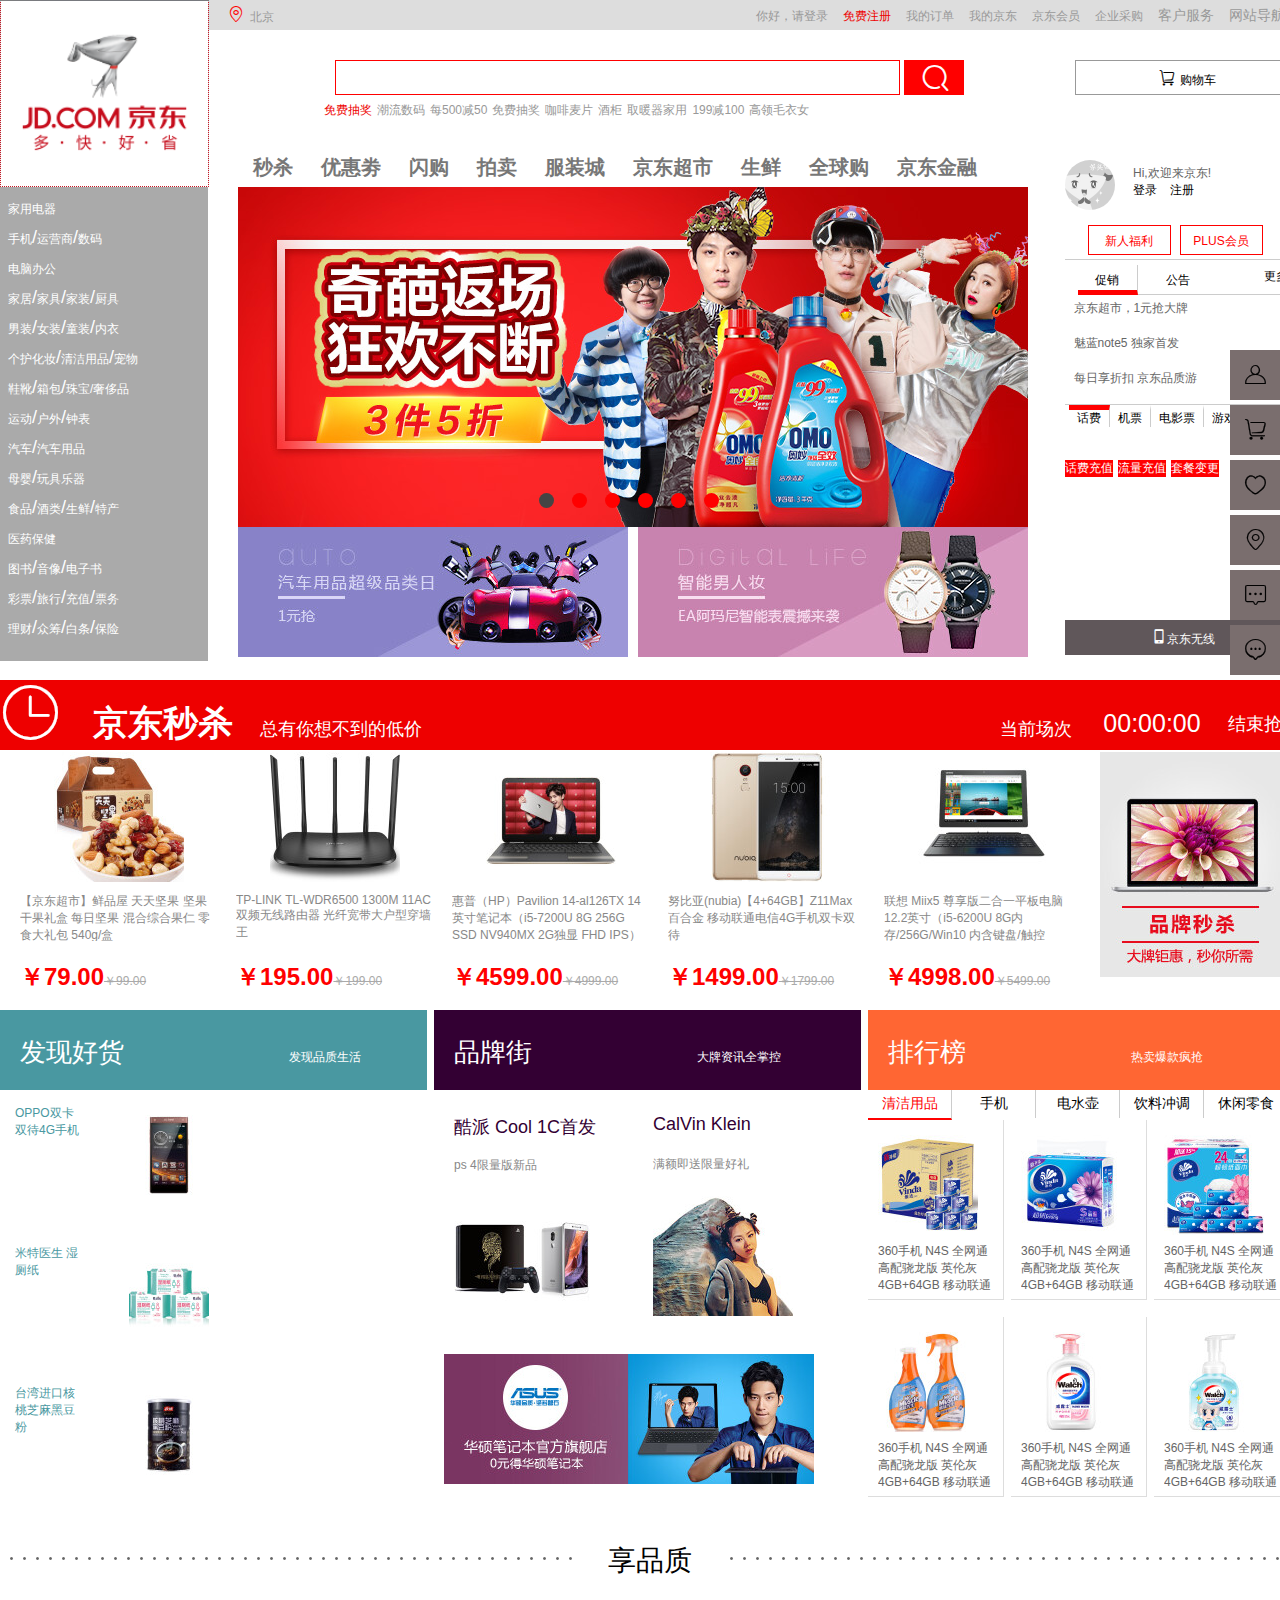
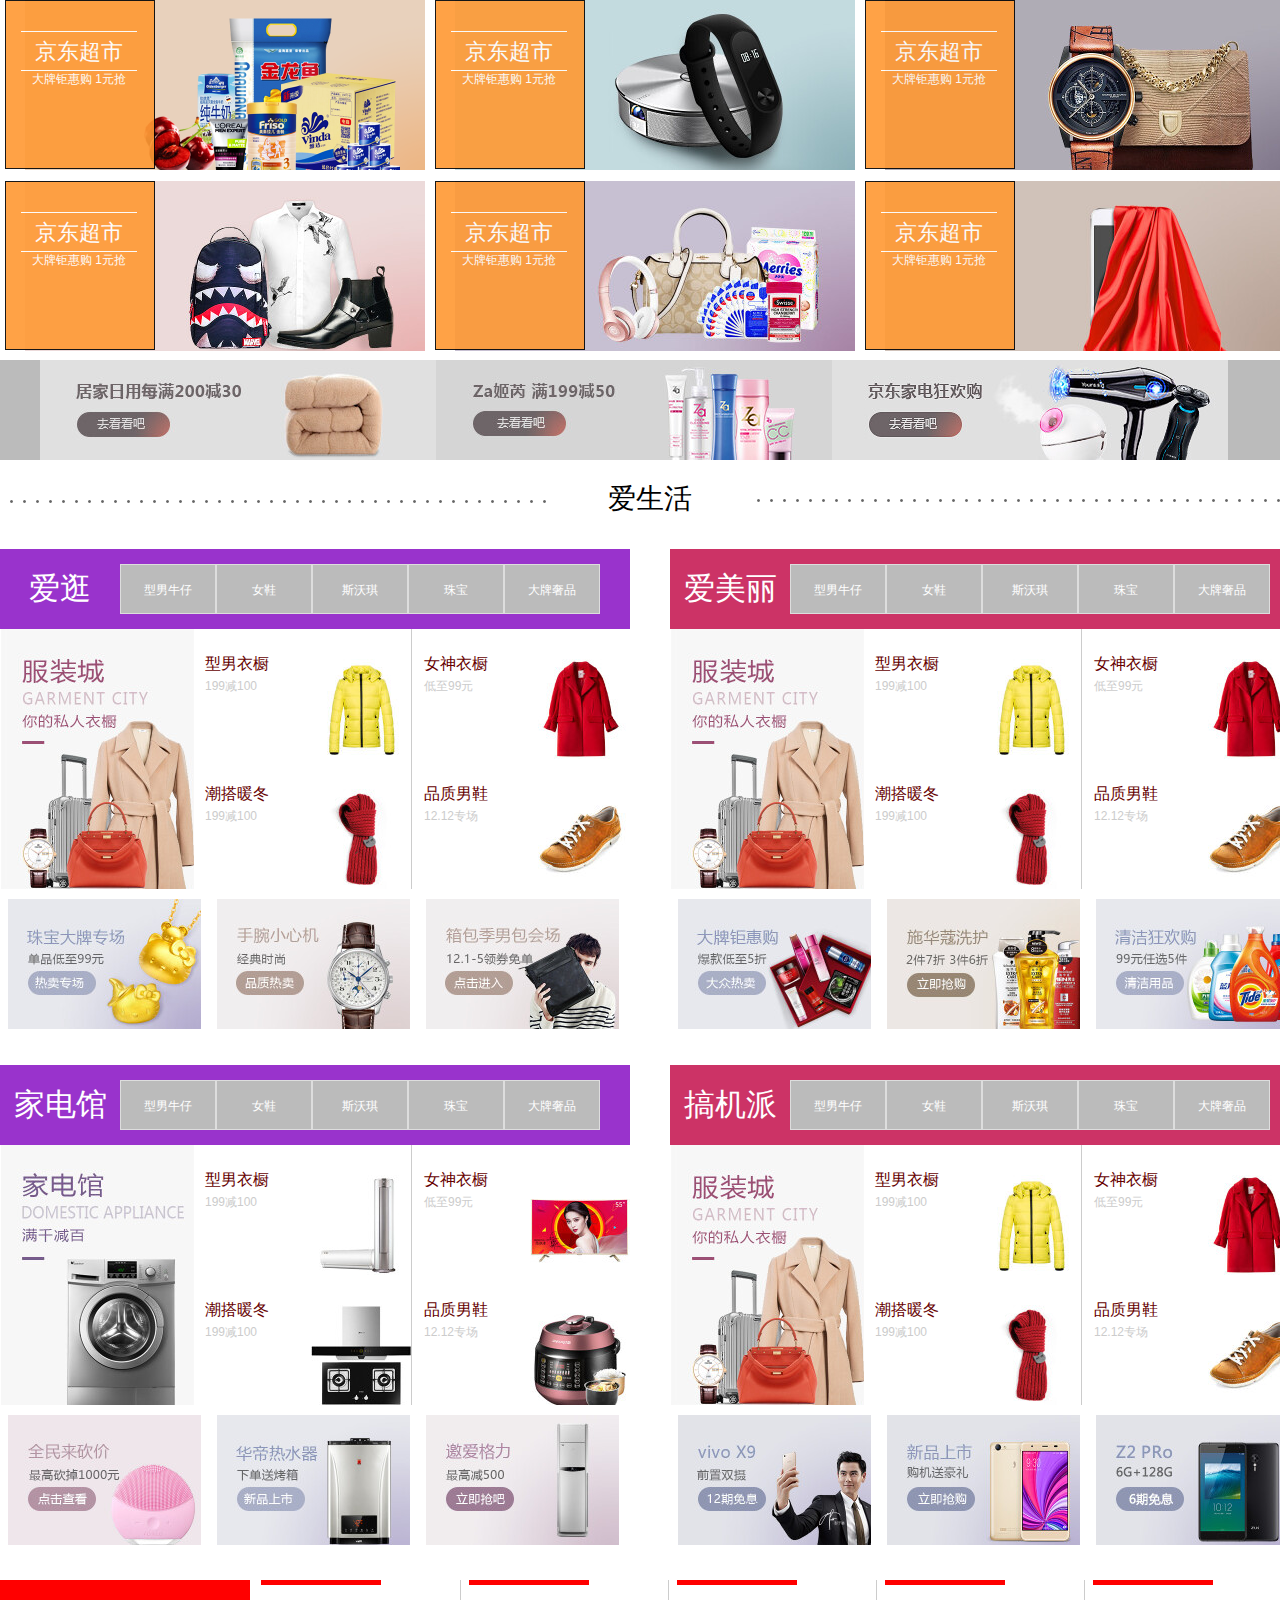
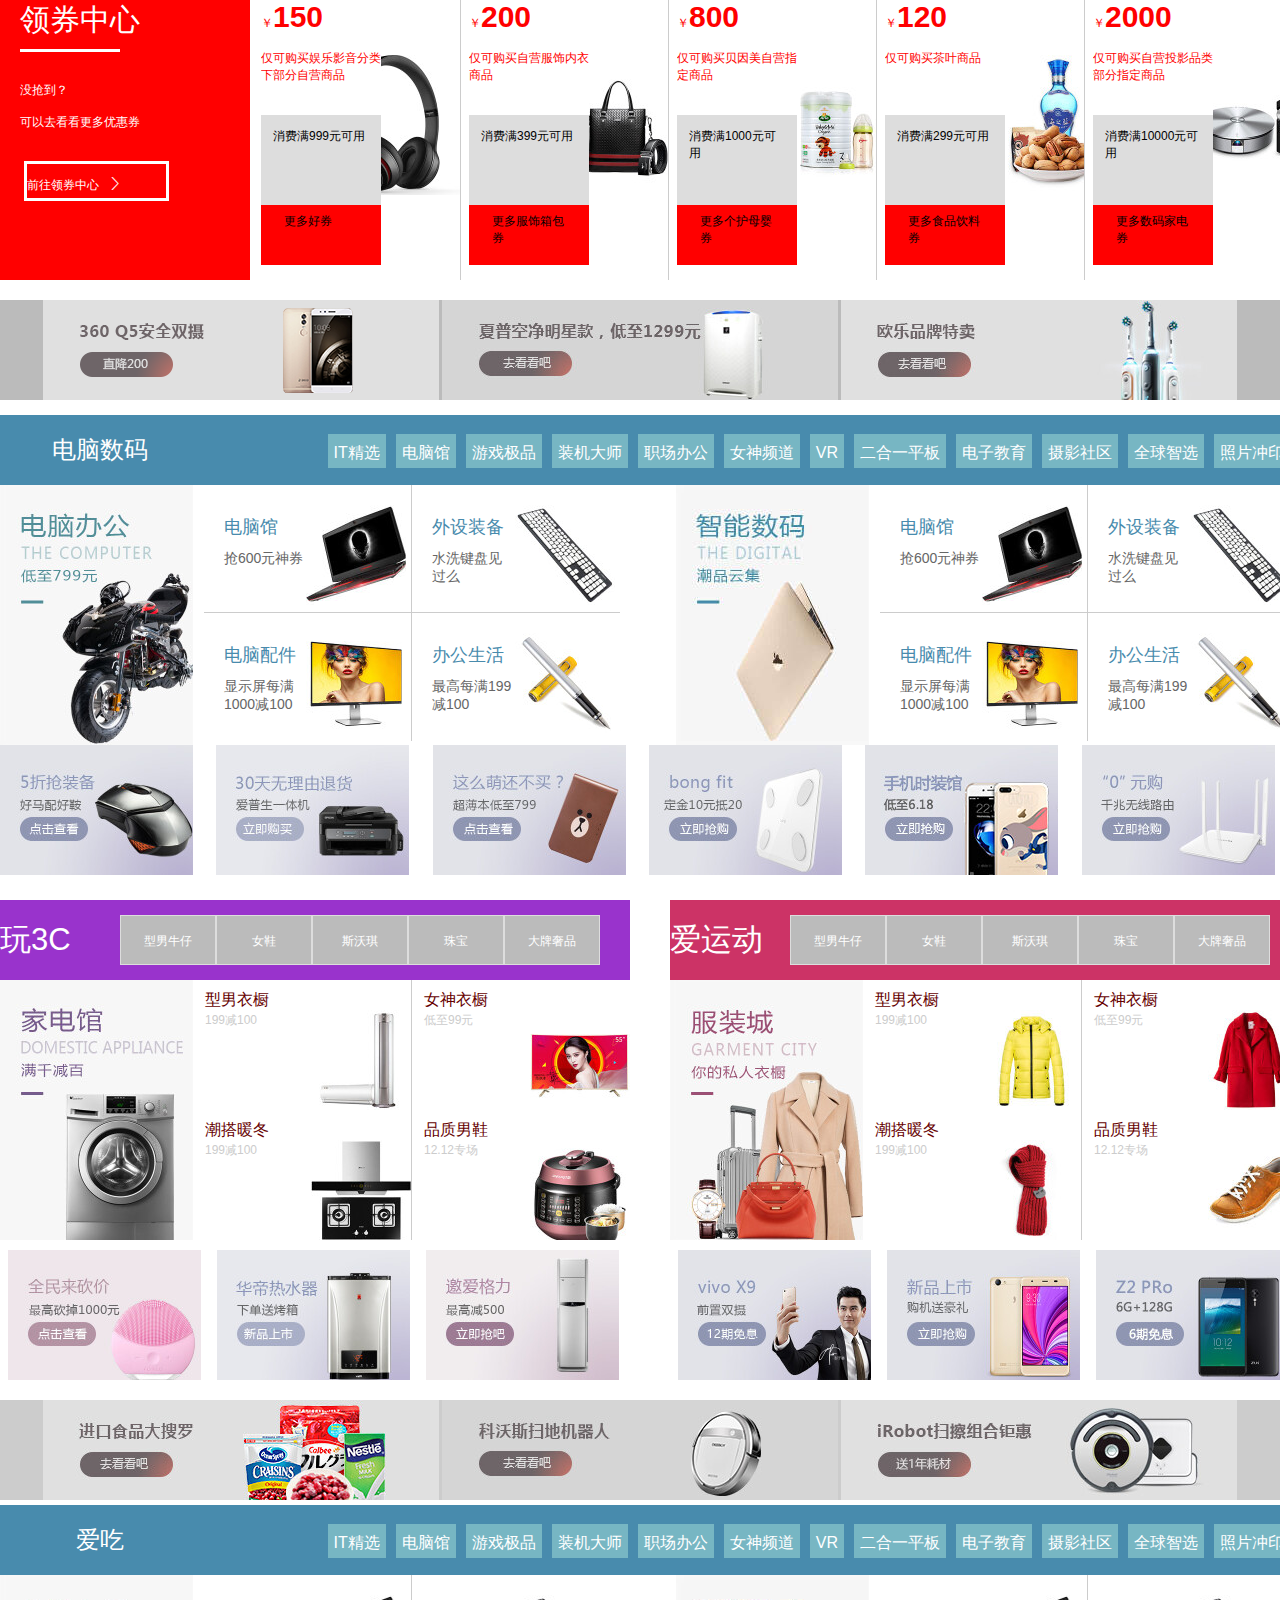
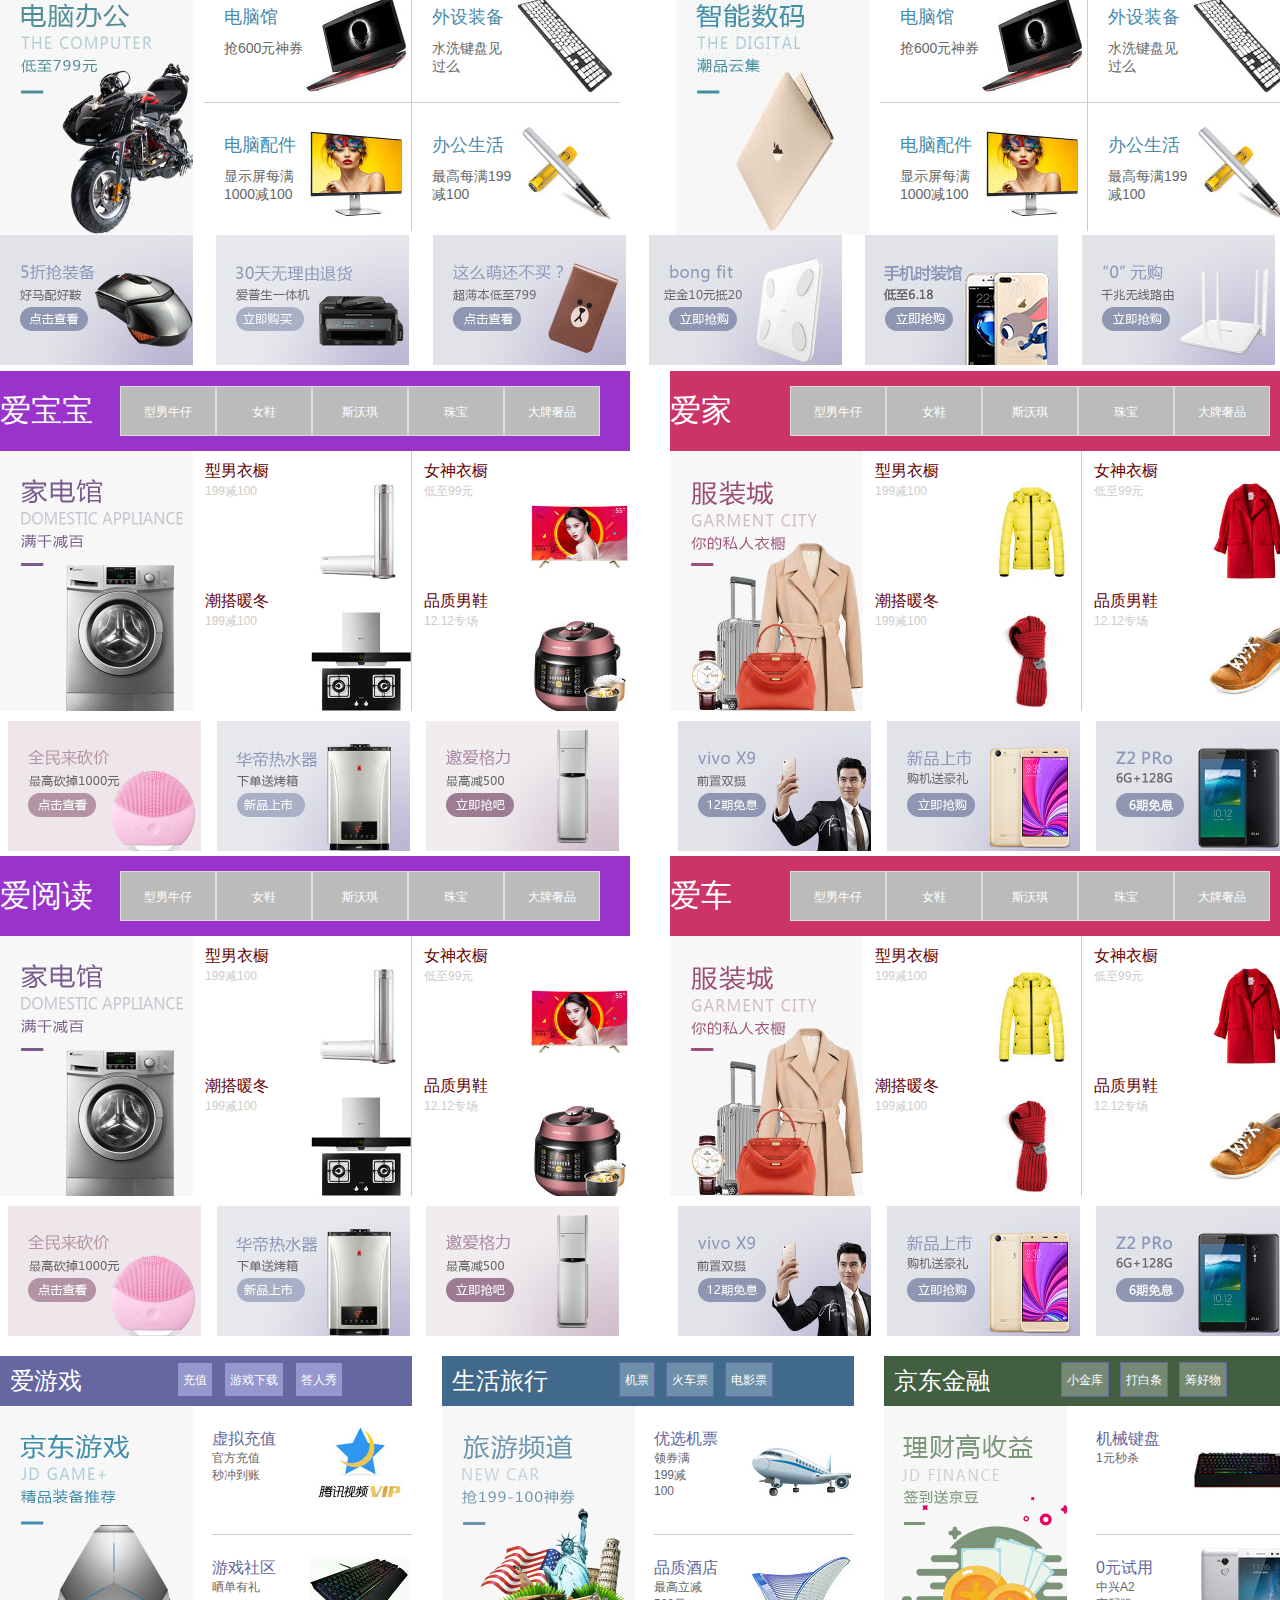
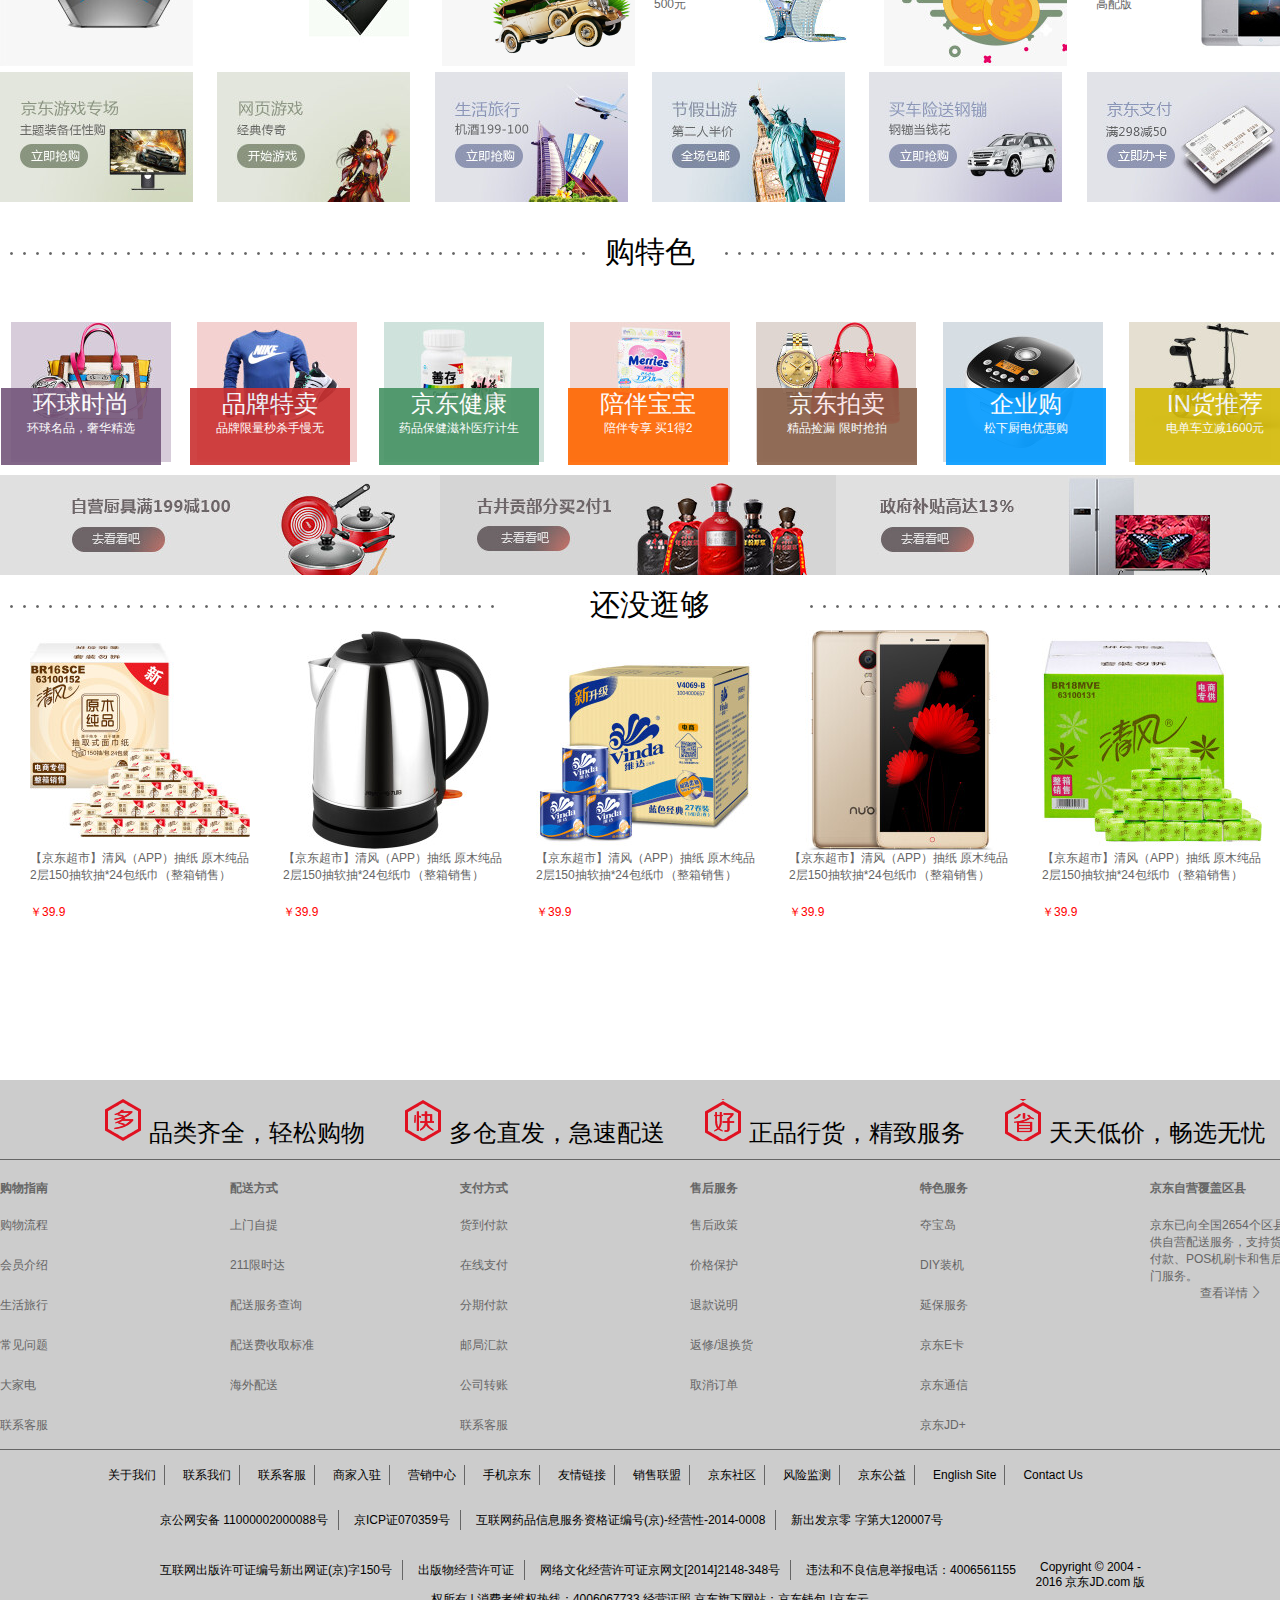
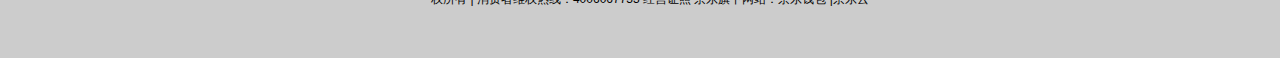
<file: index.html>
<!doctype html>
<html>
<head>
<meta charset="utf-8">
<title>京东(JD.com)-综合网购首选-低价正品、品质保证、及时派送、轻松购物！</title>
<script type="text/javascript" src="js/jquery-2.2.3.min.js"></script>
<link href="font_g88qhqmdshujif6r/iconfont.css" rel="stylesheet" type="text/css">
<link href="css/index.css" rel="stylesheet" type="text/css">
<link href="css/common.css" rel="stylesheet" type="text/css">

</head>

<body onLoad="jishi()">
<div class="header">
<div class="head1">
<div class="border">
<div class="position">
<span class="iconfont position1">&#xe64e;</span>北京
</div><!--北京定位结束div-->
<div class="left">
<img src="img/img1.png"/>
<ul>
<li class="left1"><a href="#">家用电器</a><p class="p1">111</p></li>
<li class="hover"><a href="#">手机</a>/<a href="#">运营商</a>/<a href="#">数码</a></li>
<li class="hover"><a href="#">电脑办公</a></li>
<li class="hover"><a href="#">家居</a>/<a href="#">家具</a>/<a href="#">家装</a>/<a href="#">厨具</a></li>
<li class="hover"><a href="#">男装</a>/<a href="#">女装</a>/<a href="#">童装</a>/<a href="#">内衣</a></li>
<li class="hover"><a href="#">个护化妆</a>/<a href="#">清洁用品</a>/<a href="#">宠物</a></li>
<li class="hover"><a href="#">鞋靴</a>/<a href="#">箱包</a>/<a href="#">珠宝/<a href="#">奢侈品</a></li>
<li class="hover"><a href="#">运动</a>/<a href="#">户外</a>/<a href="#">钟表</a></li>
<li class="hover"><a href="#">汽车</a>/<a href="#">汽车用品</a></li>
<li class="hover"><a href="#">母婴</a>/<a href="#">玩具乐器</a></li>
<li class="hover"><a href="#">食品</a>/<a href="#">酒类</a>/<a href="#">生鲜</a>/<a href="#">特产</a></li>
<li class="hover"><a href="#">医药保健</a></li>
<li class="hover"><a href="#">图书</a>/<a href="#">音像</a>/<a href="#">电子书</a></li>
<li class="hover"><a href="#">彩票</a>/<a href="#">旅行</a>/<a href="#">充值</a>/<a href="#">票务</a></li>
<li class="hover"><a href="#">理财</a>/<a href="#">众筹</a>/<a href="#">白条</a>/<a href="#">保险</a></li>
</ul>
</div><!--左边无序列表div结束-->

<div class="head">
<ul>
<li><a href="login.html">你好，请登录</a></li>
<li class="zhuce"><a href="#">免费注册</a></li>
<li><a href="#">我的订单</a></li>
<li class="myjd"><a href="#">我的京东</a><p class="p2">222</p></li>
<li><a href="#">京东会员</a></li>
<li><a href="#">企业采购</a></li>
<li class="khfw">客户服务<p class="p3">222</p></li>
<li class="right1">网站导航<p class="wzdh">222</p></li>
</ul>
</div><!--头部div结束-->
<div class="shopping">
<a href="cart.html">
<span class="iconfont shop">&#xe63f;</span>购物车
</a>
</div><!--购物车div结束-->
<div class="search_main">
<div class="search">
<form action="" method="post"> 
<input name="" type="text" class="text">
<input name="" type="submit" value="" class="button">
</form>
<span class="iconfont button_search">&#xe752;</span>
</div><!--搜索框div结束-->
<div class="seabelow">
<ul>
<li style="margin-left:7px"><a href="#" class="a1">免费抽奖</a></li>
<li><a href="#">潮流数码</a></li>
<li><a href="#">每500减50</a></li>
<li><a href="#">免费抽奖</a></li>
<li><a href="#">咖啡麦片</a></li>
<li><a href="#">酒柜</a></li>
<li><a href="#">取暖器家用</a></li>
<li><a href="#">199减100</a></li>
<li><a href="#">高领毛衣女</a></li>
</ul>
</div><!--搜索框下面的无序列表结束div-->
</div>
<div class="part1">
<ul>
<li><b>秒杀</b></li>
<li><b>优惠劵</b></li>
<li><b>闪购</b></li>
<li><b>拍卖</b></li>
<li><b>服装城</b></li>
<li><b>京东超市</b></li>
<li><b>生鲜</b></li>
<li><b>全球购</b></li>
<li><b>京东金融</b></li>
</ul>
</div><!--搜索框下面的第二排无序列表div结束-->
<div class="lunbo">
<div class="lb">
<p id="lunbo1"><img src="img/lunbo.jpg"></p>
<p id="lunbo2"><img src="img/lunbo11.jpg"></p>
<p id="lunbo3"><img src="img/lunbo22.jpg"></p>
<p id="lunbo4"><img src="img/lunbo33.jpg"></p>
<p id="lunbo5"><img src="img/lunbo44.jpg"></p>
<p id="lunbo6"><img src="img/lunbo55.jpg"></p>
<ol>
<li id="radius1" onMouseOver="stop(1)" onmouseout="start(1)" class="lb1"></li>
<li id="radius2" onMouseOver="stop(2)" onmouseout="start(2)"></li>
<li id="radius3" onMouseOver="stop(3)" onmouseout="start(3)"></li>
<li id="radius4" onMouseOver="stop(4)" onmouseout="start(4)"></li>
<li id="radius5" onMouseOver="stop(5)" onmouseout="start(5)"></li>
<li id="radius6" onMouseOver="stop(6)" onmouseout="start(6)"></li>
</ol>
</div>
<ul>
<li><img src="img/lunbo1.jpeg"></li>
<li class="yichu"><img src="img/lunbo2.jpeg"></li>
</ul>
</div><!--轮播div结束-->
<div class="right">
    <div class="right_part1">
            <img class="right_img1" src="img/touxiang.jpg">
            <div class="img_right"><p style="color:#666">Hi,欢迎来京东!</p>
            <span><a href="login.html">登录</a></span>
            <span style="margin-left:10px"><a href="#">注册</a></span>
            </div>
            <div class="right_part2"><span style="margin-left:5px">
            <a style="color:red" href="#">新人福利</a></span>
            <span style="margin-right:0"><a style="color:red" href="#">PLUS会员</a></span>
            </div>
    </div><!--right_part1   end-->
    <div class="right_part3">
    <ul>
    <li class="right_style1" style="border-right:1px solid #ccc;">促销</li>
    <li>公告</li>
    </ul>
    <a class="part3_a1" href="#">更多</a>
    <div style="display:block">
    <p><a href="#">京东超市，1元抢大牌</a></p>
    <p><a href="#">魅蓝note5 独家首发</a></p>
    <p><a href="#">每日享折扣 京东品质游</a></p>
    </div>
    <div>
    <p><a href="#">京东售后退换无忧服务上线</a></p>
    <p><a href="#">大家电订单超期自动取消公告</a></p>
    <p><a href="#">京东消费扶贫·只卖原生态珍宝</a></p>
    </div>
	</div><!--right_part3   end-->
    <div class="right_part4">
    <ul>
    <li class="part4_li1"><a href="#">话费</a></li>
    <li><a href="#">机票</a></li>
    <li><a href="#">电影票</a></li>
    <li style="border-right:0px solid #ccc"><a href="#">游戏</a></li>
    </ul>
    </div><!--right_part4   end-->
    <div class="right_part5">
    <div style="display:block"><span class="iconfont right_1">&#xe60d;</span>
    <ul><li>话费充值</li><li>流量充值</li><li>套餐变更</li></ul>
    </div>
    <div><span class="iconfont right_1">&#xe60d;</span>
    <ul><li>国内机票</li><li>国际/港澳台</li><li>特惠活动</li></ul>
    </div>
    <div><span class="iconfont right_1">&#xe60d;</span>
    <ul><li>正在热映</li><li>即将上映</li></ul>
    </div>
    <div><span class="iconfont right_1">&#xe60d;</span>
    <ul><li>点卡</li><li>QQ</li><li>页游</li></ul>
    </div>
    </div><!--right_part5   end-->
    <div class="right_part6">
    <span class="iconfont right_2">&#xe684;</span>京东无线
    </div>
</div><!--右边欢迎来到京东部分div结束-->
<div class="heng"><span class="iconfont p9">&#xe64d;</span><b class="b1">京东秒杀</b><span class="span1">总有你想不到的低价</span><span class="span2">当前场次</span><div id="id1" class="id1"></div><span class="span3">结束抢购</span></div><!--京东秒杀div结束-->
<div class="move">
<ul>
<li>
<div class="img"><img src="img/2.jpeg" alt=""></div>
<div class="a"><a href="#">【京东超市】鲜品屋 天天坚果 坚果干果礼盒 每日坚果 混合综合果仁 零食大礼包 540g/盒</a></div>
<div class="b"><b>￥79.00</b><span>￥99.00</span></div>
</li>
<li>
<div class="img"><img src="img/3.jpeg" alt=""></div>
<div class="a"><a href="#">TP-LINK TL-WDR6500 1300M 11AC双频无线路由器 光纤宽带大户型穿墙王</a></div>
<div class="b"><b>￥195.00</b><span>￥199.00</span></div>
</li>
<li>
<div class="img"><img src="img/4.jpeg" alt=""></div>
<div class="a"><a href="#">惠普（HP）Pavilion 14-al126TX 14英寸笔记本（i5-7200U 8G 256G SSD NV940MX 2G独显 FHD IPS）金色</a></div>
<div class="b"><b>￥4599.00</b><span>￥4999.00</span></div>
</li>
<li>
<div class="img"><img src="img/5.jpeg" alt=""></div>
<div class="a"><a href="#">努比亚(nubia)【4+64GB】Z11Max  百合金 移动联通电信4G手机双卡双待</a></div><div class="b"><b>￥1499.00</b><span>￥1799.00</span></div>
</li>
<li>
<div class="img"><img src="img/6.jpeg" alt=""></div>
<div class="a"><a href="#">联想 Miix5 尊享版二合一平板电脑12.2英寸（i5-6200U 8G内存/256G/Win10 内含键盘/触控笔/Office)闪电银</a></div>
<div class="b"><b>￥4998.00</b><span>￥5499.00</span></div>
</li>
<li class="li1"><a href="#"><img src="img/7.jpeg"></a></li>
</ul>
</div><!--y轴位移-->
<div class="part2">
<ul>
<li class="c1">
	<div class="div1"><span class="c02">发现好货</span>发现品质生活</div>
    <ol>
    <li><span>OPPO双卡<br/>双待4G手机</span><img src="img/c11.jpeg"></li>
    <li><span>米特医生 湿<br/>厕纸</span><img src="img/c12.jpeg"></li>
    <li><span>台湾进口核<br/>桃芝麻黑豆<br/>粉</span><img src="img/c13.jpeg"></li>
    </ol>
</li>
<li class="c2">
<div class="div2"><span class="c02">品牌街</span>大牌资讯全掌控</div>
<p class="c03"><span class="c05">酷派 Cool 1C首发</span><br/><span class="c06">ps 4限量版新品</span><img src="img/c14.jpeg"></p>
<p class="c04"><span class="c05">CalVin Klein</span><br/><span class="c06">满额即送限量好礼</span><img src="img/583db771Nfd977b75.jpg!q90.jpeg"></p>
<img class="c07" src="img/c16.jpeg">
</li>
<li id="c3">
<div class="div3"><span class="c02">排行榜</span>热卖爆款疯抢</div>
    <div class="hot-top">
        <ol class="menu">
            <li class="active">清洁用品</li>
            <li>手机</li>
            <li>电水壶</li>
            <li>饮料冲调</li>
            <li class="menu_li">休闲零食</li>
        </ol>
    	<div class="content">
        	<div style="display:block;">
            <ul>
            <li><img src="img/part2_1.jpeg"><a href="#"  class="part2_span1">360手机 N4S 全网通 高配骁龙版 英伦灰 4GB+64GB 移动联通电信4G手机 双卡双待</a></li>
            <li><img src="img/part2_2.jpeg"><a href="#"  class="part2_span1">360手机 N4S 全网通 高配骁龙版 英伦灰 4GB+64GB 移动联通电信4G手机 双卡双待</a></li>
            <li class="part2_li3"><img src="img/part2_3.jpeg"><a href="#"  class="part2_span1">360手机 N4S 全网通 高配骁龙版 英伦灰 4GB+64GB 移动联通电信4G手机 双卡双待</a></li>
            <li><img src="img/part2_4.jpeg"><a href="#"  class="part2_span1">360手机 N4S 全网通 高配骁龙版 英伦灰 4GB+64GB 移动联通电信4G手机 双卡双待</a></li>
            <li><img src="img/part2_5.jpeg"><a href="#"  class="part2_span1">360手机 N4S 全网通 高配骁龙版 英伦灰 4GB+64GB 移动联通电信4G手机 双卡双待</a></li>
            <li class="part2_li3"><img src="img/part2_6.jpeg"><a href="#" class="part2_span1">360手机 N4S 全网通 高配骁龙版 英伦灰 4GB+64GB 移动联通电信4G手机 双卡双待</a></li>
            </ul>
            </div>	
            <div>22222222</div>	
            <div>3333333</div>	
            <div>444444</div>	
            <div>55555</div>	
        </div>
	</div>
</li>
</ul>
</div><!--part2   end-->
<div class="part3">
<div class="back"></div><span class="span9">享品质</span><div class="back back1"></div></div><!--part3  end-->
<div class="part3_1_1">
<ul>
<li><div class="part3_1"><div class="center"><span class="span10">京东超市</span>大牌钜惠购 1元抢</div></div><img src="img/part3_1.png"></li>
<li><div class="part3_1"><div class="center"><span class="span10">京东超市</span>大牌钜惠购 1元抢</div></div><img src="img/part3_2.jpeg"></li>
<li><div class="part3_1"><div class="center"><span class="span10">京东超市</span>大牌钜惠购 1元抢</div></div><img src="img/part3_3.jpeg"></li>
<li><div class="part3_1"><div class="center"><span class="span10">京东超市</span>大牌钜惠购 1元抢</div></div><img src="img/part3_4.jpeg"></li>
<li><div class="part3_1"><div class="center"><span class="span10">京东超市</span>大牌钜惠购 1元抢</div></div><img src="img/part3_5.jpeg"></li>
<li><div class="part3_1"><div class="center"><span class="span10">京东超市</span>大牌钜惠购 1元抢</div></div><img src="img/part3_6.jpeg"></li>
</ul>

</div><!--part3_1_1 end-->
<div class="part5">
	<div class="part5_1">
     	<div class="image1"></div><span class="life">爱生活</span><div class="image2"></div>
	</div>
<div class="love_life">
    <div class="aiguang">爱逛
    <span class="liebiao1">
    <ul>
    <li>型男牛仔</li>
    <li>女鞋</li>
    <li>斯沃琪</li>
    <li>珠宝</li>
    <li>大牌奢品</li>
    </ul>
    </span>
    </div>
    <div class="aimeili">爱美丽
     <span class="liebiao1">
    <ul>
    <li>型男牛仔</li>
    <li>女鞋</li>
    <li>斯沃琪</li>
    <li>珠宝</li>
    <li>大牌奢品</li>
    </ul>
    </span>
    </div>
</div>
<div class="love_life1">
	<div class="love_left1">
		<div class="left1_1"><img src="img/left1_1.jpeg"></div>
		<ul class="ul1">
        <li><div><span class="span12">型男衣橱</span><span class="span11">199减100</span></div><img src="img/left1_2.jpeg"</li>
        <li><div><span class="span12">潮搭暖冬</span><span class="span11">199减100</span></div><img src="img/left1_3.jpeg"></li>
        </ul>
        <ul class="ul2">
        <li><div><span class="span12">女神衣橱</span><span class="span11">低至99元</span></div><img src="img/left1_4.jpeg"></li>
        <li><div><span class="span12">品质男鞋</span><span class="span11">12.12专场</span></div><img src="img/left1_5.jpeg"></li>
        </ul>
	</div><!--love_left1  end-->
	<div class="love_left2">
    <div class="left1_1"><img src="img/left1_1.jpeg"></div>
		<ul class="ul1">
        <li><div><span class="span12">型男衣橱</span><span class="span11">199减100</span></div><img src="img/left1_2.jpeg"</li>
        <li><div><span class="span12">潮搭暖冬</span><span class="span11">199减100</span></div><img src="img/left1_3.jpeg"></li>
        </ul>
        <ul class="ul2">
        <li><div><span class="span12">女神衣橱</span><span class="span11">低至99元</span></div><img src="img/left1_4.jpeg"></li>
        <li><div><span class="span12">品质男鞋</span><span class="span11">12.12专场</span></div><img src="img/left1_5.jpeg"></li>
        </ul>
    </div><!--love_left2  end-->
</div><!--love_life1  end-->
<div class="part5_2">
<div class="love_life2">
<ul class="ul3">
<li><img src="img/part5bottom1.jpeg"></li>
<li><img src="img/part5bottom2.jpeg"></li>
<li><img src="img/part5bottom3.jpeg"></li>
</ul>
</div><!--love_life2  end-->
<div class="love_life3">
<ul class="ul3">
<li><img src="img/part5bottom4.jpeg"></li>
<li><img src="img/part5bottom5.jpeg"></li>
<li><img src="img/part5bottom6.jpeg"></li>
</ul>
</div><!--love_life3  end-->
</div><!--part5_2  end-->
</div><!--part5div结束-->
<div class="part6">

<div class="love_life">
    <div class="aiguang">家电馆
    <span class="liebiao1">
    <ul>
    <li>型男牛仔</li>
    <li>女鞋</li>
    <li>斯沃琪</li>
    <li>珠宝</li>
    <li>大牌奢品</li>
    </ul>
    </span>
    </div>
    <div class="aimeili">搞机派
     <span class="liebiao1">
    <ul>
    <li>型男牛仔</li>
    <li>女鞋</li>
    <li>斯沃琪</li>
    <li>珠宝</li>
    <li>大牌奢品</li>
    </ul>
    </span>
    </div>
</div>
<div class="love_life1">
	<div class="love_left1">
		<div class="left1_1"><img src="img/part6_1.jpeg"></div>
		<ul class="ul1">
        <li><div><span class="span12">型男衣橱</span><span class="span11">199减100</span></div><img src="img/part6_2.jpeg"</li>
        <li><div><span class="span12">潮搭暖冬</span><span class="span11">199减100</span></div><img src="img/part6_3.jpeg"></li>
        </ul>
        <ul class="ul2">
        <li><div><span class="span12">女神衣橱</span><span class="span11">低至99元</span></div><img src="img/part6_4.jpeg"></li>
        <li><div><span class="span12">品质男鞋</span><span class="span11">12.12专场</span></div><img src="img/part6_5.jpeg"></li>
        </ul>
	</div><!--love_left1  end-->
	<div class="love_left2">
    <div class="left1_1"><img src="img/left1_1.jpeg"></div>
		<ul class="ul1">
        <li><div><span class="span12">型男衣橱</span><span class="span11">199减100</span></div><img src="img/left1_2.jpeg"</li>
        <li><div><span class="span12">潮搭暖冬</span><span class="span11">199减100</span></div><img src="img/left1_3.jpeg"></li>
        </ul>
        <ul class="ul2">
        <li><div><span class="span12">女神衣橱</span><span class="span11">低至99元</span></div><img src="img/left1_4.jpeg"></li>
        <li><div><span class="span12">品质男鞋</span><span class="span11">12.12专场</span></div><img src="img/left1_5.jpeg"></li>
        </ul>
    </div><!--love_left2  end-->
</div><!--love_life1  end-->
<div class="part5_2">
<div class="love_life2">
<ul class="ul3">
<li><img src="img/part6_11.jpeg"></li>
<li><img src="img/part6_12.jpeg"></li>
<li><img src="img/part6_13.jpeg"></li>
</ul>
</div><!--love_life2  end-->
<div class="love_life3">
<ul class="ul3">
<li><img src="img/part6_14.jpeg"></li>
<li><img src="img/part6_15.jpeg"></li>
<li><img src="img/part6_16.jpeg"></li>
</ul>
</div><!--love_life3  end-->
</div><!--part5_2  end-->

</div><!--part6   end-->

<div class="part7">
<div class="image3">
<ul>
<li class="lingquan1">领券中心</li>
<li class="lingquan2"></li>
<li class="lingquan3">没抢到？</li>
<li class="lingquan4">可以去看看更多优惠券</li>
<li class="lingquan5">前往领券中心<span class="iconfont p">&#xe65f;</span></li>
</ul>
</div><!--image3   end-->
<div class="image4">
<ul>
<li><div class="quan"><p><i>￥</i><b class="money">150</b></p><span class="quan_span1">仅可购买娱乐影音分类下部分自营商品</span><span class="quan_span2">消费满999元可用</span><span class="quan_span3">更多好券</span></div><img src="img/quan1.jpeg"></li>
<li><div class="quan"><p><i>￥</i><b class="money">200</b></p><span class="quan_span1">仅可购买自营服饰内衣商品</span><span class="quan_span2">消费满399元可用</span><span class="quan_span3">更多服饰箱包券</span></div><img src="img/quan2.jpeg"></li>
<li><div class="quan"><p><i>￥</i><b class="money">800</b></p><span class="quan_span1">仅可购买贝因美自营指定商品</span><span class="quan_span2">消费满1000元可用</span><span class="quan_span3">更多个护母婴券</span></div><img src="img/quan3.jpeg"></li>
<li><div class="quan"><p><i>￥</i><b class="money">120</b></p><span class="quan_span1">仅可购买茶叶商品</span><span class="quan_span2">消费满299元可用</span><span class="quan_span3">更多食品饮料券</span></div><img src="img/quan4.jpeg"></li>
<li><div class="quan"><p><i>￥</i><b class="money">2000</b></p><span class="quan_span1">仅可购买自营投影品类部分指定商品</span><span class="quan_span2">消费满10000元可用</span><span class="quan_span3">更多数码家电券</span></div><img src="img/quan5.jpeg"></li>
</ul>
</div><!--image4    end-->
</div><!--part7   end-->
<div class="part8">
<div class="part8_1">
<span class="part8_span1">电脑数码</span>
<ul>
<li>IT精选</li>
<li>电脑馆</li>
<li>游戏极品</li>
<li>装机大师</li>
<li>职场办公</li>
<li>女神频道</li>
<li>VR</li>
<li>二合一平板</li>
<li>电子教育</li>
<li>摄影社区</li>
<li>全球智选</li>
<li>照片冲印</li>
</ul>
</div><!--part8_1   end-->
<div class="part8_4">
	<div class="part8_2">
 	<img src="img/part8_1.jpeg">
    <ul>
    <li><span class="part8_span2">电脑馆</span><span class="part8_span3">抢600元神券</span><img src="img/part8_2.jpeg"></li>
    <li class="no_border1"><span class="part8_span2">外设装备</span><span class="part8_span3">水洗键盘见过么</span><img src="img/part8_3.jpeg"></li>
    <li class="no_border2"><span class="part8_span2">电脑配件</span><span class="part8_span3">显示屏每满1000减100</span><img src="img/part8_4.jpeg"></li>
    <li class="no_border3"><span class="part8_span2">办公生活</span><span class="part8_span3">最高每满199减100</span><img src="img/part8_5.jpeg"></li>
    </ul>
    </div><!--part8_2   end-->
    
    <div class="part8_3">
 	<img src="img/part8_6.jpeg">
    <ul>
    <li><span class="part8_span2">电脑馆</span><span class="part8_span3">抢600元神券</span><img src="img/part8_2.jpeg"></li>
    <li class="no_border1"><span class="part8_span2">外设装备</span><span class="part8_span3">水洗键盘见过么</span><img src="img/part8_3.jpeg"></li>
    <li class="no_border2"><span class="part8_span2">电脑配件</span><span class="part8_span3">显示屏每满1000减100</span><img src="img/part8_4.jpeg"></li>
    <li class="no_border3"><span class="part8_span2">办公生活</span><span class="part8_span3">最高每满199减100</span><img src="img/part8_5.jpeg"></li>
    </ul>
    </div><!--part8_3   end-->
</div><!--part8_4   end-->
<div class="part8_5">
<img src="img/part8_7.jpeg">
<img src="img/part8_8.jpeg">
<img src="img/part8_9.jpeg">
<img src="img/part8_10.jpeg">
<img src="img/part8_11.jpeg">
<img class="img6" src="img/part8_12.jpeg">
</div><!--part8_5  end-->
</div><!--part8   end-->
<div class="part9">

<div class="love_life">
    <div class="aiguang">玩3C
    <span class="liebiao1">
    <ul>
    <li>型男牛仔</li>
    <li>女鞋</li>
    <li>斯沃琪</li>
    <li>珠宝</li>
    <li>大牌奢品</li>
    </ul>
    </span>
    </div>
    <div class="aimeili">爱运动
     <span class="liebiao1">
    <ul>
    <li>型男牛仔</li>
    <li>女鞋</li>
    <li>斯沃琪</li>
    <li>珠宝</li>
    <li>大牌奢品</li>
    </ul>
    </span>
    </div>
</div>
<div class="love_life1">
	<div class="love_left1">
		<div class="left1_1"><img src="img/part6_1.jpeg"></div>
		<ul class="ul1">
        <li><div><span class="span12">型男衣橱</span><span class="span11">199减100</span></div><img src="img/part6_2.jpeg"</li>
        <li><div><span class="span12">潮搭暖冬</span><span class="span11">199减100</span></div><img src="img/part6_3.jpeg"></li>
        </ul>
        <ul class="ul2">
        <li><div><span class="span12">女神衣橱</span><span class="span11">低至99元</span></div><img src="img/part6_4.jpeg"></li>
        <li><div><span class="span12">品质男鞋</span><span class="span11">12.12专场</span></div><img src="img/part6_5.jpeg"></li>
        </ul>
	</div><!--love_left1  end-->
	<div class="love_left2">
    <div class="left1_1"><img src="img/left1_1.jpeg"></div>
		<ul class="ul1">
        <li><div><span class="span12">型男衣橱</span><span class="span11">199减100</span></div><img src="img/left1_2.jpeg"</li>
        <li><div><span class="span12">潮搭暖冬</span><span class="span11">199减100</span></div><img src="img/left1_3.jpeg"></li>
        </ul>
        <ul class="ul2">
        <li><div><span class="span12">女神衣橱</span><span class="span11">低至99元</span></div><img src="img/left1_4.jpeg"></li>
        <li><div><span class="span12">品质男鞋</span><span class="span11">12.12专场</span></div><img src="img/left1_5.jpeg"></li>
        </ul>
    </div><!--love_left2  end-->
</div><!--love_life1  end-->
<div class="part5_2">
<div class="love_life2">
<ul class="ul3">
<li><img src="img/part6_11.jpeg"></li>
<li><img src="img/part6_12.jpeg"></li>
<li><img src="img/part6_13.jpeg"></li>
</ul>
</div><!--love_life2  end-->
<div class="love_life3">
<ul class="ul3">
<li><img src="img/part6_14.jpeg"></li>
<li><img src="img/part6_15.jpeg"></li>
<li><img src="img/part6_16.jpeg"></li>
</ul>
</div><!--love_life3  end-->
</div><!--part5_2  end-->

</div><!--part9   end-->
<div class="part10">
<div class="part8_1">
<span class="part8_span1">爱吃</span>
<ul>
<li>IT精选</li>
<li>电脑馆</li>
<li>游戏极品</li>
<li>装机大师</li>
<li>职场办公</li>
<li>女神频道</li>
<li>VR</li>
<li>二合一平板</li>
<li>电子教育</li>
<li>摄影社区</li>
<li>全球智选</li>
<li>照片冲印</li>
</ul>
</div><!--part8_1   end-->
<div class="part8_4">
	<div class="part8_2">
 	<img src="img/part8_1.jpeg">
    <ul>
    <li><span class="part8_span2">电脑馆</span><span class="part8_span3">抢600元神券</span><img src="img/part8_2.jpeg"></li>
    <li class="no_border1"><span class="part8_span2">外设装备</span><span class="part8_span3">水洗键盘见过么</span><img src="img/part8_3.jpeg"></li>
    <li class="no_border2"><span class="part8_span2">电脑配件</span><span class="part8_span3">显示屏每满1000减100</span><img src="img/part8_4.jpeg"></li>
    <li class="no_border3"><span class="part8_span2">办公生活</span><span class="part8_span3">最高每满199减100</span><img src="img/part8_5.jpeg"></li>
    </ul>
    </div><!--part8_2   end-->
    
    <div class="part8_3">
 	<img src="img/part8_6.jpeg">
    <ul>
    <li><span class="part8_span2">电脑馆</span><span class="part8_span3">抢600元神券</span><img src="img/part8_2.jpeg"></li>
    <li class="no_border1"><span class="part8_span2">外设装备</span><span class="part8_span3">水洗键盘见过么</span><img src="img/part8_3.jpeg"></li>
    <li class="no_border2"><span class="part8_span2">电脑配件</span><span class="part8_span3">显示屏每满1000减100</span><img src="img/part8_4.jpeg"></li>
    <li class="no_border3"><span class="part8_span2">办公生活</span><span class="part8_span3">最高每满199减100</span><img src="img/part8_5.jpeg"></li>
    </ul>
    </div><!--part8_3   end-->
</div><!--part8_4   end-->
<div class="part8_5">
<img src="img/part8_7.jpeg">
<img src="img/part8_8.jpeg">
<img src="img/part8_9.jpeg">
<img src="img/part8_10.jpeg">
<img src="img/part8_11.jpeg">
<img class="img6" src="img/part8_12.jpeg">
</div><!--part8_5  end-->
</div><!--part10   end-->

<div class="part11">

<div class="love_life">
    <div class="aiguang">爱宝宝
    <span class="liebiao1">
    <ul>
    <li>型男牛仔</li>
    <li>女鞋</li>
    <li>斯沃琪</li>
    <li>珠宝</li>
    <li>大牌奢品</li>
    </ul>
    </span>
    </div>
    <div class="aimeili">爱家
     <span class="liebiao1">
    <ul>
    <li>型男牛仔</li>
    <li>女鞋</li>
    <li>斯沃琪</li>
    <li>珠宝</li>
    <li>大牌奢品</li>
    </ul>
    </span>
    </div>
</div>
<div class="love_life1">
	<div class="love_left1">
		<div class="left1_1"><img src="img/part6_1.jpeg"></div>
		<ul class="ul1">
        <li><div><span class="span12">型男衣橱</span><span class="span11">199减100</span></div><img src="img/part6_2.jpeg"</li>
        <li><div><span class="span12">潮搭暖冬</span><span class="span11">199减100</span></div><img src="img/part6_3.jpeg"></li>
        </ul>
        <ul class="ul2">
        <li><div><span class="span12">女神衣橱</span><span class="span11">低至99元</span></div><img src="img/part6_4.jpeg"></li>
        <li><div><span class="span12">品质男鞋</span><span class="span11">12.12专场</span></div><img src="img/part6_5.jpeg"></li>
        </ul>
	</div><!--love_left1  end-->
	<div class="love_left2">
    <div class="left1_1"><img src="img/left1_1.jpeg"></div>
		<ul class="ul1">
        <li><div><span class="span12">型男衣橱</span><span class="span11">199减100</span></div><img src="img/left1_2.jpeg"</li>
        <li><div><span class="span12">潮搭暖冬</span><span class="span11">199减100</span></div><img src="img/left1_3.jpeg"></li>
        </ul>
        <ul class="ul2">
        <li><div><span class="span12">女神衣橱</span><span class="span11">低至99元</span></div><img src="img/left1_4.jpeg"></li>
        <li><div><span class="span12">品质男鞋</span><span class="span11">12.12专场</span></div><img src="img/left1_5.jpeg"></li>
        </ul>
    </div><!--love_left2  end-->
</div><!--love_life1  end-->
<div class="part5_2">
<div class="love_life2">
<ul class="ul3">
<li><img src="img/part6_11.jpeg"></li>
<li><img src="img/part6_12.jpeg"></li>
<li><img src="img/part6_13.jpeg"></li>
</ul>
</div><!--love_life2  end-->
<div class="love_life3">
<ul class="ul3">
<li><img src="img/part6_14.jpeg"></li>
<li><img src="img/part6_15.jpeg"></li>
<li><img src="img/part6_16.jpeg"></li>
</ul>
</div><!--love_life3  end-->
</div><!--part5_2  end-->

</div><!--part11  end-->

<div class="part12">
<div class="love_life">
    <div class="aiguang">爱阅读
    <span class="liebiao1">
    <ul>
    <li>型男牛仔</li>
    <li>女鞋</li>
    <li>斯沃琪</li>
    <li>珠宝</li>
    <li>大牌奢品</li>
    </ul>
    </span>
    </div>
    <div class="aimeili">爱车
     <span class="liebiao1">
    <ul>
    <li>型男牛仔</li>
    <li>女鞋</li>
    <li>斯沃琪</li>
    <li>珠宝</li>
    <li>大牌奢品</li>
    </ul>
    </span>
    </div>
</div>
<div class="love_life1">
	<div class="love_left1">
		<div class="left1_1"><img src="img/part6_1.jpeg"></div>
		<ul class="ul1">
        <li><div><span class="span12">型男衣橱</span><span class="span11">199减100</span></div><img src="img/part6_2.jpeg"</li>
        <li><div><span class="span12">潮搭暖冬</span><span class="span11">199减100</span></div><img src="img/part6_3.jpeg"></li>
        </ul>
        <ul class="ul2">
        <li><div><span class="span12">女神衣橱</span><span class="span11">低至99元</span></div><img src="img/part6_4.jpeg"></li>
        <li><div><span class="span12">品质男鞋</span><span class="span11">12.12专场</span></div><img src="img/part6_5.jpeg"></li>
        </ul>
	</div><!--love_left1  end-->
	<div class="love_left2">
    <div class="left1_1"><img src="img/left1_1.jpeg"></div>
		<ul class="ul1">
        <li><div><span class="span12">型男衣橱</span><span class="span11">199减100</span></div><img src="img/left1_2.jpeg"</li>
        <li><div><span class="span12">潮搭暖冬</span><span class="span11">199减100</span></div><img src="img/left1_3.jpeg"></li>
        </ul>
        <ul class="ul2">
        <li><div><span class="span12">女神衣橱</span><span class="span11">低至99元</span></div><img src="img/left1_4.jpeg"></li>
        <li><div><span class="span12">品质男鞋</span><span class="span11">12.12专场</span></div><img src="img/left1_5.jpeg"></li>
        </ul>
    </div><!--love_left2  end-->
</div><!--love_life1  end-->
<div class="part5_2">
<div class="love_life2">
<ul class="ul3">
<li><img src="img/part6_11.jpeg"></li>
<li><img src="img/part6_12.jpeg"></li>
<li><img src="img/part6_13.jpeg"></li>
</ul>
</div><!--love_life2  end-->
<div class="love_life3">
<ul class="ul3">
<li><img src="img/part6_14.jpeg"></li>
<li><img src="img/part6_15.jpeg"></li>
<li><img src="img/part6_16.jpeg"></li>
</ul>
</div><!--love_life3  end-->
</div><!--part5_2  end-->
</div><!--part12   end-->

<div class="part13">
<div class="part13_1">
<ul>
<li class="li_1"><span class="li_span1">爱游戏</span>
<ol><li>充值</li><li>游戏下载</li><li>答人秀</li></ol>
</li>
<li class="li_1 li_2"><span class="li_span1">生活旅行</span><ol><li>机票</li><li>火车票</li><li>电影票</li></ol></li>
<li class="li_1 li_3"><span class="li_span1">京东金融</span><ol><li>小金库</li><li>打白条</li><li>筹好物</li></ol></li>
</ul>
</div><!--part13_1   end-->
<div class="part13_2">
<ul>
<li class="part13_2_li1">
	<img src="img/part13_1.jpeg">
    <div class="part13_2_p">
    <ul>
        <li class="part13_2_p1">
        <p class="p_top">虚拟充值</p><p>官方充值</p><p>秒冲到账</p><img src="img/part13_2.jpeg">	
        </li>
        <li class="part13_2_p2">
        <p class="p_top">游戏社区</p><p>晒单有礼</p><img src="img/part13_3.jpeg"></li>
    </ul>
    </div>
</li>
<li class="part13_2_li2">
<img src="img/part13_4.png">
    <div class="part13_2_p">
    <ul>
        <li class="part13_2_p1">
        <p class="p_top">优选机票</p><p>领券满</p><p>199减</p><p>100</p><img src=     "img/part13_5.jpeg">	
        </li>
        <li class="part13_2_p2">
        <p class="p_top">品质酒店</p><p>最高立减</p><p>500元</p><img src="img/part13_6.jpeg"></li>
    </ul>
    </div>
</li>
<li class="part13_2_li3">
<img src="img/part13_7.jpeg">
    <div class="part13_2_p">
    <ul>
        <li class="part13_2_p1">
        <p class="p_top">机械键盘</p><p>1元秒杀</p><img src="img/part13_8.jpeg">	
        </li>
        <li class="part13_2_p2">
        <p class="p_top">0元试用</p><p>中兴A2</p><p>高配版</p><img src="img/part13_9.jpeg"></li>
    </ul>
    </div>
</li>
</ul>
</div><!--part13_2   end-->
<div class="part13_3">
<img src="img/part13_10.jpeg">
<img src="img/part13_11.jpeg">
<img src="img/part13_12.jpeg">
<img src="img/part13_13.jpeg">
<img src="img/part13_14.jpeg">
<img class="part13_img" src="img/part13_15.jpeg">
</ul>
</div><!--part13_3   end-->
</div><!--part13   end-->
<div class="part14">
<div class="part14_div">
<div class="part14_1"></div>
<span style="font-size:30px">购特色</span>
<div class="part14_2"></div><!--part14_2   end-->
</div><!--part14_div   end-->
<div class="part14_div2">
<img src="img/part14_1.jpeg">
<img src="img/part14_2.jpeg">
<img src="img/part14_3.jpeg">
<img src="img/part14_4.jpeg">
<img src="img/part14_5.jpeg">
<img src="img/part14_6.jpeg">
<img class="part14_img7" src="img/part14_7.jpeg">
<div class="part14_div3">
<ul>
<li style="background:#74567B"><p>环球时尚</p><span>环球名品，奢华精选</span></li>
<li style="background:#ca3030"><p>品牌特卖</p><span>品牌限量秒杀手慢无</span></li>
<li style="background:#459263"><p>京东健康</p><span>药品保健滋补医疗计生</span></li>
<li style="background:#F60"><p>陪伴宝宝</p><span>陪伴专享 买1得2</span></li>
<li style="background:#886049"><p>京东拍卖</p><span>精品捡漏 限时抢拍</span></li>
<li style="background:#09F"><p>企业购</p><span>松下厨电优惠购</span></li>
<li class="part14_li7"><p>IN货推荐</p><span>电单车立减1600元</span></li>
</ul>
</div><!--part14_div3   end-->
</div><!--part14_div2  end-->

</div><!--part14    end-->
<div class="part16">
<div class="xuxian">
<div class="xuxian1"></div><span style="font-size:30px">还没逛够</span>
<div class="xuxian2"></div>
</div><!--xuxian   end-->
<div class="part16_img">
<ul>
<li class="part16_li1">
    <img src="img/part16_1.jpeg">
    <span class="part16_span1">【京东超市】清风（APP）抽纸 原木纯品 2层150抽软抽*24包纸巾（整箱销售）</span>
    <span class="part16_span2">￥39.9</span>
</li>
<li>
    <img src="img/part16_2.jpeg">
    <span class="part16_span1">【京东超市】清风（APP）抽纸 原木纯品 2层150抽软抽*24包纸巾（整箱销售）</span>
    <span class="part16_span2">￥39.9</span>
</li>
<li>
    <img src="img/part16_3.jpeg">
    <span class="part16_span1">【京东超市】清风（APP）抽纸 原木纯品 2层150抽软抽*24包纸巾（整箱销售）</span>
        <span class="part16_span2">￥39.9</span>
</li>
<li>
    <img src="img/part16_4.jpeg">
    <span class="part16_span1">【京东超市】清风（APP）抽纸 原木纯品 2层150抽软抽*24包纸巾（整箱销售）</span>
        <span class="part16_span2">￥39.9</span>
</li>
<li class="part16_li5">
    <img src="img/part16_5.jpeg">
    <span class="part16_span1">【京东超市】清风（APP）抽纸 原木纯品 2层150抽软抽*24包纸巾（整箱销售）</span>
        <span class="part16_span2">￥39.9</span>
</li>
</ul>
</div>
</div><!--part16  end-->

</div><!--border   end-->

<div class="fix">
<ul>
<li><span class="iconfont fix_p1">&#xe659;</span><div class="fix_div1">京东会员</div></li>
<li><span class="iconfont fix_p2">&#xe63f;</span><div class="fix_div2">购物车</div></li>
<li><span class="iconfont fix_p3">&#xe643;</span><div class="fix_div3">我的关注</div></li>
<li><span class="iconfont fix_p4">&#xe64e;</span><div class="fix_div4">我的足迹</div></li>
<li><span class="iconfont fix_p5">&#xe656;</span><div class="fix_div5">我的消息</div></li>
<li><span class="iconfont fix_p6">&#xe665;</span><div class="fix_div6">反馈</div></li>
</ul>
</div>
<!--右边图标固定定位  end-->
<div class="part4">
<ul>
<li><img src="img/part4_1.jpeg"></li>
<li><img src="img/part4_2.jpeg"></li>
<li><img src="img/part4_3.jpeg"></li>
</ul>
</div><!--part4   end-->
<div class="heng_2">
<img src="img/heng_1.jpeg">
<img src="img/heng_2.jpeg">
<img src="img/heng_3.jpeg">
</div><!--heng_2  end-->
<div class="part7_1">
<img src="img/part7_1.png">
<img src="img/part7_2.jpeg">
<img src="img/part7_3.jpeg">
</div><!--part7_1   end-->
<div class="part15">
<img src="img/part15_1.jpeg">
<img src="img/part15_2.jpeg">
<img src="img/part15_3.jpeg">
</div><!--part15   end-->
<div class="bottom">
<div class="bottom_1">
    <div class="bottom_top">
        <ul>
        <li class="bottom_li1"><span class="bottom_span1"></span>品类齐全，轻松购物</li>
        <li><span class="bottom_span2"></span>多仓直发，急速配送</li>
        <li><span class="bottom_span3"></span>正品行货，精致服务</li>
        <li class="bottom_li2"><span class="bottom_span4"></span>天天低价，畅选无忧</li>
        </ul>
    </div><!--bottom_top   end-->
<div class="bottom_center">
    <ul>
    <li class="center_li1">
    <p>购物指南</p>
    <ul>
    <li>购物流程</li>
    <li>会员介绍</li>
    <li>生活旅行</li>
    <li>常见问题</li>
    <li>大家电</li>
    <li>联系客服</li>
    </ul>
    </li>
    <li>
    <p>配送方式</p>
    <ul>
    <li>上门自提</li>
    <li>211限时达</li>
    <li>配送服务查询</li>
    <li>配送费收取标准</li>
    <li>海外配送</li>
    </ul>
    </li>
    <li>
    <p>支付方式</p>
    <ul>
    <li>货到付款</li>
    <li>在线支付</li>
    <li>分期付款</li>
    <li>邮局汇款</li>
    <li>公司转账</li>
    <li>联系客服</li>
    </ul>
    </li>
    <li>
    <p>售后服务</p>
    <ul>
    <li>售后政策</li>
    <li>价格保护</li>
    <li>退款说明</li>
    <li>返修/退换货</li>
    <li>取消订单</li>
    </ul>
    </li>
    <li>
    <p>特色服务</p>
    <ul>
    <li>夺宝岛</li>
    <li>DIY装机</li>
    <li>延保服务</li>
    <li>京东E卡</li>
    <li>京东通信</li>
    <li>京东JD+</li>
    </ul>
    </li>
    <li class="center_li6"><p>京东自营覆盖区县</p>
    <p class="center_p2">京东已向全国2654个区县提供自营配送服务，支持货到付款、POS机刷卡和售后上门服务。</p>
    <i>查看详情<span class="iconfont i1">&#xe65f;</span></i>
    </li>
    </ul>
</div><!--bottom_center   end-->
<div class="bottom_center2">
    <ul>
    <li>关于我们</li>
    <li>联系我们</li>
    <li>联系客服</li>
    <li>商家入驻</li>
    <li>营销中心</li>
    <li>手机京东</li>
    <li>友情链接</li>
    <li>销售联盟</li>
    <li>京东社区</li>
    <li>风险监测</li>
    <li>京东公益</li>
    <li>English Site</li>
    <li class="noborder">Contact Us</li>
    </ul>
</div><!--bottom_center2   end-->
<div class="bottom_center3">
    <ul>
    <li><a href="http://www.beian.gov.cn/portal/registerSystemInfo?recordcode=11000002000088">京公网安备 11000002000088号</a></li>
    <li>京ICP证070359号</li>
    <li><a href="//img14.360buyimg.com/da/jfs/t256/349/769670066/270505/3b03e0bb/53f16c24N7c04d9e9.jpg">互联网药品信息服务资格证编号(京)-经营性-2014-0008</li>
    <li class="noborder">新出发京零 字第大120007号</li>
    
    </ul>
	
    <ul>
        <li>互联网出版许可证编号新出网证(京)字150号</li>
        <li><a href="//img30.360buyimg.com/uba/jfs/t1036/328/1487467280/1405104/ea57ab94/5732f60aN53b01d06.jpg">出版物经营许可证</a></li>
        <li><a href="//misc.360buyimg.com/wz/wlwhjyxkz.jpg">网络文化经营许可证京网文[2014]2148-348号</a></li>
        <li class="noborder">违法和不良信息举报电话：4006561155</li>
       
    <span>Copyright © 2004 - 2016  京东JD.com 版权所有 |</span>
    <span>消费者维权热线：4006067733</span>
    <a href="//sale.jd.com/act/7Y0Rp81MwQqc.html">经营证照</a><span></span>
    <span>京东旗下网站：</span><a href="https://www.jdpay.com/">京东钱包  </a>|<a href="http://www.jcloud.com ">京东云</a>
</div><!--bottom_center3  end-->

    


</div><!--bottom_1  end-->
</div><!--bottom   end-->
<div id="back" class="back_top">
<span class="iconfont top">&#xe65d;</span>
<span class="dis_top">返回顶部</span>
</div>
</div><!--header   end-->
<script type="text/javascript" src="js/lunbo.js"></script>
<script type="text/javascript" src="js/jishi.js"></script>
</body>
</html>
</file>
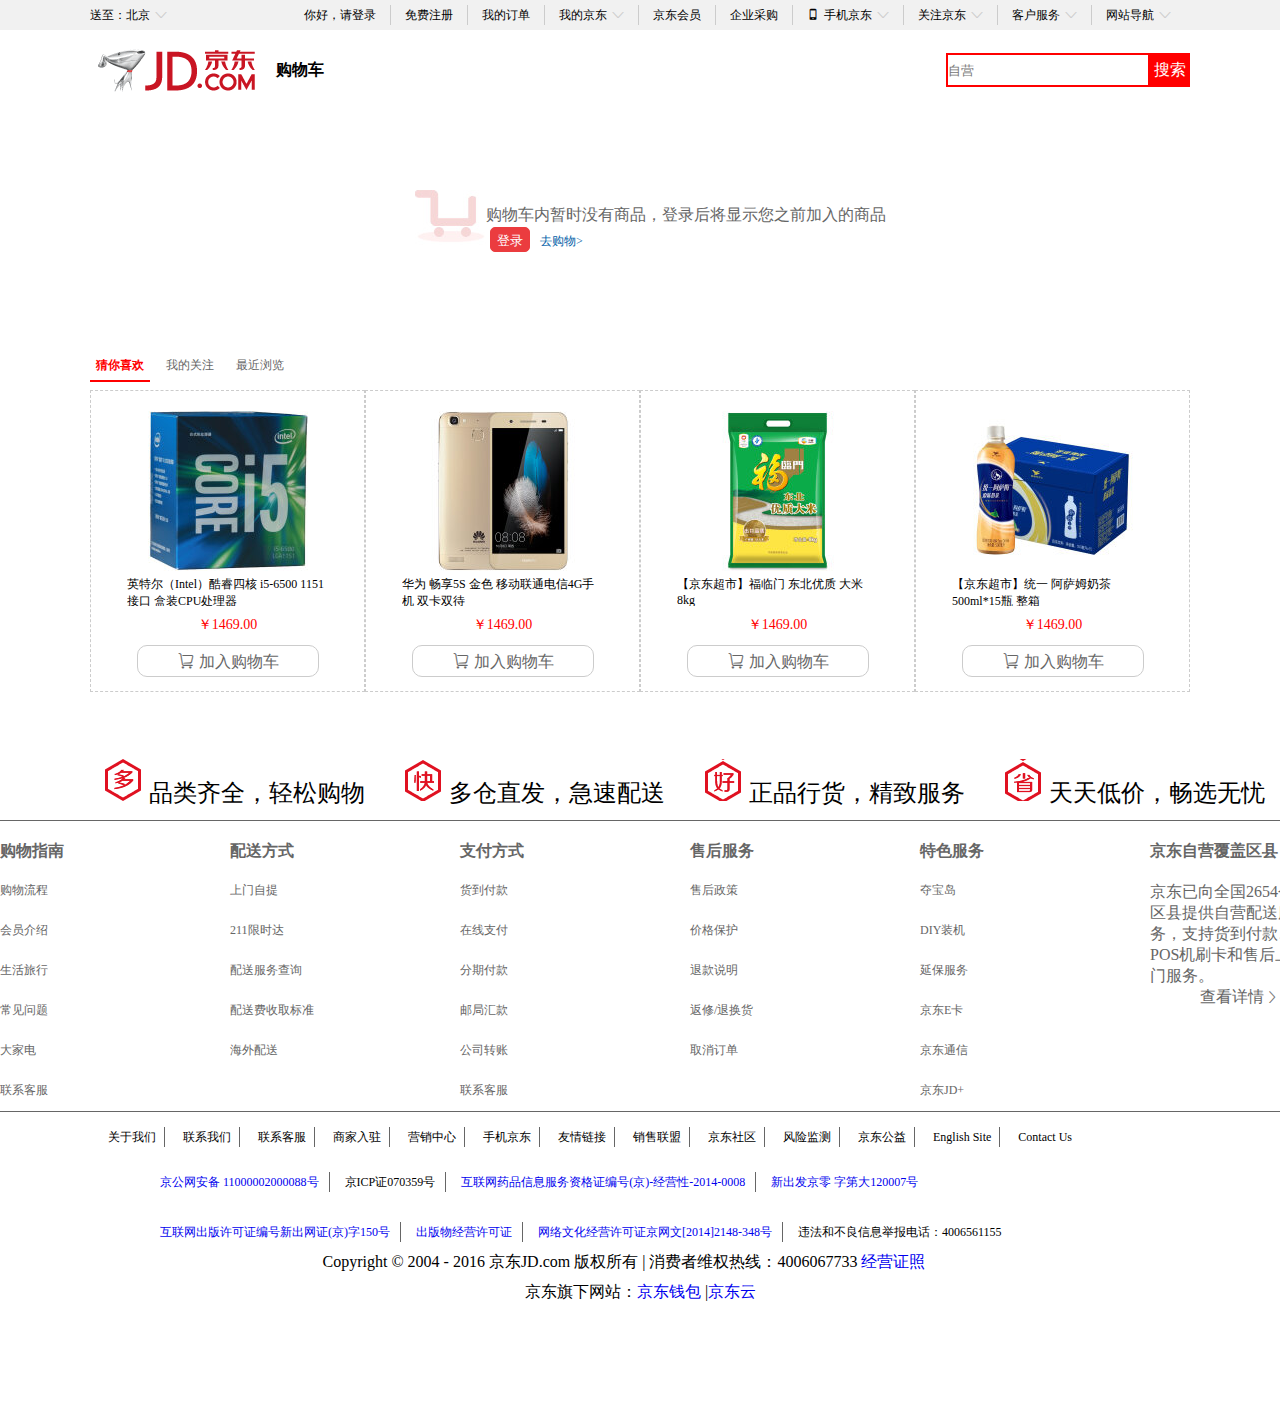
<file: cart.html>
<!doctype html>
<html>
<head>
<meta charset="utf-8">
<title>我的购物车 - 京东商城</title>
<link href="font_g88qhqmdshujif6r/iconfont.css" rel="stylesheet" type="text/css">
<link href="css/cart.css" rel="stylesheet" type="text/css">
<script type="text/javascript" src="js/jquery-2.2.3.min.js"></script>
</head>

<body>
<div class="border_1">
<div class="border">
    <div class="border_left">
    送至：北京<span class="iconfont border_span1">&#xe65e;</span>
    <div class="dis_none">
    <ul>
    <li>北京</li>
    <li>上海</li>
    <li>天津</li>
    <li>重庆</li>
    <li>河北</li>
    <li>山西</li>
    <li>河南</li>
    <li>辽宁</li>
    <li>吉林</li>
    <li>黑龙江</li>
    <li>内蒙古</li>
    </ul>
    </div><!--dis_none  end-->
    <div class="dis_none2"></div>
    </div><!--border_left  end-->
    <div class="border_right">
        <ul>
        <li>你好，请登录</li>
        <li>免费注册</li>
        <li>我的订单</li>
        <li>我的京东<span class="iconfont border_span1">&#xe65e;</span></li>
        <li>京东会员</li>
        <li>企业采购</li>
        <li><span class="iconfont border_span2">&#xe684;</span>手机京东<span class="iconfont border_span1">&#xe65e;</span></li>
        <li>关注京东<span class="iconfont border_span1">&#xe65e;</span></li>
        <li>客户服务<span class="iconfont border_span1">&#xe65e;</span></li>
        <li class="border_li1">网站导航<span class="iconfont border_span1">&#xe65e;</span></li>
        </ul>
    </div>
</div><!--border  end-->
</div><!--border_1  end-->

<div class="shopping">
    <div class="sh_left">
        <span class="sh_span1"></span>
        <span class="sh_span2">购物车</span>
    </div><!--sh_left  end-->
    <div class="sh_right">
    <input class="right_input1" type="text" name="" value="" placeholder="自营"><span class="right_span1">搜索</span>
    </div><!--sh_right  end-->
</div><!--shopping  end-->

<div class="cart_empty">
<div class="cart_center">
<img src="img/no-login-icon.png">
<span class="center_span1">购物车内暂时没有商品，登录后将显示您之前加入的商品</span>
<a href="login.html"><input class="center_button" type="button" name="" value="登录"></a><a class="center_a" href="index.html">去购物></a>
</div><!--cart_center  end-->
</div><!--cart_empty  end-->

<div class="else_1">
    <ul>
        <li class="else_2">猜你喜欢</li>
        <li>我的关注</li>
        <li>最近浏览</li>
    </ul>
</div><!--else_1  end-->

<div class="content">
<div class="else_3">
    <ul>
        <li>
            <p class="img_1"><img style="margin-top:20px" src="img/shopping_1.jpg"></p>
            <span class="else3_span1">英特尔（Intel）酷睿四核 i5-6500 1151接口 盒装CPU处理器 </span>
            <span class="else3_span2">￥1469.00</span>
            <p class="gouwuche"><span class="iconfont else3_span3">&#xe63f;</span><span>加入购物车</span></p>
        </li>
        <li>
        <p class="img_1"><img style="margin-top:20px" src="img/shopping_2.jpg"></p>
        <span class="else3_span1">华为 畅享5S 金色 移动联通电信4G手机 双卡双待</span>
            <span class="else3_span2">￥1469.00</span>
            <p class="gouwuche"><span class="iconfont else3_span3">&#xe63f;</span><span>加入购物车</span></p>
        </li>
        <li>
        <p class="img_1"><img style="margin-top:20px" src="img/sjopping_3.jpg"></p>
        <span class="else3_span1">【京东超市】福临门 东北优质 大米 8kg</span>
            <span class="else3_span2">￥1469.00</span>
            <p class="gouwuche"><span class="iconfont else3_span3">&#xe63f;</span><span>加入购物车</span></p>
        </li>
        <li>
        <p class="img_1"><img style="margin-top:20px" src="img/shopping_4.jpg"></p>
        <span class="else3_span1">【京东超市】统一 阿萨姆奶茶500ml*15瓶 整箱</span>
            <span class="else3_span2">￥1469.00</span>
            <p class="gouwuche"><span class="iconfont else3_span3">&#xe63f;</span><span>加入购物车</span></p>
        </li>
    </ul>
<span class="else_left" onclick="left()"><</span>
<span class="else_right" onClick="right()">></span>
</div><!--else_3  end-->

<div class="my_look">
<a href="login.html">登录</a>之后将显示您之前关注的商品
</div>
<div class="last_look">
暂时无结果
</div>
</div><!--content  end-->



<div class="bottom">
<div class="bottom_1">
    <div class="bottom_top">
        <ul>
        <li class="bottom_li1"><span class="bottom_span1"></span>品类齐全，轻松购物</li>
        <li><span class="bottom_span2"></span>多仓直发，急速配送</li>
        <li><span class="bottom_span3"></span>正品行货，精致服务</li>
        <li class="bottom_li2"><span class="bottom_span4"></span>天天低价，畅选无忧</li>
        </ul>
    </div><!--bottom_top   end-->
<div class="bottom_center">
    <ul>
    <li class="center_li1">
    <p>购物指南</p>
    <ul>
    <li>购物流程</li>
    <li>会员介绍</li>
    <li>生活旅行</li>
    <li>常见问题</li>
    <li>大家电</li>
    <li>联系客服</li>
    </ul>
    </li>
    <li>
    <p>配送方式</p>
    <ul>
    <li>上门自提</li>
    <li>211限时达</li>
    <li>配送服务查询</li>
    <li>配送费收取标准</li>
    <li>海外配送</li>
    </ul>
    </li>
    <li>
    <p>支付方式</p>
    <ul>
    <li>货到付款</li>
    <li>在线支付</li>
    <li>分期付款</li>
    <li>邮局汇款</li>
    <li>公司转账</li>
    <li>联系客服</li>
    </ul>
    </li>
    <li>
    <p>售后服务</p>
    <ul>
    <li>售后政策</li>
    <li>价格保护</li>
    <li>退款说明</li>
    <li>返修/退换货</li>
    <li>取消订单</li>
    </ul>
    </li>
    <li>
    <p>特色服务</p>
    <ul>
    <li>夺宝岛</li>
    <li>DIY装机</li>
    <li>延保服务</li>
    <li>京东E卡</li>
    <li>京东通信</li>
    <li>京东JD+</li>
    </ul>
    </li>
    <li class="center_li6"><p>京东自营覆盖区县</p>
    <p class="center_p2">京东已向全国2654个区县提供自营配送服务，支持货到付款、POS机刷卡和售后上门服务。</p>
    <i>查看详情<span class="iconfont i1">&#xe65f;</span></i>
    </li>
    </ul>
</div><!--bottom_center   end-->
<div class="bottom_center2">
    <ul>
    <li>关于我们</li>
    <li>联系我们</li>
    <li>联系客服</li>
    <li>商家入驻</li>
    <li>营销中心</li>
    <li>手机京东</li>
    <li>友情链接</li>
    <li>销售联盟</li>
    <li>京东社区</li>
    <li>风险监测</li>
    <li>京东公益</li>
    <li>English Site</li>
    <li class="noborder">Contact Us</li>
    </ul>
</div><!--bottom_center2   end-->
<div class="bottom_center3">
    <ul>
    <li><a href="http://www.beian.gov.cn/portal/registerSystemInfo?recordcode=11000002000088">京公网安备 11000002000088号</a></li>
    <li>京ICP证070359号</li>
    <li><a href="//img14.360buyimg.com/da/jfs/t256/349/769670066/270505/3b03e0bb/53f16c24N7c04d9e9.jpg">互联网药品信息服务资格证编号(京)-经营性-2014-0008</li>
    <li class="noborder">新出发京零 字第大120007号</li>
    
    </ul>
	
    <ul>
        <li>互联网出版许可证编号新出网证(京)字150号</li>
        <li><a href="//img30.360buyimg.com/uba/jfs/t1036/328/1487467280/1405104/ea57ab94/5732f60aN53b01d06.jpg">出版物经营许可证</a></li>
        <li><a href="//misc.360buyimg.com/wz/wlwhjyxkz.jpg">网络文化经营许可证京网文[2014]2148-348号</a></li>
        <li class="noborder">违法和不良信息举报电话：4006561155</li>
        </ul>
        
    <p class="bottom_p1"><span>Copyright © 2004 - 2016  京东JD.com 版权所有 |</span>
    <span>消费者维权热线：4006067733</span>
    <a href="//sale.jd.com/act/7Y0Rp81MwQqc.html">经营证照</a><span></span></p>
    <p class="bottom_p2">
    <span>京东旗下网站：</span><a href="https://www.jdpay.com/">京东钱包  </a>|<a href="http://www.jcloud.com ">京东云</a></p>
</div><!--bottom_center3  end-->

    


</div><!--bottom_1  end-->
</div><!--bottom   end-->
<script type="text/javascript" src="js/cart.js"></script>
</body>
</html>
</file>
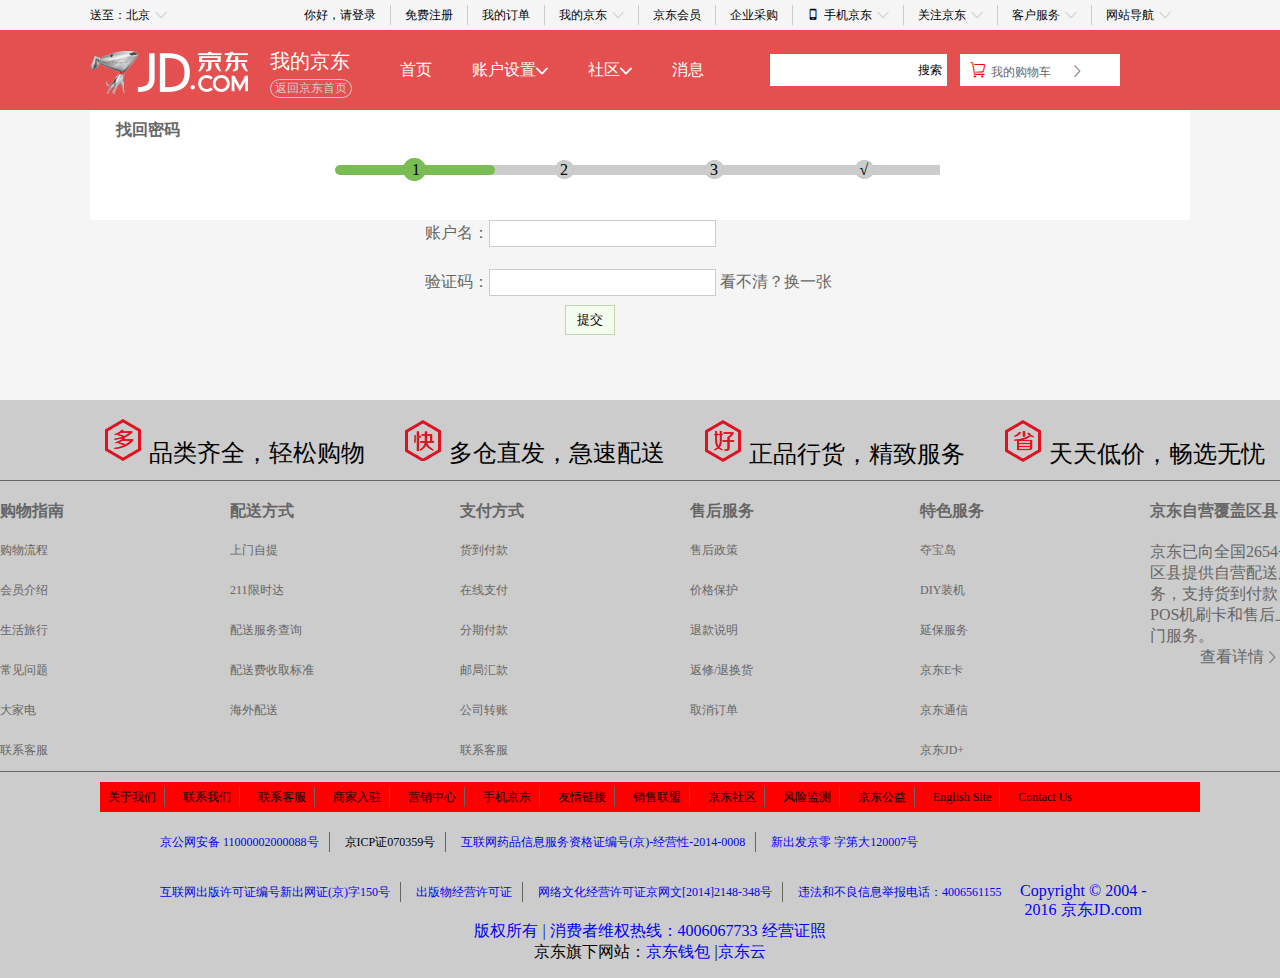
<file: find_psd.html>
<!doctype html>
<html>
<head>
<meta charset="utf-8">
<title>找回密码</title>
<link href="font_g88qhqmdshujif6r/iconfont.css" rel="stylesheet" type="text/css">
<link href="css/find_psd.css" rel="stylesheet" type="text/css">
<script type="text/javascript" src="js/jquery-2.2.3.min.js"></script>
<script type="text/javascript" src="js/find_psd.js"></script>
</head>

<body style="background:#f5f5f5">

<div class="border">
    <div class="border_left">送至：北京<span class="iconfont border_span1">&#xe65e;</span>
	</div>
    <div class="border_right">
        <ul>
        <li>你好，请登录</li>
        <li>免费注册</li>
        <li>我的订单</li>
        <li>我的京东<span class="iconfont border_span1">&#xe65e;</span></li>
        <li>京东会员</li>
        <li>企业采购</li>
        <li><span class="iconfont border_span2">&#xe684;</span>手机京东<span class="iconfont border_span1">&#xe65e;</span></li>
        <li>关注京东<span class="iconfont border_span1">&#xe65e;</span></li>
        <li>客户服务<span class="iconfont border_span1">&#xe65e;</span></li>
        <li class="border_li1">网站导航<span class="iconfont border_span1">&#xe65e;</span></li>
        </ul>
    </div>
</div><!--border  end-->

<div class="part_2">
<ul>
	<li>
        <div class="nav_1">
            <a class="bg" href="index.html" target="_blank"></a>
                <div class="nav_2">
                    <a class="bg_1" href="login.html" target="_self">我的京东</a>
                    <a class="bg_2" href="login.html" target="_blank">返回京东首页</a>
                </div><!--nav_2  end-->
        </div><!--nav_1  end-->
    </li><!--nav  end-->
    <li class="nav_3">
        <ol>
            <li>首页</li>
            <li>账户设置<span class="iconfont nav_span1">&#xe65e;</span></li>
            <li>社区<span class="iconfont nav_span1">&#xe65e;</span></li>
            <li>消息</li>
        </ol>
    </li>
    <li class="nav_4">
    	
            <input class="nav_input1" type="text" name="" value="">
            <span class="nav_span2">搜索</span>
        
        <div class="nav_5"><span class="iconfont nav_span3">&#xe63f;</span>我的购物车<span class="iconfont nav_span4">&#xe65f;</span></div>
    </li>
    </ul>
    
    
</div><!--part_2  end-->

<div class="part_3">
   
   	<b>找回密码</b>
	<div class="step">
        <ul>
            <li><span class="step_span">1</span></li>
            <li class="step_2"><span class="step_span2">2</span></li>
            <li class="step_2"><span class="step_span2">3</span></li>
            <li class="step_2"><span class="step_span2">√</span></li>
        </ul>
        <span class="s"></span>
        <span class="d"></span>
    </div>
</div><!--part_3  end-->
<div class="part_4">
    <p class="part4_p2">
        账户名：<input class="part4_input" type="text" onfocus="jiaodian()" onblur="shiqu()"name="" value="">
        <span class="position">请输入您的手机号/邮箱/已验证手机</span>
    </p>
    <p class="part4_p">
        验证码：<input class="part4_input" type="text" name="" value="">
        <span></span><span>看不清？</span><span>换一张</span>
    </p>
    <input class="part4_bt" type="button" value="提交">
</div>
<!--part_4  end-->

<div class="bottom">
<div class="bottom_1">
    <div class="bottom_top">
        <ul>
        <li class="bottom_li1"><span class="bottom_span1"></span>品类齐全，轻松购物</li>
        <li><span class="bottom_span2"></span>多仓直发，急速配送</li>
        <li><span class="bottom_span3"></span>正品行货，精致服务</li>
        <li class="bottom_li2"><span class="bottom_span4"></span>天天低价，畅选无忧</li>
        </ul>
    </div><!--bottom_top   end-->
<div class="bottom_center">
    <ul>
    <li class="center_li1">
    <p>购物指南</p>
    <ul>
    <li>购物流程</li>
    <li>会员介绍</li>
    <li>生活旅行</li>
    <li>常见问题</li>
    <li>大家电</li>
    <li>联系客服</li>
    </ul>
    </li>
    <li>
    <p>配送方式</p>
    <ul>
    <li>上门自提</li>
    <li>211限时达</li>
    <li>配送服务查询</li>
    <li>配送费收取标准</li>
    <li>海外配送</li>
    </ul>
    </li>
    <li>
    <p>支付方式</p>
    <ul>
    <li>货到付款</li>
    <li>在线支付</li>
    <li>分期付款</li>
    <li>邮局汇款</li>
    <li>公司转账</li>
    <li>联系客服</li>
    </ul>
    </li>
    <li>
    <p>售后服务</p>
    <ul>
    <li>售后政策</li>
    <li>价格保护</li>
    <li>退款说明</li>
    <li>返修/退换货</li>
    <li>取消订单</li>
    </ul>
    </li>
    <li>
    <p>特色服务</p>
    <ul>
    <li>夺宝岛</li>
    <li>DIY装机</li>
    <li>延保服务</li>
    <li>京东E卡</li>
    <li>京东通信</li>
    <li>京东JD+</li>
    </ul>
    </li>
    <li class="center_li6"><p>京东自营覆盖区县</p>
    <p class="center_p2">京东已向全国2654个区县提供自营配送服务，支持货到付款、POS机刷卡和售后上门服务。</p>
    <i>查看详情<span class="iconfont i1">&#xe65f;</span></i>
    </li>
    </ul>
</div><!--bottom_center   end-->
<div class="bottom_center2">
    <ul>
    <li>关于我们</li>
    <li>联系我们</li>
    <li>联系客服</li>
    <li>商家入驻</li>
    <li>营销中心</li>
    <li>手机京东</li>
    <li>友情链接</li>
    <li>销售联盟</li>
    <li>京东社区</li>
    <li>风险监测</li>
    <li>京东公益</li>
    <li>English Site</li>
    <li class="noborder">Contact Us</li>
    </ul>
</div><!--bottom_center2   end-->
<div class="bottom_center3">
    <ul>
    <li><a href="http://www.beian.gov.cn/portal/registerSystemInfo?recordcode=11000002000088">京公网安备 11000002000088号</a></li>
    <li>京ICP证070359号</li>
    <li><a href="//img14.360buyimg.com/da/jfs/t256/349/769670066/270505/3b03e0bb/53f16c24N7c04d9e9.jpg">互联网药品信息服务资格证编号(京)-经营性-2014-0008</li>
    <li class="noborder">新出发京零 字第大120007号</li>
    
    </ul>
	
    <ul>
        <li>互联网出版许可证编号新出网证(京)字150号</li>
        <li><a href="//img30.360buyimg.com/uba/jfs/t1036/328/1487467280/1405104/ea57ab94/5732f60aN53b01d06.jpg">出版物经营许可证</a></li>
        <li><a href="//misc.360buyimg.com/wz/wlwhjyxkz.jpg">网络文化经营许可证京网文[2014]2148-348号</li>
        <li class="noborder">违法和不良信息举报电话：4006561155</li>
        
    <p><span>Copyright © 2004 - 2016  京东JD.com 版权所有 |</span>
    <span>消费者维权热线：4006067733</span>
    <a href="//sale.jd.com/act/7Y0Rp81MwQqc.html">经营证照</a><span></span></p>
    <span>京东旗下网站：</span><a href="https://www.jdpay.com/">京东钱包  </a>|<a href="http://www.jcloud.com ">京东云</a>
</div><!--bottom_center3  end-->

    


</div><!--bottom_1  end-->
</div><!--bottom   end-->


</body>
</html>
</file>
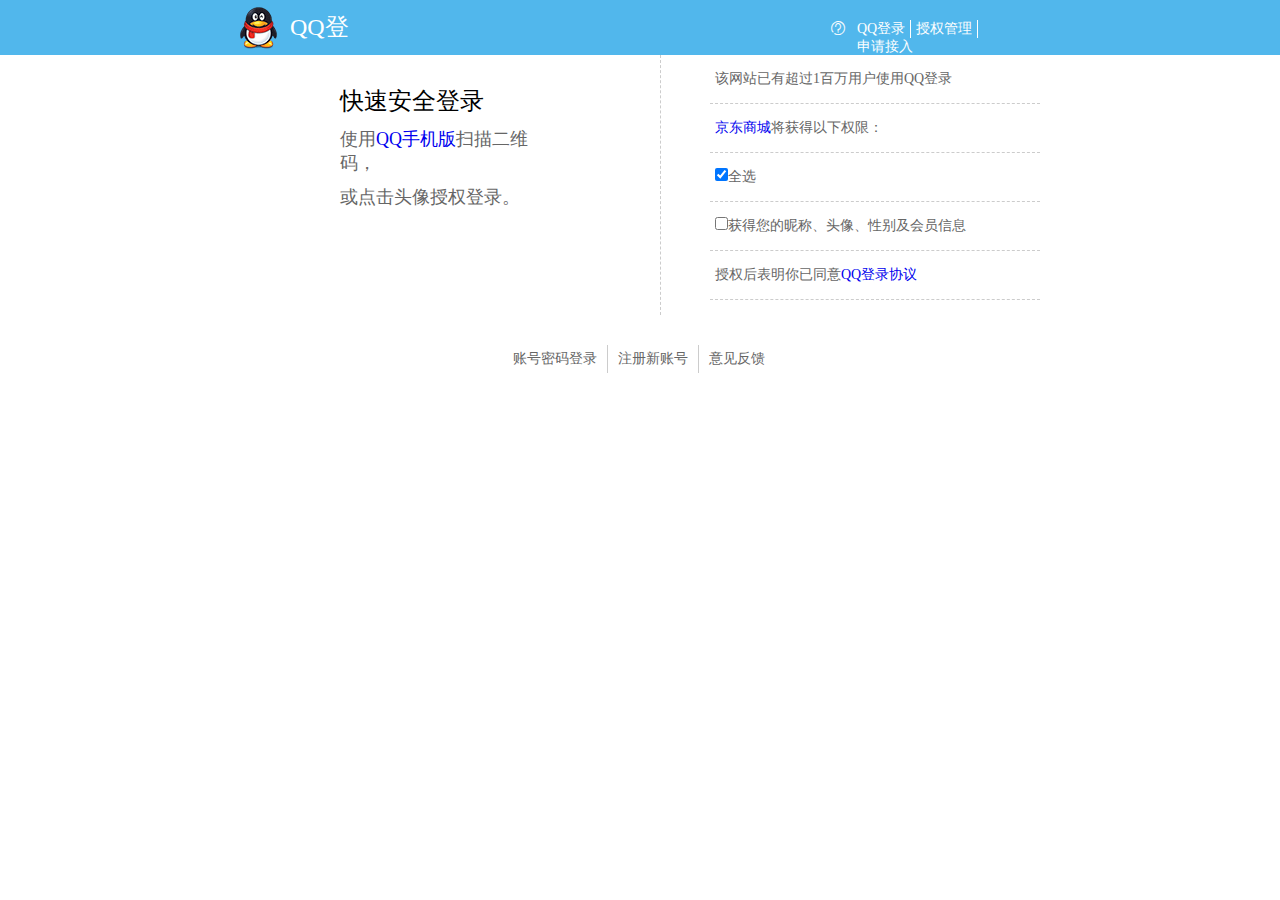
<file: login-QQ.html>
<!doctype html>
<html>
<head>
<meta charset="utf-8">
<title>QQ账号安全登录</title>
<link href="font_g88qhqmdshujif6r/iconfont.css" rel="stylesheet" type="text/css">
<link href="css/login-QQ.css" rel="stylesheet" type="text/css">
</head>

<body>
<div class="border">
    <div class="border_1">
        <div class="border1">
            <div class="border1_left">
            <span class="border1_span1"></span><span class="border1_span2">QQ登录</span>
            </div><!--border1_left   头部左浮动部分 end-->
            
            <div class="border1_right">
            <span class="iconfont right_span1">&#xe618;</span>
            <ul>
            <li>QQ登录</li>
            <li>授权管理</li>
            <li style="border-right:0px solid white">申请接入</li>
            </ul>
            </div>
        </div><!--border1  头部里边框 end-->
    </div><!--border_1  头部外边框  end-->  
</div><!--border 头部 end-->
<div class="second">
    <div class="sencond_left">
    <p style="font-size:24px">快速安全登录</p>
    <p class="left_p2">使用<a href="#">QQ手机版</a>扫描二维码，</p>
    <p class="left_p2">或点击头像授权登录。</p>
    </div>
    <div class="second_right">
    <ul>
    <li>该网站已有超过1百万用户使用QQ登录</li>
    <li><a href="index.html">京东商城</a>将获得以下权限：</li>
    <li><input type="checkbox" name="" value="" checked=checked>全选</li>
    <li><input type="checkbox" name="" value="">获得您的昵称、头像、性别及会员信息</li>
    <li>授权后表明你已同意<a href="#">QQ登录协议</a></li>
    </ul>
    </div>
</div><!--second   end-->
<div class="end">
    <ul>
    <li><a href="#">账号密码登录</a></li>
    <li><a href="#">注册新账号</a></li>
    <li style="border-right:0 solid white"><a href="#">意见反馈</a></li>
    </ul>
</div>







</body>
</html>
</file>
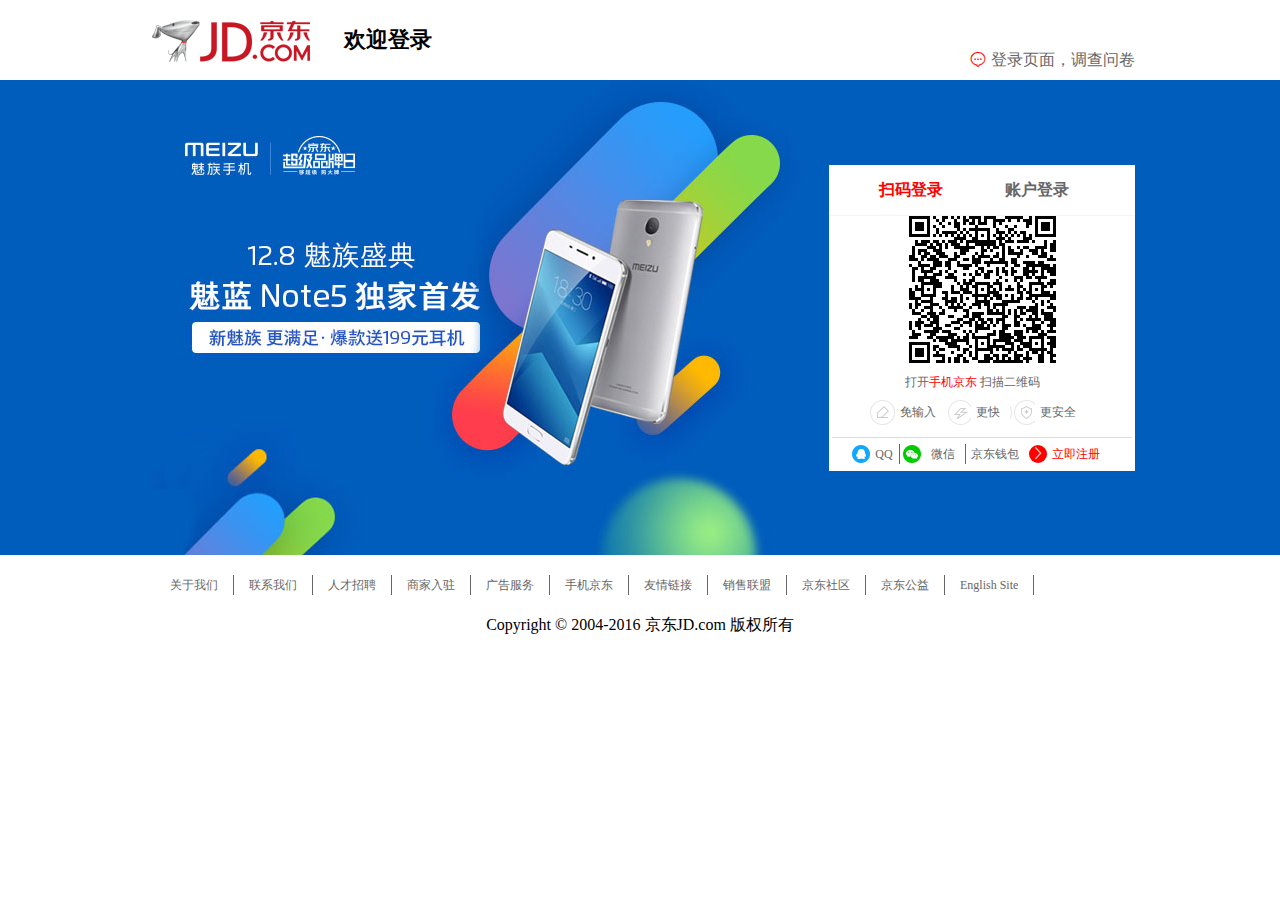
<file: login.html>
<!doctype html>
<html>
<head>
<meta charset="utf-8">
<title>京东-欢迎登录</title>
<link href="font_g88qhqmdshujif6r/iconfont.css" rel="stylesheet" type="text/css">
<link href="css/login_first.css" rel="stylesheet" type="text/css">
</head>

<body>
<div class="border_first">
    <div class="border_top">
        <div class="part1">
        <a href="index.html"><img src="img/login_img1.png"></a>
        <div class="welcome">欢迎登录</div>
        </div>
        <div class="part2">
        <span class="iconfont message">&#xe665;</span>
        <div class="question"><a class="money" href="survey.html">登录页面，调查问卷</a></div>
        </div>
    </div>
</div><!--border_first  end-->
<div class="border_second">
    <div class="background">
        <div class="page">
            <div class="page_first">
                <div class="login_ma" onMouseOver="dis_none()">扫码登录</div>
                <div class="login_psd" onclick="login()">账户登录</div>
            </div>
            <div class="page_second">
                <img class="second_img1" src="img/page_second.png">
                <img class="solider" src="img/page_second_2.png">
            </div>
            <div class="dis_none">
                <div class="dis_none1">
                    <span class="img_ball"></span>公共场所不建议自动登录，以防账号丢失
                </div>
                <div class="dingwei">
                    <div class="name">
                        <span class="img_2"></span>
                        <input class="input_1" type="text" name="loginName" value="">
                    </div>
                    <div class="psd">
                        <span class="img_3"></span>
                        <input class="input_2" type="password" name="loginPsd" value="" placeholder="密码">
                </div>
            </div><!--dingwei   end-->
          
                <div class="dis_none4">
                    <div class="dis_none2">
                    <input class="input_3" type="checkbox" value="" checked onChange="checked1()">自动登录</div>
                    
                    <div class="dis_none3"><a href="find_psd.html">忘记密码</a></div>
                	</div>
            	<input class="dis_button" type="button" value="登录">
            	</div>
                <div class="page_third">
                    打开<span style="color:red;">手机京东</span> 扫描二维码
                </div>
                <div class="page_forth">
                    <ul>
                    <li class="li_1"><span ></span>免输入</li>
                    <li class="li_2"><span ></span>更快</li>
                    <li class="li_3" style="margin-right:0"><span></span>更安全</li>
                    </ul>
                </div>
                <div class="page_fifth">
                <ul>
                <li style="width:40px"><span class="fifth_1"></span><a class="center_qq" href="login-QQ.html">QQ</a></li>
                <li style="width:55px"><span class="fifth_2"></span><a class="center_weixin" href="#">微信</a></li>
                <li style="border-right:0px solid white"><a class="money" href="money_pack.html">京东钱包</a></li>
                <li class="else_1" style="border-right:0px solid white"><span class="iconfont zhuce">&#xe65f;</span><a href="reg.html">立即注册</a></li>
                </ul>
                </div>
        </div>
    </div>
</div><!--border_second  end-->
<div class="border_bottom">
    <ul>
    <li>关于我们</li>
    <li>联系我们</li>
    <li>人才招聘</li>
    <li>商家入驻</li>
    <li>广告服务</li>
    <li>手机京东</li>
    <li>友情链接</li>
    <li>销售联盟</li>
    <li>京东社区</li>
    <li>京东公益</li>
    <li>English Site</li>
    </ul>
</div>
<div class="border_end">
Copyright © 2004-2016  京东JD.com 版权所有         
</div>
<script type="text/javascript" src="js/jquery-2.2.3.min.js"></script>
<script type="text/javascript" src="js/login_1.js"></script>
</body>

</html>
</file>
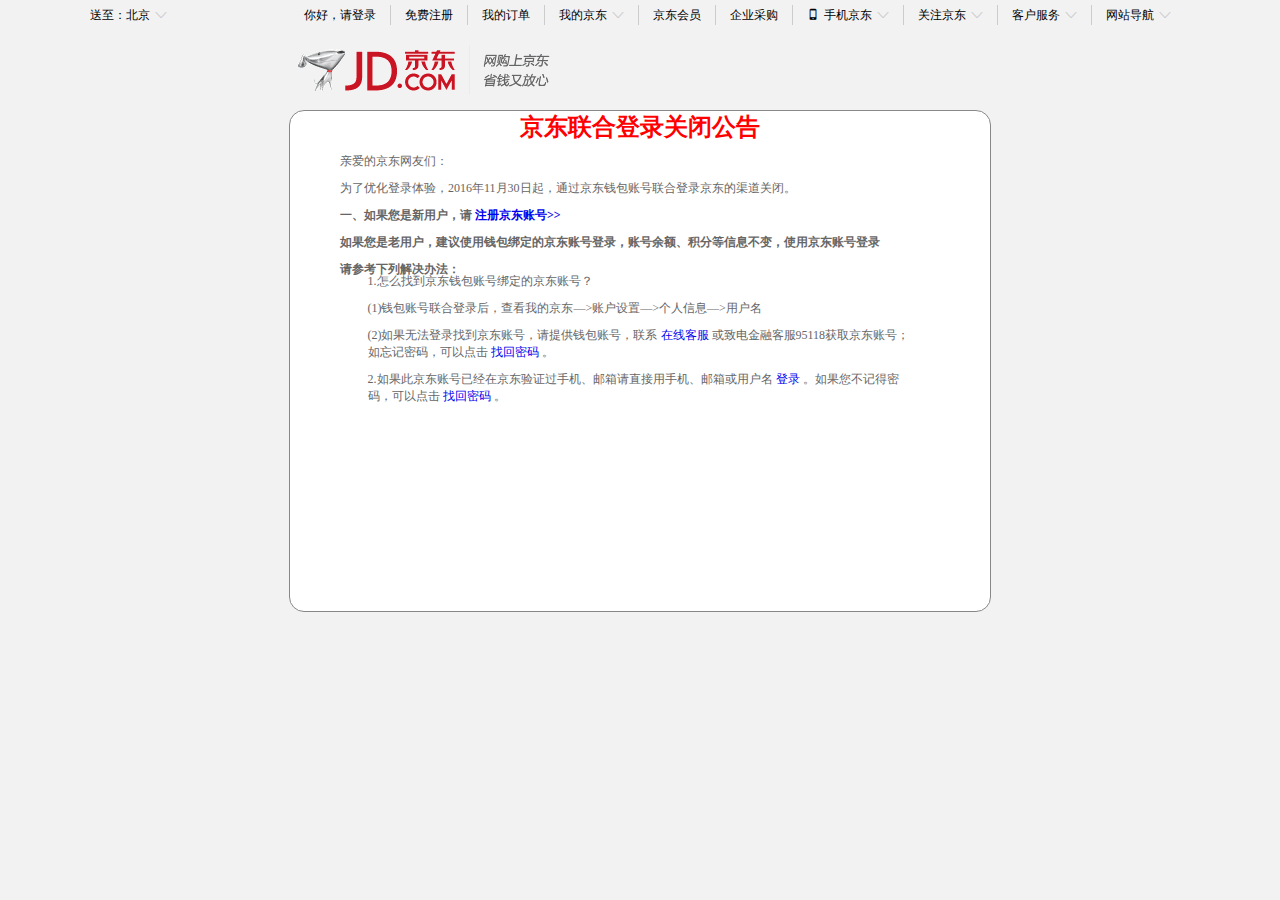
<file: money_pack.html>
<!doctype html>
<html>
<head>
<meta charset="utf-8">
<title>京东联合登录关闭公告</title>
<link href="font_g88qhqmdshujif6r/iconfont.css" rel="stylesheet" type="text/css">
<link href="css/money_pack.css" rel="stylesheet" type="text/css">
</head>

<body style="background:#F2F2F2">

<div class="border">
    <div class="border_left">送至：北京<span class="iconfont border_span1">&#xe65e;</span></div>
    <div class="border_right">
        <ul>
        <li>你好，请登录</li>
        <li>免费注册</li>
        <li>我的订单</li>
        <li>我的京东<span class="iconfont border_span1">&#xe65e;</span></li>
        <li>京东会员</li>
        <li>企业采购</li>
        <li><span class="iconfont border_span2">&#xe684;</span>手机京东<span class="iconfont border_span1">&#xe65e;</span></li>
        <li>关注京东<span class="iconfont border_span1">&#xe65e;</span></li>
        <li>客户服务<span class="iconfont border_span1">&#xe65e;</span></li>
        <li class="border_li1">网站导航<span class="iconfont border_span1">&#xe65e;</span></li>
        </ul>
    </div>
</div><!--border  end-->
<div class="logo"><img src="img/logo.png"></div>
<div class="centent">
    <h2>京东联合登录关闭公告</h2>
    <ul>
    <li>亲爱的京东网友们：</li>
    <li>为了优化登录体验，2016年11月30日起，通过京东钱包账号联合登录京东的渠道关闭。</li>
    <li><b>一、如果您是新用户，请 <a href="#">注册京东账号>></a></b></li>
    <li><b>如果您是老用户，建议使用钱包绑定的京东账号登录，账号余额、积分等信息不变，使用京东账号登录</b></li>
    <li><b>请参考下列解决办法：</b></li>
    </ul>
    <ol>
    <li>1.怎么找到京东钱包账号绑定的京东账号？</li>
    <li>(1)钱包账号联合登录后，查看我的京东—>账户设置—>个人信息—>用户名</li>
    <li>(2)如果无法登录找到京东账号，请提供钱包账号，联系 <a href="login.html">在线客服 </a>或致电金融客服95118获取京东账号；如忘记密码，可以点击<a href="#"> 找回密码 </a>。</li>
    <li>2.如果此京东账号已经在京东验证过手机、邮箱请直接用手机、邮箱或用户名<a href="login.html"> 登录 </a>。如果您不记得密码，可以点击<a href="#"> 找回密码 </a>。</li>
    </ol>
</div>


</body>
</html>
</file>
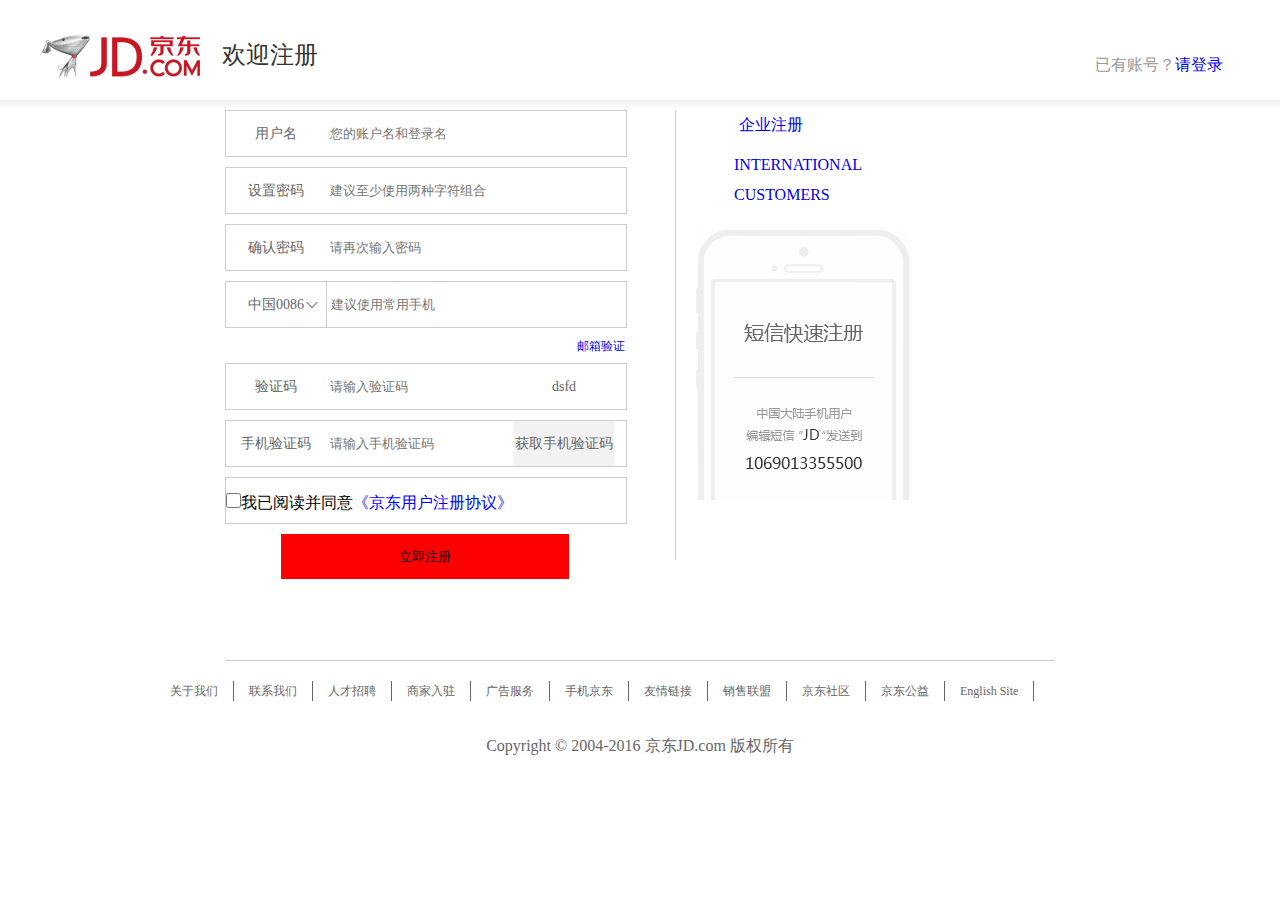
<file: reg.html>
<!doctype html>
<html>
<head>
<meta charset="utf-8">
<title>个人注册</title>
<link href="font_g88qhqmdshujif6r/iconfont.css" rel="stylesheet" type="text/css">
<link href="css/reg.css" rel="stylesheet" type="text/css">
<script type="text/javascript" src="js/jquery-2.2.3.min.js"></script>
</head>

<body>

<div class="border_first">
	<div class="border_second">
        <div class="first_left"><a href="index.html"><img src="img/login_img1.png"></a><div class="first_div1">欢迎注册</div></div>
        <div class="first_right"><span>已有账号？</span><a href="login.html">请登录</a></div>
	</div>
</div><!--border_first   end-->

<div class="border_third">
    <div class="border_forth">
        <div class="third_left">
            <div>
                <span>用户名</span>
                <input class="third-input1" type="text" name="user_name" value="" placeholder="您的账户名和登录名">
            </div>
            <div>
                <span>设置密码</span>
                <input type="password" name="user_psd" value="" placeholder="建议至少使用两种字符组合">
            </div>
            <div>
                <span>确认密码</span>
                <input class="third_input3" type="password" name="user_psd2" value="" placeholder="请再次输入密码">
            </div>
            <div class="dingwei">
                <span class="third_span1">中国0086</span><i class="iconfont span1" onClick="zhongguo()">&#xe65e;</i>
                <input type="text" name="phone" value="" placeholder="建议使用常用手机">
                <p class="dis_none">122333</p>
            </div>
            <div class="div1"><a href="#">邮箱验证</a></div>
            <div>
                <span>验证码</span>
                <input class="third_input1" type="text" name="yanzheng" value="" placeholder="请输入验证码">
                <span>dsfd</span>
            </div>
            <div>
                <span>手机验证码</span>
                <input class="third_input1" type="text" name="shouji" value="" placeholder="请输入手机验证码">
                <span class="third_span2">获取手机验证码</span>
            </div>
            <div>
            <input class="third_input2" type="checkbox">我已阅读并同意<a class="third_a1" herf="#">《京东用户注册协议》</a>
            </div>
            <div class="div2">
            <input class="reg_button" type="button" value="立即注册">
            </div>
        </div><!--third_left   end-->
        <div class="third_right">
            <div class="third_div1"><a href="#">企业注册</a></div>
            <div class="third_div2"><a href="#"><p>INTERNATIONAL</p>CUSTOMERS</a></div>
            <div class="third_div3"><img src="img/phone.jpg"></div>
        </div>
    </div>
<div class="border_bottom">
    <ul>
    <li>关于我们</li>
    <li>联系我们</li>
    <li>人才招聘</li>
    <li>商家入驻</li>
    <li>广告服务</li>
    <li>手机京东</li>
    <li>友情链接</li>
    <li>销售联盟</li>
    <li>京东社区</li>
    <li>京东公益</li>
    <li>English Site</li>
    </ul>
</div>
<div class="border_end">
Copyright © 2004-2016  京东JD.com 版权所有         
</div>
<script>
function zhongguo(){
$('.dis_none').css('display','block');
}
</script>
</body>
</html>
</file>
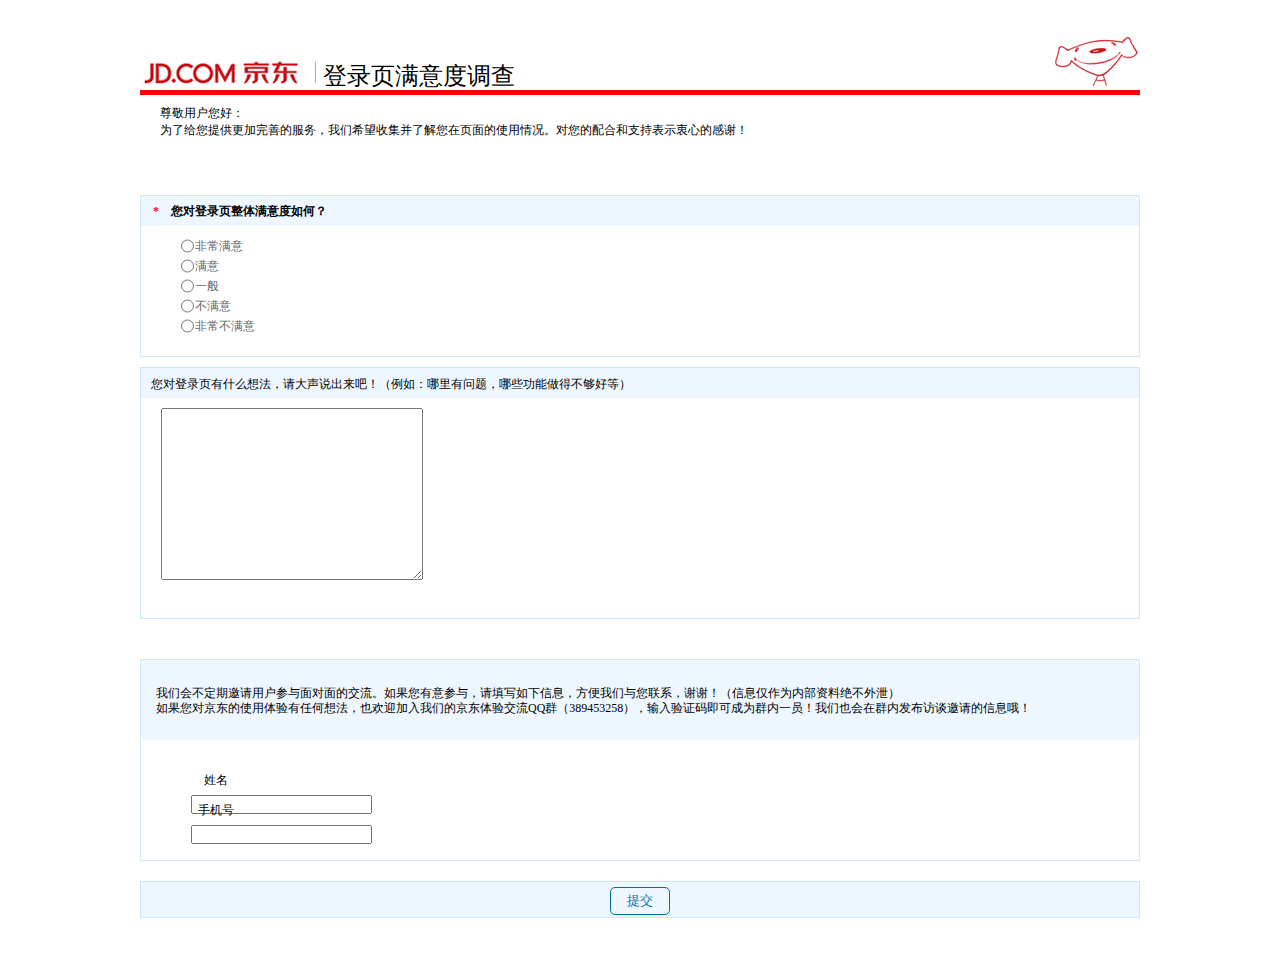
<file: survey.html>
<!doctype html>
<html>
<head>
<meta charset="utf-8">
<title>登录页满意度调查</title>
<link href="css/survey.css" rel="stylesheet" type="text/css">
</head>

<body>

<div class="border">
       <div class="border_1">
        <img class="border_img1" src="img/jdlogo.png">
        <span class="border_span1">登录页满意度调查</span>
        <img class="border_img2" src="img/jdog.png">
        </div><!--border_1   end-->
        <div class="border_2">
        <p> 	尊敬用户您好：</p>
        <p> 	为了给您提供更加完善的服务，我们希望收集并了解您在页面的使用情况。对您的配合和支持表示衷心的感谢！</p>
        </div><!--border_2  end-->
        <div class="border_3">
            <div class="border3_1">
            <span>*</span>您对登录页整体满意度如何？
            </div>
            <ul>
            <li><input type="radio" name="" value=""><span>非常满意</span></li>
            <li><input type="radio" name="" value=""><span>满意</span></li>
            <li><input type="radio" name="" value=""><span>一般</span></li>
            <li><input type="radio" name="" value=""><span>不满意</span></li>
            <li><input type="radio" name="" value=""><span>非常不满意</span></li>
            </ul>
        </div><!--border_3  end-->
        <div class="border_4">
            <div class="border4_1">
            <span>您对登录页有什么想法，请大声说出来吧！（例如：哪里有问题，哪些功能做得不够好等）</span>
            </div>
            <textarea class="textarea1" rows="5" cols="40" name="" value=""></textarea>
        </div><!--border_4  end-->
        <div class="border_5">
            <div class="border5_1">
                <p class="border5_p1">我们会不定期邀请用户参与面对面的交流。如果您有意参与，请填写如下信息，方便我们与您联系，谢谢！（信息仅作为内部资料绝不外泄）</p>
                <p class="border5_p2">如果您对京东的使用体验有任何想法，也欢迎加入我们的京东体验交流QQ群（389453258），输入验证码即可成为群内一员！我们也会在群内发布访谈邀请的信息哦！</p>
            </div>
            <div class="border5_2">
            <p class="border5_p3"><span class="border_span">姓名</span><input type="text" name="" value=""></p>
            <p class="border5_p3"><span class="border_span">手机号</span><input type="text" name="" value=""></p>
            </div>
        </div><!--border_5   end-->
        <div class="border_7">
        <div class="border_6">
        <input class="button1" type="button" name="" value="提交">
        </div>
        </div>
        
        
      
        
        
</div>


</body>
</html>
</file>
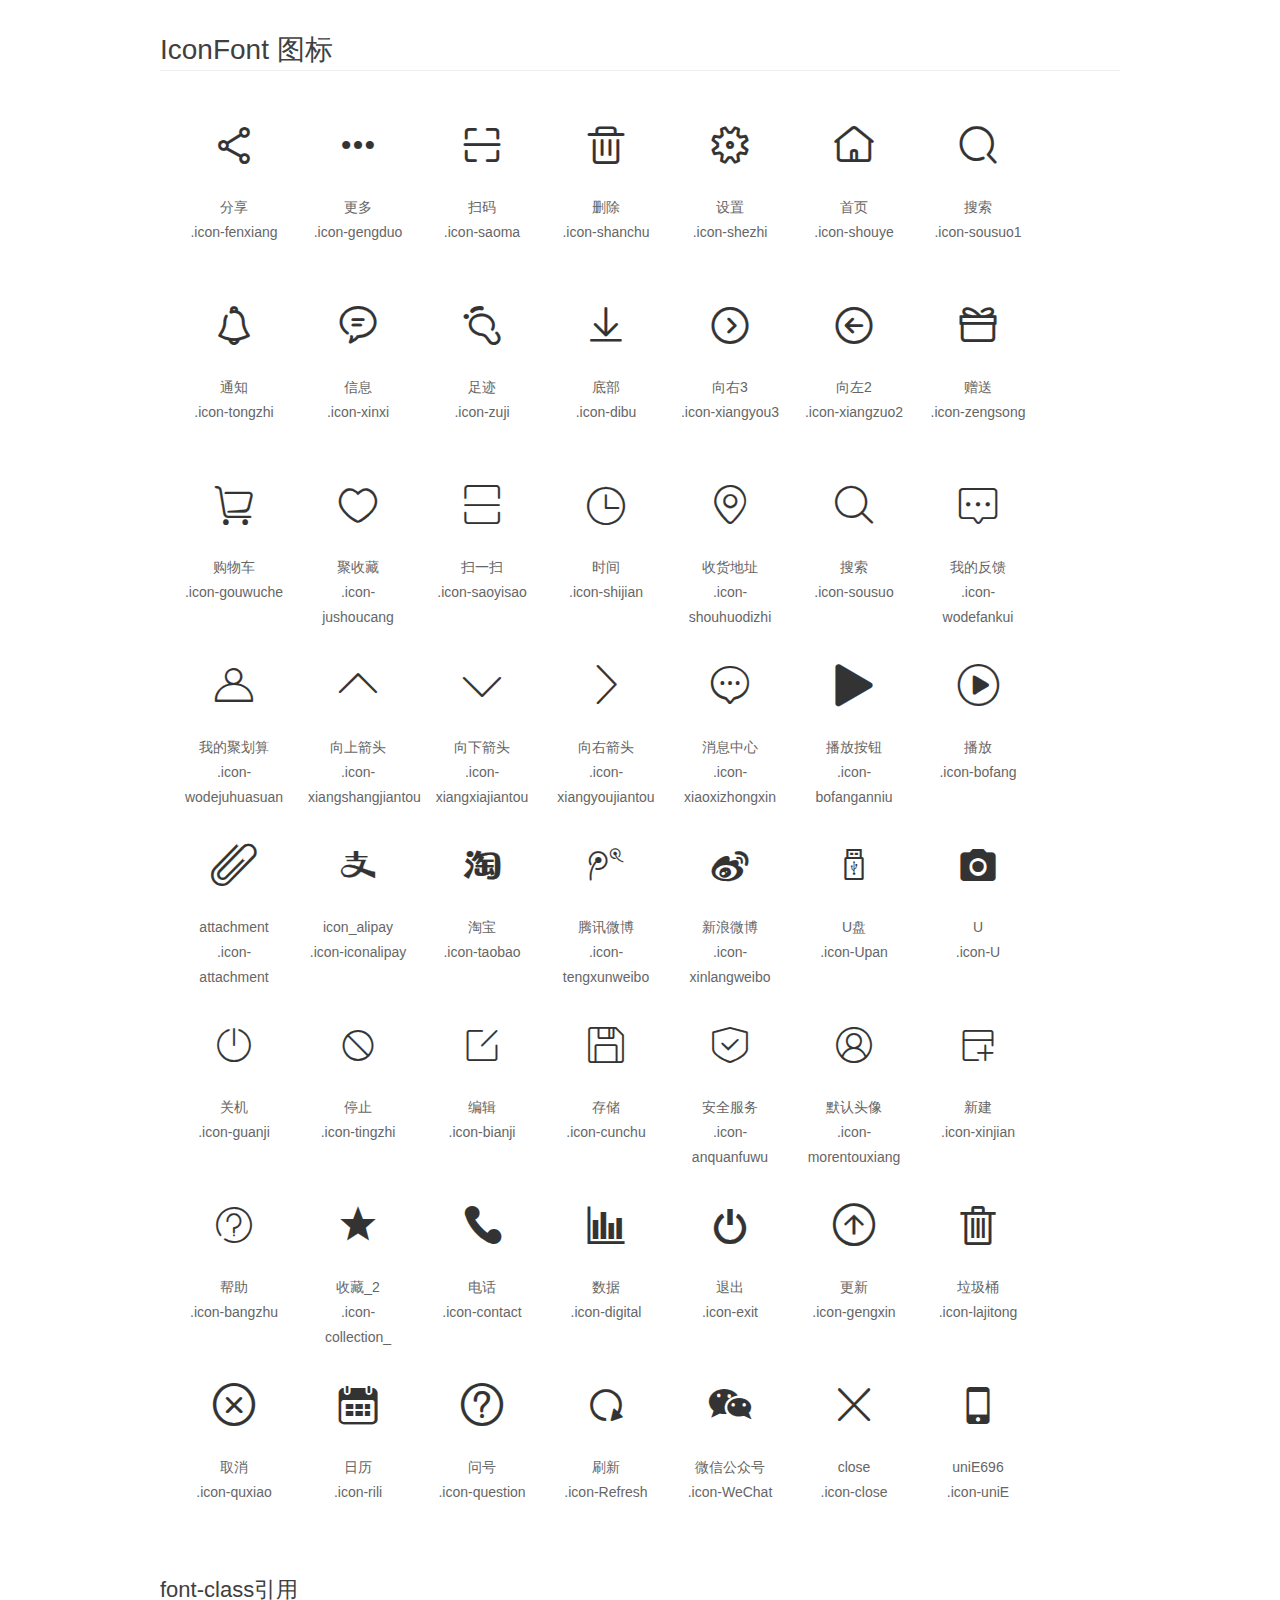
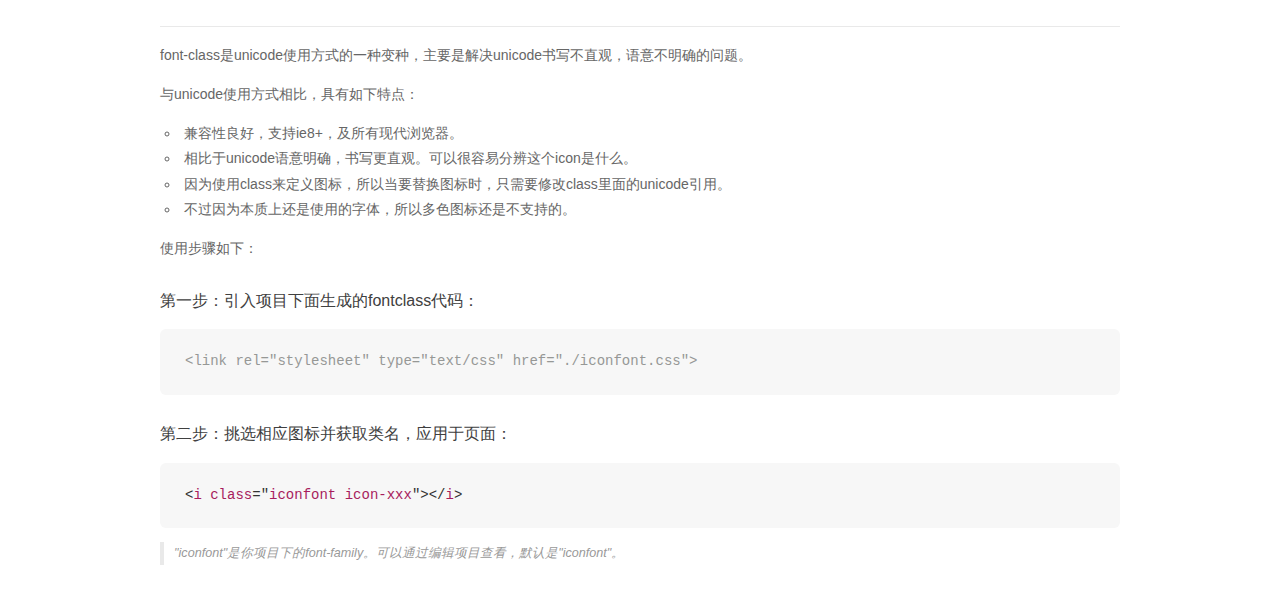
<file: font_g88qhqmdshujif6r/demo_fontclass.html>
<!DOCTYPE html>
<html>
<head>
    <meta charset="utf-8"/>
    <title>IconFont</title>
    <link rel="stylesheet" href="demo.css">
    <link rel="stylesheet" href="iconfont.css">
</head>
<body>
    <div class="main markdown">
        <h1>IconFont 图标</h1>
        <ul class="icon_lists clear">
            
                <li>
                <i class="icon iconfont icon-fenxiang"></i>
                    <div class="name">分享</div>
                    <div class="fontclass">.icon-fenxiang</div>
                </li>
            
                <li>
                <i class="icon iconfont icon-gengduo"></i>
                    <div class="name">更多</div>
                    <div class="fontclass">.icon-gengduo</div>
                </li>
            
                <li>
                <i class="icon iconfont icon-saoma"></i>
                    <div class="name">扫码</div>
                    <div class="fontclass">.icon-saoma</div>
                </li>
            
                <li>
                <i class="icon iconfont icon-shanchu"></i>
                    <div class="name">删除</div>
                    <div class="fontclass">.icon-shanchu</div>
                </li>
            
                <li>
                <i class="icon iconfont icon-shezhi"></i>
                    <div class="name">设置</div>
                    <div class="fontclass">.icon-shezhi</div>
                </li>
            
                <li>
                <i class="icon iconfont icon-shouye"></i>
                    <div class="name">首页</div>
                    <div class="fontclass">.icon-shouye</div>
                </li>
            
                <li>
                <i class="icon iconfont icon-sousuo1"></i>
                    <div class="name">搜索</div>
                    <div class="fontclass">.icon-sousuo1</div>
                </li>
            
                <li>
                <i class="icon iconfont icon-tongzhi"></i>
                    <div class="name">通知</div>
                    <div class="fontclass">.icon-tongzhi</div>
                </li>
            
                <li>
                <i class="icon iconfont icon-xinxi"></i>
                    <div class="name">信息</div>
                    <div class="fontclass">.icon-xinxi</div>
                </li>
            
                <li>
                <i class="icon iconfont icon-zuji"></i>
                    <div class="name">足迹</div>
                    <div class="fontclass">.icon-zuji</div>
                </li>
            
                <li>
                <i class="icon iconfont icon-dibu"></i>
                    <div class="name">底部</div>
                    <div class="fontclass">.icon-dibu</div>
                </li>
            
                <li>
                <i class="icon iconfont icon-xiangyou3"></i>
                    <div class="name">向右3</div>
                    <div class="fontclass">.icon-xiangyou3</div>
                </li>
            
                <li>
                <i class="icon iconfont icon-xiangzuo2"></i>
                    <div class="name">向左2</div>
                    <div class="fontclass">.icon-xiangzuo2</div>
                </li>
            
                <li>
                <i class="icon iconfont icon-zengsong"></i>
                    <div class="name">赠送</div>
                    <div class="fontclass">.icon-zengsong</div>
                </li>
            
                <li>
                <i class="icon iconfont icon-gouwuche"></i>
                    <div class="name">购物车</div>
                    <div class="fontclass">.icon-gouwuche</div>
                </li>
            
                <li>
                <i class="icon iconfont icon-jushoucang"></i>
                    <div class="name">聚收藏</div>
                    <div class="fontclass">.icon-jushoucang</div>
                </li>
            
                <li>
                <i class="icon iconfont icon-saoyisao"></i>
                    <div class="name">扫一扫</div>
                    <div class="fontclass">.icon-saoyisao</div>
                </li>
            
                <li>
                <i class="icon iconfont icon-shijian"></i>
                    <div class="name">时间</div>
                    <div class="fontclass">.icon-shijian</div>
                </li>
            
                <li>
                <i class="icon iconfont icon-shouhuodizhi"></i>
                    <div class="name">收货地址</div>
                    <div class="fontclass">.icon-shouhuodizhi</div>
                </li>
            
                <li>
                <i class="icon iconfont icon-sousuo"></i>
                    <div class="name">搜索</div>
                    <div class="fontclass">.icon-sousuo</div>
                </li>
            
                <li>
                <i class="icon iconfont icon-wodefankui"></i>
                    <div class="name">我的反馈</div>
                    <div class="fontclass">.icon-wodefankui</div>
                </li>
            
                <li>
                <i class="icon iconfont icon-wodejuhuasuan"></i>
                    <div class="name">我的聚划算</div>
                    <div class="fontclass">.icon-wodejuhuasuan</div>
                </li>
            
                <li>
                <i class="icon iconfont icon-xiangshangjiantou"></i>
                    <div class="name">向上箭头</div>
                    <div class="fontclass">.icon-xiangshangjiantou</div>
                </li>
            
                <li>
                <i class="icon iconfont icon-xiangxiajiantou"></i>
                    <div class="name">向下箭头</div>
                    <div class="fontclass">.icon-xiangxiajiantou</div>
                </li>
            
                <li>
                <i class="icon iconfont icon-xiangyoujiantou"></i>
                    <div class="name">向右箭头</div>
                    <div class="fontclass">.icon-xiangyoujiantou</div>
                </li>
            
                <li>
                <i class="icon iconfont icon-xiaoxizhongxin"></i>
                    <div class="name">消息中心</div>
                    <div class="fontclass">.icon-xiaoxizhongxin</div>
                </li>
            
                <li>
                <i class="icon iconfont icon-bofanganniu"></i>
                    <div class="name">播放按钮</div>
                    <div class="fontclass">.icon-bofanganniu</div>
                </li>
            
                <li>
                <i class="icon iconfont icon-bofang"></i>
                    <div class="name">播放</div>
                    <div class="fontclass">.icon-bofang</div>
                </li>
            
                <li>
                <i class="icon iconfont icon-attachment"></i>
                    <div class="name">attachment</div>
                    <div class="fontclass">.icon-attachment</div>
                </li>
            
                <li>
                <i class="icon iconfont icon-iconalipay"></i>
                    <div class="name">icon_alipay</div>
                    <div class="fontclass">.icon-iconalipay</div>
                </li>
            
                <li>
                <i class="icon iconfont icon-taobao"></i>
                    <div class="name">淘宝</div>
                    <div class="fontclass">.icon-taobao</div>
                </li>
            
                <li>
                <i class="icon iconfont icon-tengxunweibo"></i>
                    <div class="name">腾讯微博</div>
                    <div class="fontclass">.icon-tengxunweibo</div>
                </li>
            
                <li>
                <i class="icon iconfont icon-xinlangweibo"></i>
                    <div class="name">新浪微博</div>
                    <div class="fontclass">.icon-xinlangweibo</div>
                </li>
            
                <li>
                <i class="icon iconfont icon-Upan"></i>
                    <div class="name">U盘</div>
                    <div class="fontclass">.icon-Upan</div>
                </li>
            
                <li>
                <i class="icon iconfont icon-U"></i>
                    <div class="name">U</div>
                    <div class="fontclass">.icon-U</div>
                </li>
            
                <li>
                <i class="icon iconfont icon-guanji"></i>
                    <div class="name">关机</div>
                    <div class="fontclass">.icon-guanji</div>
                </li>
            
                <li>
                <i class="icon iconfont icon-tingzhi"></i>
                    <div class="name">停止</div>
                    <div class="fontclass">.icon-tingzhi</div>
                </li>
            
                <li>
                <i class="icon iconfont icon-bianji"></i>
                    <div class="name">编辑</div>
                    <div class="fontclass">.icon-bianji</div>
                </li>
            
                <li>
                <i class="icon iconfont icon-cunchu"></i>
                    <div class="name">存储</div>
                    <div class="fontclass">.icon-cunchu</div>
                </li>
            
                <li>
                <i class="icon iconfont icon-anquanfuwu"></i>
                    <div class="name">安全服务</div>
                    <div class="fontclass">.icon-anquanfuwu</div>
                </li>
            
                <li>
                <i class="icon iconfont icon-morentouxiang"></i>
                    <div class="name">默认头像</div>
                    <div class="fontclass">.icon-morentouxiang</div>
                </li>
            
                <li>
                <i class="icon iconfont icon-xinjian"></i>
                    <div class="name">新建</div>
                    <div class="fontclass">.icon-xinjian</div>
                </li>
            
                <li>
                <i class="icon iconfont icon-bangzhu"></i>
                    <div class="name">帮助</div>
                    <div class="fontclass">.icon-bangzhu</div>
                </li>
            
                <li>
                <i class="icon iconfont icon-collection_"></i>
                    <div class="name">收藏_2</div>
                    <div class="fontclass">.icon-collection_</div>
                </li>
            
                <li>
                <i class="icon iconfont icon-contact"></i>
                    <div class="name">电话</div>
                    <div class="fontclass">.icon-contact</div>
                </li>
            
                <li>
                <i class="icon iconfont icon-digital"></i>
                    <div class="name">数据</div>
                    <div class="fontclass">.icon-digital</div>
                </li>
            
                <li>
                <i class="icon iconfont icon-exit"></i>
                    <div class="name">退出</div>
                    <div class="fontclass">.icon-exit</div>
                </li>
            
                <li>
                <i class="icon iconfont icon-gengxin"></i>
                    <div class="name">更新</div>
                    <div class="fontclass">.icon-gengxin</div>
                </li>
            
                <li>
                <i class="icon iconfont icon-lajitong"></i>
                    <div class="name">垃圾桶</div>
                    <div class="fontclass">.icon-lajitong</div>
                </li>
            
                <li>
                <i class="icon iconfont icon-quxiao"></i>
                    <div class="name">取消</div>
                    <div class="fontclass">.icon-quxiao</div>
                </li>
            
                <li>
                <i class="icon iconfont icon-rili"></i>
                    <div class="name">日历</div>
                    <div class="fontclass">.icon-rili</div>
                </li>
            
                <li>
                <i class="icon iconfont icon-question"></i>
                    <div class="name">问号</div>
                    <div class="fontclass">.icon-question</div>
                </li>
            
                <li>
                <i class="icon iconfont icon-Refresh"></i>
                    <div class="name">刷新</div>
                    <div class="fontclass">.icon-Refresh</div>
                </li>
            
                <li>
                <i class="icon iconfont icon-WeChat"></i>
                    <div class="name">微信公众号</div>
                    <div class="fontclass">.icon-WeChat</div>
                </li>
            
                <li>
                <i class="icon iconfont icon-close"></i>
                    <div class="name">close</div>
                    <div class="fontclass">.icon-close</div>
                </li>
            
                <li>
                <i class="icon iconfont icon-uniE"></i>
                    <div class="name">uniE696</div>
                    <div class="fontclass">.icon-uniE</div>
                </li>
            
        </ul>

        <h2 id="font-class-">font-class引用</h2>
        <hr>

        <p>font-class是unicode使用方式的一种变种，主要是解决unicode书写不直观，语意不明确的问题。</p>
        <p>与unicode使用方式相比，具有如下特点：</p>
        <ul>
        <li>兼容性良好，支持ie8+，及所有现代浏览器。</li>
        <li>相比于unicode语意明确，书写更直观。可以很容易分辨这个icon是什么。</li>
        <li>因为使用class来定义图标，所以当要替换图标时，只需要修改class里面的unicode引用。</li>
        <li>不过因为本质上还是使用的字体，所以多色图标还是不支持的。</li>
        </ul>
        <p>使用步骤如下：</p>
        <h3 id="-fontclass-">第一步：引入项目下面生成的fontclass代码：</h3>


        <pre><code class="lang-js hljs javascript"><span class="hljs-comment">&lt;link rel="stylesheet" type="text/css" href="./iconfont.css"&gt;</span></code></pre>
        <h3 id="-">第二步：挑选相应图标并获取类名，应用于页面：</h3>
        <pre><code class="lang-css hljs">&lt;<span class="hljs-selector-tag">i</span> <span class="hljs-selector-tag">class</span>="<span class="hljs-selector-tag">iconfont</span> <span class="hljs-selector-tag">icon-xxx</span>"&gt;&lt;/<span class="hljs-selector-tag">i</span>&gt;</code></pre>
        <blockquote>
        <p>"iconfont"是你项目下的font-family。可以通过编辑项目查看，默认是"iconfont"。</p>
        </blockquote>
    </div>
</body>
</html>
</file>
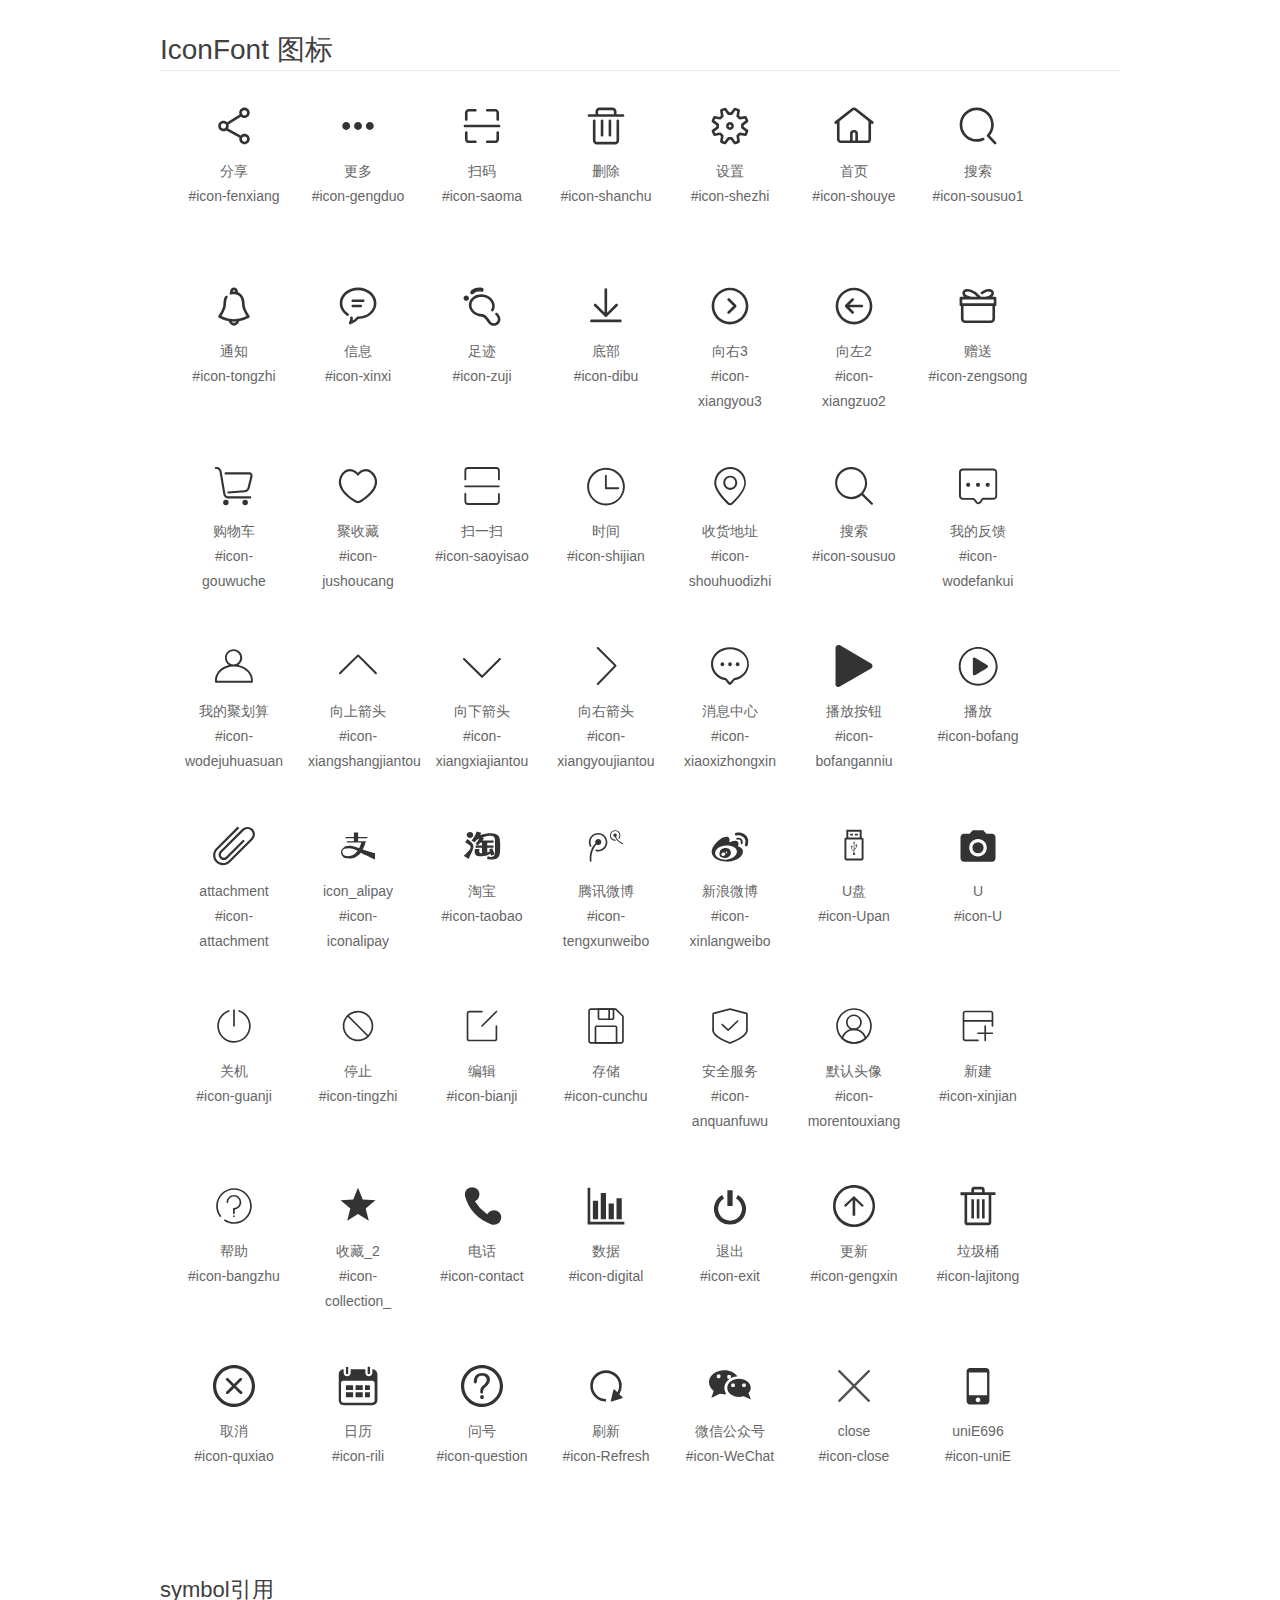
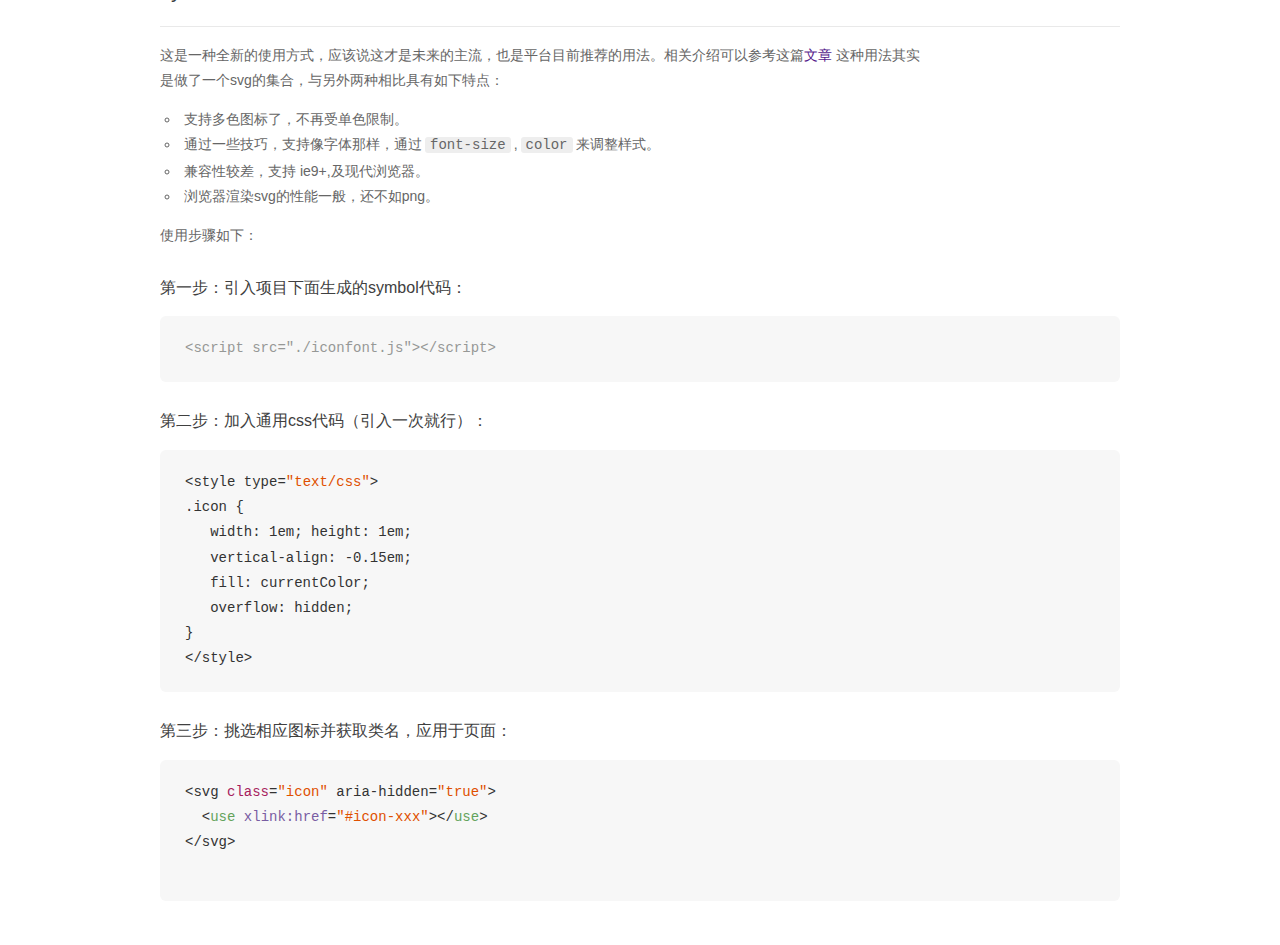
<file: font_g88qhqmdshujif6r/demo_symbol.html>
<!DOCTYPE html>
<html>
<head>
    <meta charset="utf-8"/>
    <title>IconFont</title>
    <link rel="stylesheet" href="demo.css">
    <script src="iconfont.js"></script>

    <style type="text/css">
        .icon {
          /* 通过设置 font-size 来改变图标大小 */
          width: 1em; height: 1em;
          /* 图标和文字相邻时，垂直对齐 */
          vertical-align: -0.15em;
          /* 通过设置 color 来改变 SVG 的颜色/fill */
          fill: currentColor;
          /* path 和 stroke 溢出 viewBox 部分在 IE 下会显示
             normalize.css 中也包含这行 */
          overflow: hidden;
        }

    </style>
</head>
<body>
    <div class="main markdown">
        <h1>IconFont 图标</h1>
        <ul class="icon_lists clear">
            
                <li>
                    <svg class="icon" aria-hidden="true">
                        <use xlink:href="#icon-fenxiang"></use>
                    </svg>
                    <div class="name">分享</div>
                    <div class="fontclass">#icon-fenxiang</div>
                </li>
            
                <li>
                    <svg class="icon" aria-hidden="true">
                        <use xlink:href="#icon-gengduo"></use>
                    </svg>
                    <div class="name">更多</div>
                    <div class="fontclass">#icon-gengduo</div>
                </li>
            
                <li>
                    <svg class="icon" aria-hidden="true">
                        <use xlink:href="#icon-saoma"></use>
                    </svg>
                    <div class="name">扫码</div>
                    <div class="fontclass">#icon-saoma</div>
                </li>
            
                <li>
                    <svg class="icon" aria-hidden="true">
                        <use xlink:href="#icon-shanchu"></use>
                    </svg>
                    <div class="name">删除</div>
                    <div class="fontclass">#icon-shanchu</div>
                </li>
            
                <li>
                    <svg class="icon" aria-hidden="true">
                        <use xlink:href="#icon-shezhi"></use>
                    </svg>
                    <div class="name">设置</div>
                    <div class="fontclass">#icon-shezhi</div>
                </li>
            
                <li>
                    <svg class="icon" aria-hidden="true">
                        <use xlink:href="#icon-shouye"></use>
                    </svg>
                    <div class="name">首页</div>
                    <div class="fontclass">#icon-shouye</div>
                </li>
            
                <li>
                    <svg class="icon" aria-hidden="true">
                        <use xlink:href="#icon-sousuo1"></use>
                    </svg>
                    <div class="name">搜索</div>
                    <div class="fontclass">#icon-sousuo1</div>
                </li>
            
                <li>
                    <svg class="icon" aria-hidden="true">
                        <use xlink:href="#icon-tongzhi"></use>
                    </svg>
                    <div class="name">通知</div>
                    <div class="fontclass">#icon-tongzhi</div>
                </li>
            
                <li>
                    <svg class="icon" aria-hidden="true">
                        <use xlink:href="#icon-xinxi"></use>
                    </svg>
                    <div class="name">信息</div>
                    <div class="fontclass">#icon-xinxi</div>
                </li>
            
                <li>
                    <svg class="icon" aria-hidden="true">
                        <use xlink:href="#icon-zuji"></use>
                    </svg>
                    <div class="name">足迹</div>
                    <div class="fontclass">#icon-zuji</div>
                </li>
            
                <li>
                    <svg class="icon" aria-hidden="true">
                        <use xlink:href="#icon-dibu"></use>
                    </svg>
                    <div class="name">底部</div>
                    <div class="fontclass">#icon-dibu</div>
                </li>
            
                <li>
                    <svg class="icon" aria-hidden="true">
                        <use xlink:href="#icon-xiangyou3"></use>
                    </svg>
                    <div class="name">向右3</div>
                    <div class="fontclass">#icon-xiangyou3</div>
                </li>
            
                <li>
                    <svg class="icon" aria-hidden="true">
                        <use xlink:href="#icon-xiangzuo2"></use>
                    </svg>
                    <div class="name">向左2</div>
                    <div class="fontclass">#icon-xiangzuo2</div>
                </li>
            
                <li>
                    <svg class="icon" aria-hidden="true">
                        <use xlink:href="#icon-zengsong"></use>
                    </svg>
                    <div class="name">赠送</div>
                    <div class="fontclass">#icon-zengsong</div>
                </li>
            
                <li>
                    <svg class="icon" aria-hidden="true">
                        <use xlink:href="#icon-gouwuche"></use>
                    </svg>
                    <div class="name">购物车</div>
                    <div class="fontclass">#icon-gouwuche</div>
                </li>
            
                <li>
                    <svg class="icon" aria-hidden="true">
                        <use xlink:href="#icon-jushoucang"></use>
                    </svg>
                    <div class="name">聚收藏</div>
                    <div class="fontclass">#icon-jushoucang</div>
                </li>
            
                <li>
                    <svg class="icon" aria-hidden="true">
                        <use xlink:href="#icon-saoyisao"></use>
                    </svg>
                    <div class="name">扫一扫</div>
                    <div class="fontclass">#icon-saoyisao</div>
                </li>
            
                <li>
                    <svg class="icon" aria-hidden="true">
                        <use xlink:href="#icon-shijian"></use>
                    </svg>
                    <div class="name">时间</div>
                    <div class="fontclass">#icon-shijian</div>
                </li>
            
                <li>
                    <svg class="icon" aria-hidden="true">
                        <use xlink:href="#icon-shouhuodizhi"></use>
                    </svg>
                    <div class="name">收货地址</div>
                    <div class="fontclass">#icon-shouhuodizhi</div>
                </li>
            
                <li>
                    <svg class="icon" aria-hidden="true">
                        <use xlink:href="#icon-sousuo"></use>
                    </svg>
                    <div class="name">搜索</div>
                    <div class="fontclass">#icon-sousuo</div>
                </li>
            
                <li>
                    <svg class="icon" aria-hidden="true">
                        <use xlink:href="#icon-wodefankui"></use>
                    </svg>
                    <div class="name">我的反馈</div>
                    <div class="fontclass">#icon-wodefankui</div>
                </li>
            
                <li>
                    <svg class="icon" aria-hidden="true">
                        <use xlink:href="#icon-wodejuhuasuan"></use>
                    </svg>
                    <div class="name">我的聚划算</div>
                    <div class="fontclass">#icon-wodejuhuasuan</div>
                </li>
            
                <li>
                    <svg class="icon" aria-hidden="true">
                        <use xlink:href="#icon-xiangshangjiantou"></use>
                    </svg>
                    <div class="name">向上箭头</div>
                    <div class="fontclass">#icon-xiangshangjiantou</div>
                </li>
            
                <li>
                    <svg class="icon" aria-hidden="true">
                        <use xlink:href="#icon-xiangxiajiantou"></use>
                    </svg>
                    <div class="name">向下箭头</div>
                    <div class="fontclass">#icon-xiangxiajiantou</div>
                </li>
            
                <li>
                    <svg class="icon" aria-hidden="true">
                        <use xlink:href="#icon-xiangyoujiantou"></use>
                    </svg>
                    <div class="name">向右箭头</div>
                    <div class="fontclass">#icon-xiangyoujiantou</div>
                </li>
            
                <li>
                    <svg class="icon" aria-hidden="true">
                        <use xlink:href="#icon-xiaoxizhongxin"></use>
                    </svg>
                    <div class="name">消息中心</div>
                    <div class="fontclass">#icon-xiaoxizhongxin</div>
                </li>
            
                <li>
                    <svg class="icon" aria-hidden="true">
                        <use xlink:href="#icon-bofanganniu"></use>
                    </svg>
                    <div class="name">播放按钮</div>
                    <div class="fontclass">#icon-bofanganniu</div>
                </li>
            
                <li>
                    <svg class="icon" aria-hidden="true">
                        <use xlink:href="#icon-bofang"></use>
                    </svg>
                    <div class="name">播放</div>
                    <div class="fontclass">#icon-bofang</div>
                </li>
            
                <li>
                    <svg class="icon" aria-hidden="true">
                        <use xlink:href="#icon-attachment"></use>
                    </svg>
                    <div class="name">attachment</div>
                    <div class="fontclass">#icon-attachment</div>
                </li>
            
                <li>
                    <svg class="icon" aria-hidden="true">
                        <use xlink:href="#icon-iconalipay"></use>
                    </svg>
                    <div class="name">icon_alipay</div>
                    <div class="fontclass">#icon-iconalipay</div>
                </li>
            
                <li>
                    <svg class="icon" aria-hidden="true">
                        <use xlink:href="#icon-taobao"></use>
                    </svg>
                    <div class="name">淘宝</div>
                    <div class="fontclass">#icon-taobao</div>
                </li>
            
                <li>
                    <svg class="icon" aria-hidden="true">
                        <use xlink:href="#icon-tengxunweibo"></use>
                    </svg>
                    <div class="name">腾讯微博</div>
                    <div class="fontclass">#icon-tengxunweibo</div>
                </li>
            
                <li>
                    <svg class="icon" aria-hidden="true">
                        <use xlink:href="#icon-xinlangweibo"></use>
                    </svg>
                    <div class="name">新浪微博</div>
                    <div class="fontclass">#icon-xinlangweibo</div>
                </li>
            
                <li>
                    <svg class="icon" aria-hidden="true">
                        <use xlink:href="#icon-Upan"></use>
                    </svg>
                    <div class="name">U盘</div>
                    <div class="fontclass">#icon-Upan</div>
                </li>
            
                <li>
                    <svg class="icon" aria-hidden="true">
                        <use xlink:href="#icon-U"></use>
                    </svg>
                    <div class="name">U</div>
                    <div class="fontclass">#icon-U</div>
                </li>
            
                <li>
                    <svg class="icon" aria-hidden="true">
                        <use xlink:href="#icon-guanji"></use>
                    </svg>
                    <div class="name">关机</div>
                    <div class="fontclass">#icon-guanji</div>
                </li>
            
                <li>
                    <svg class="icon" aria-hidden="true">
                        <use xlink:href="#icon-tingzhi"></use>
                    </svg>
                    <div class="name">停止</div>
                    <div class="fontclass">#icon-tingzhi</div>
                </li>
            
                <li>
                    <svg class="icon" aria-hidden="true">
                        <use xlink:href="#icon-bianji"></use>
                    </svg>
                    <div class="name">编辑</div>
                    <div class="fontclass">#icon-bianji</div>
                </li>
            
                <li>
                    <svg class="icon" aria-hidden="true">
                        <use xlink:href="#icon-cunchu"></use>
                    </svg>
                    <div class="name">存储</div>
                    <div class="fontclass">#icon-cunchu</div>
                </li>
            
                <li>
                    <svg class="icon" aria-hidden="true">
                        <use xlink:href="#icon-anquanfuwu"></use>
                    </svg>
                    <div class="name">安全服务</div>
                    <div class="fontclass">#icon-anquanfuwu</div>
                </li>
            
                <li>
                    <svg class="icon" aria-hidden="true">
                        <use xlink:href="#icon-morentouxiang"></use>
                    </svg>
                    <div class="name">默认头像</div>
                    <div class="fontclass">#icon-morentouxiang</div>
                </li>
            
                <li>
                    <svg class="icon" aria-hidden="true">
                        <use xlink:href="#icon-xinjian"></use>
                    </svg>
                    <div class="name">新建</div>
                    <div class="fontclass">#icon-xinjian</div>
                </li>
            
                <li>
                    <svg class="icon" aria-hidden="true">
                        <use xlink:href="#icon-bangzhu"></use>
                    </svg>
                    <div class="name">帮助</div>
                    <div class="fontclass">#icon-bangzhu</div>
                </li>
            
                <li>
                    <svg class="icon" aria-hidden="true">
                        <use xlink:href="#icon-collection_"></use>
                    </svg>
                    <div class="name">收藏_2</div>
                    <div class="fontclass">#icon-collection_</div>
                </li>
            
                <li>
                    <svg class="icon" aria-hidden="true">
                        <use xlink:href="#icon-contact"></use>
                    </svg>
                    <div class="name">电话</div>
                    <div class="fontclass">#icon-contact</div>
                </li>
            
                <li>
                    <svg class="icon" aria-hidden="true">
                        <use xlink:href="#icon-digital"></use>
                    </svg>
                    <div class="name">数据</div>
                    <div class="fontclass">#icon-digital</div>
                </li>
            
                <li>
                    <svg class="icon" aria-hidden="true">
                        <use xlink:href="#icon-exit"></use>
                    </svg>
                    <div class="name">退出</div>
                    <div class="fontclass">#icon-exit</div>
                </li>
            
                <li>
                    <svg class="icon" aria-hidden="true">
                        <use xlink:href="#icon-gengxin"></use>
                    </svg>
                    <div class="name">更新</div>
                    <div class="fontclass">#icon-gengxin</div>
                </li>
            
                <li>
                    <svg class="icon" aria-hidden="true">
                        <use xlink:href="#icon-lajitong"></use>
                    </svg>
                    <div class="name">垃圾桶</div>
                    <div class="fontclass">#icon-lajitong</div>
                </li>
            
                <li>
                    <svg class="icon" aria-hidden="true">
                        <use xlink:href="#icon-quxiao"></use>
                    </svg>
                    <div class="name">取消</div>
                    <div class="fontclass">#icon-quxiao</div>
                </li>
            
                <li>
                    <svg class="icon" aria-hidden="true">
                        <use xlink:href="#icon-rili"></use>
                    </svg>
                    <div class="name">日历</div>
                    <div class="fontclass">#icon-rili</div>
                </li>
            
                <li>
                    <svg class="icon" aria-hidden="true">
                        <use xlink:href="#icon-question"></use>
                    </svg>
                    <div class="name">问号</div>
                    <div class="fontclass">#icon-question</div>
                </li>
            
                <li>
                    <svg class="icon" aria-hidden="true">
                        <use xlink:href="#icon-Refresh"></use>
                    </svg>
                    <div class="name">刷新</div>
                    <div class="fontclass">#icon-Refresh</div>
                </li>
            
                <li>
                    <svg class="icon" aria-hidden="true">
                        <use xlink:href="#icon-WeChat"></use>
                    </svg>
                    <div class="name">微信公众号</div>
                    <div class="fontclass">#icon-WeChat</div>
                </li>
            
                <li>
                    <svg class="icon" aria-hidden="true">
                        <use xlink:href="#icon-close"></use>
                    </svg>
                    <div class="name">close</div>
                    <div class="fontclass">#icon-close</div>
                </li>
            
                <li>
                    <svg class="icon" aria-hidden="true">
                        <use xlink:href="#icon-uniE"></use>
                    </svg>
                    <div class="name">uniE696</div>
                    <div class="fontclass">#icon-uniE</div>
                </li>
            
        </ul>


        <h2 id="symbol-">symbol引用</h2>
        <hr>

        <p>这是一种全新的使用方式，应该说这才是未来的主流，也是平台目前推荐的用法。相关介绍可以参考这篇<a href="">文章</a>
        这种用法其实是做了一个svg的集合，与另外两种相比具有如下特点：</p>
        <ul>
          <li>支持多色图标了，不再受单色限制。</li>
          <li>通过一些技巧，支持像字体那样，通过<code>font-size</code>,<code>color</code>来调整样式。</li>
          <li>兼容性较差，支持 ie9+,及现代浏览器。</li>
          <li>浏览器渲染svg的性能一般，还不如png。</li>
        </ul>
        <p>使用步骤如下：</p>
        <h3 id="-symbol-">第一步：引入项目下面生成的symbol代码：</h3>
        <pre><code class="lang-js hljs javascript"><span class="hljs-comment">&lt;script src="./iconfont.js"&gt;&lt;/script&gt;</span></code></pre>
        <h3 id="-css-">第二步：加入通用css代码（引入一次就行）：</h3>
        <pre><code class="lang-js hljs javascript">&lt;style type=<span class="hljs-string">"text/css"</span>&gt;
.icon {
   width: <span class="hljs-number">1</span>em; height: <span class="hljs-number">1</span>em;
   vertical-align: <span class="hljs-number">-0.15</span>em;
   fill: currentColor;
   overflow: hidden;
}
&lt;<span class="hljs-regexp">/style&gt;</span></code></pre>
        <h3 id="-">第三步：挑选相应图标并获取类名，应用于页面：</h3>
        <pre><code class="lang-js hljs javascript">&lt;svg <span class="hljs-class"><span class="hljs-keyword">class</span></span>=<span class="hljs-string">"icon"</span> aria-hidden=<span class="hljs-string">"true"</span>&gt;<span class="xml"><span class="hljs-tag">
  &lt;<span class="hljs-name">use</span> <span class="hljs-attr">xlink:href</span>=<span class="hljs-string">"#icon-xxx"</span>&gt;</span><span class="hljs-tag">&lt;/<span class="hljs-name">use</span>&gt;</span>
</span>&lt;<span class="hljs-regexp">/svg&gt;
        </span></code></pre>
    </div>
</body>
</html>
</file>
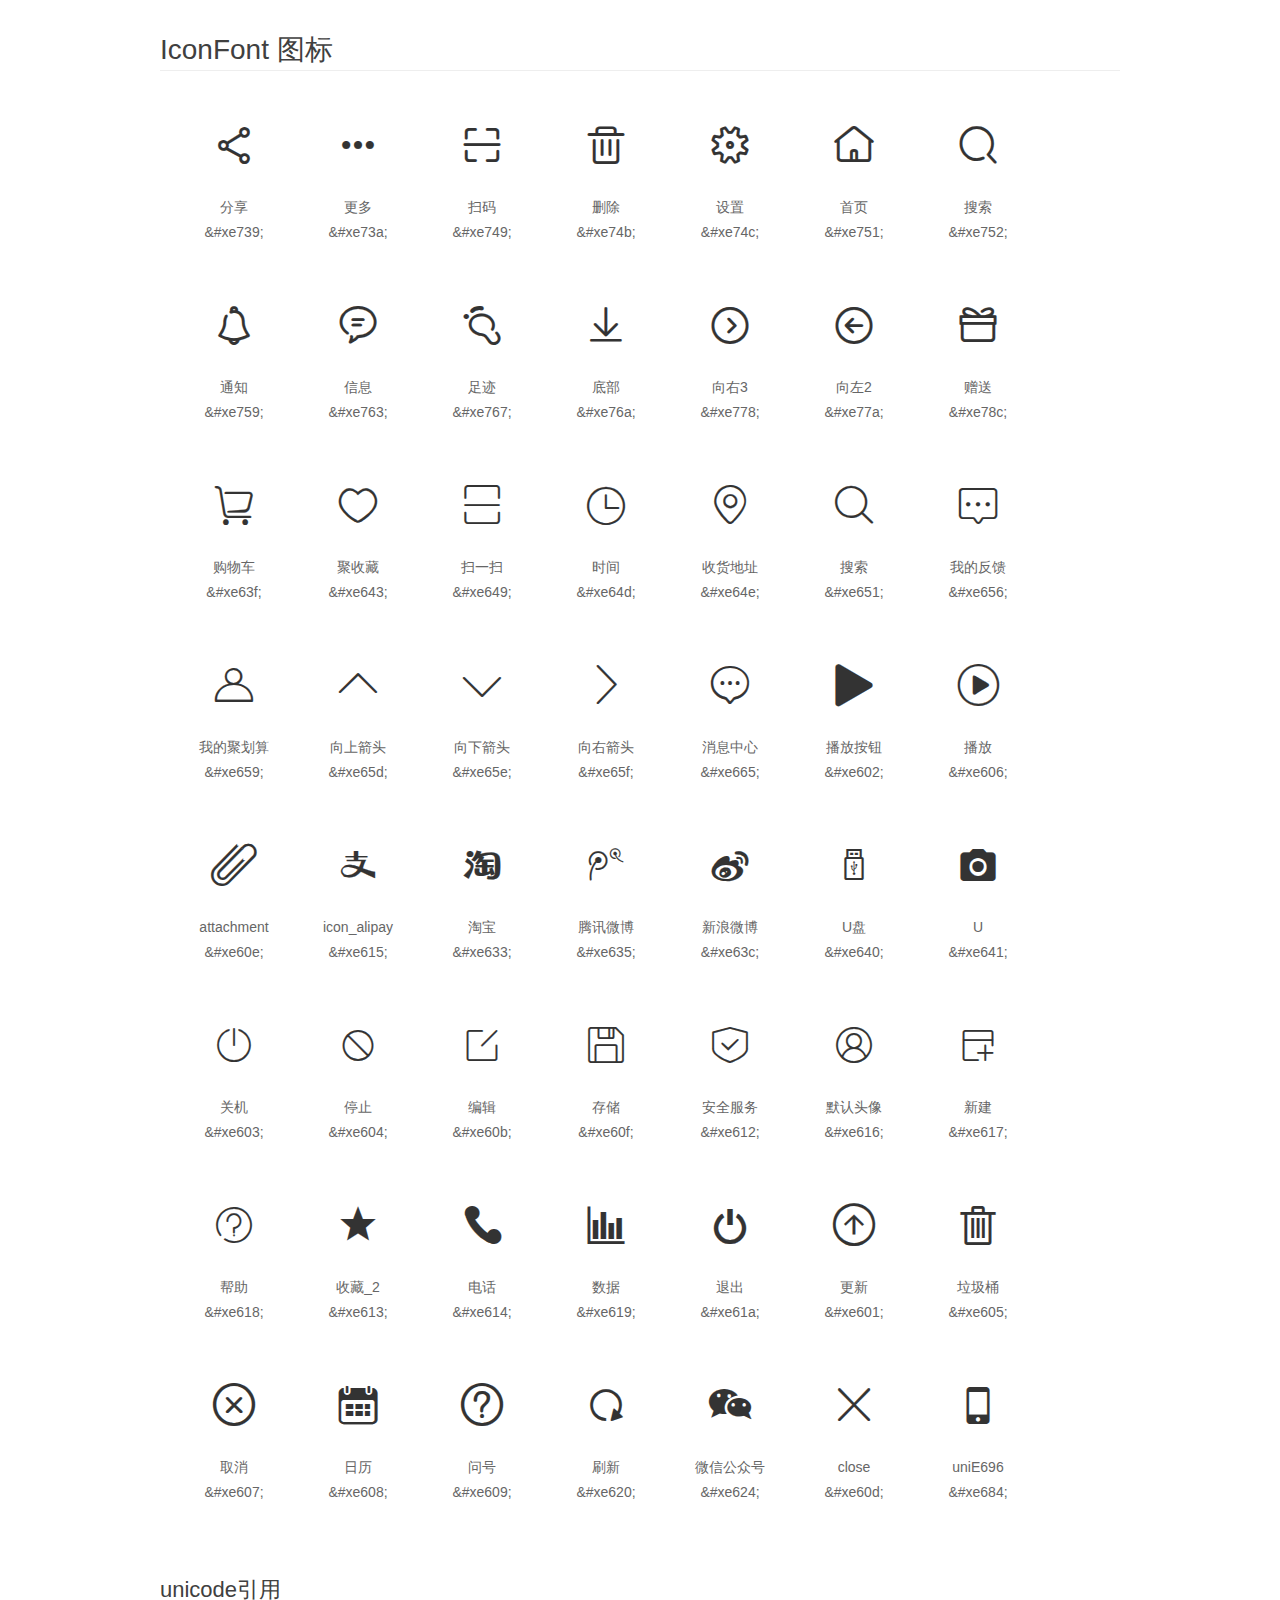
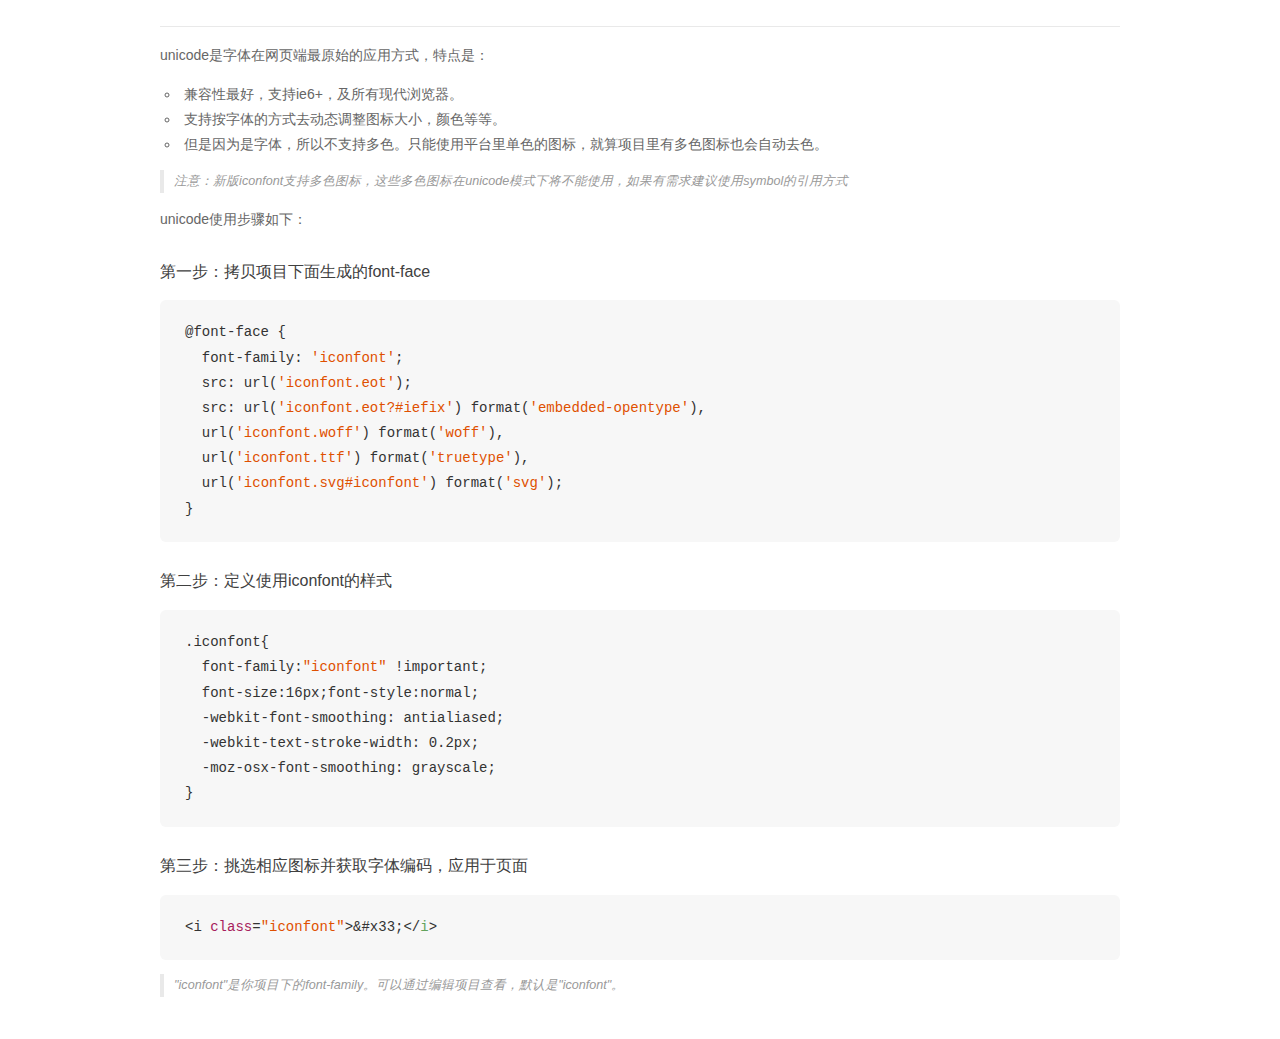
<file: font_g88qhqmdshujif6r/demo_unicode.html>
<!DOCTYPE html>
<html>
<head>
    <meta charset="utf-8"/>
    <title>IconFont</title>
    <link rel="stylesheet" href="demo.css">

    <style type="text/css">

        @font-face {font-family: "iconfont";
          src: url('iconfont.eot'); /* IE9*/
          src: url('iconfont.eot#iefix') format('embedded-opentype'), /* IE6-IE8 */
          url('iconfont.woff') format('woff'), /* chrome, firefox */
          url('iconfont.ttf') format('truetype'), /* chrome, firefox, opera, Safari, Android, iOS 4.2+*/
          url('iconfont.svg#iconfont') format('svg'); /* iOS 4.1- */
        }

        .iconfont {
          font-family:"iconfont" !important;
          font-size:16px;
          font-style:normal;
          -webkit-font-smoothing: antialiased;
          -webkit-text-stroke-width: 0.2px;
          -moz-osx-font-smoothing: grayscale;
        }

    </style>
</head>
<body>
    <div class="main markdown">
        <h1>IconFont 图标</h1>
        <ul class="icon_lists clear">
            
                <li>
                <i class="icon iconfont">&#xe739;</i>
                    <div class="name">分享</div>
                    <div class="code">&amp;#xe739;</div>
                </li>
            
                <li>
                <i class="icon iconfont">&#xe73a;</i>
                    <div class="name">更多</div>
                    <div class="code">&amp;#xe73a;</div>
                </li>
            
                <li>
                <i class="icon iconfont">&#xe749;</i>
                    <div class="name">扫码</div>
                    <div class="code">&amp;#xe749;</div>
                </li>
            
                <li>
                <i class="icon iconfont">&#xe74b;</i>
                    <div class="name">删除</div>
                    <div class="code">&amp;#xe74b;</div>
                </li>
            
                <li>
                <i class="icon iconfont">&#xe74c;</i>
                    <div class="name">设置</div>
                    <div class="code">&amp;#xe74c;</div>
                </li>
            
                <li>
                <i class="icon iconfont">&#xe751;</i>
                    <div class="name">首页</div>
                    <div class="code">&amp;#xe751;</div>
                </li>
            
                <li>
                <i class="icon iconfont">&#xe752;</i>
                    <div class="name">搜索</div>
                    <div class="code">&amp;#xe752;</div>
                </li>
            
                <li>
                <i class="icon iconfont">&#xe759;</i>
                    <div class="name">通知</div>
                    <div class="code">&amp;#xe759;</div>
                </li>
            
                <li>
                <i class="icon iconfont">&#xe763;</i>
                    <div class="name">信息</div>
                    <div class="code">&amp;#xe763;</div>
                </li>
            
                <li>
                <i class="icon iconfont">&#xe767;</i>
                    <div class="name">足迹</div>
                    <div class="code">&amp;#xe767;</div>
                </li>
            
                <li>
                <i class="icon iconfont">&#xe76a;</i>
                    <div class="name">底部</div>
                    <div class="code">&amp;#xe76a;</div>
                </li>
            
                <li>
                <i class="icon iconfont">&#xe778;</i>
                    <div class="name">向右3</div>
                    <div class="code">&amp;#xe778;</div>
                </li>
            
                <li>
                <i class="icon iconfont">&#xe77a;</i>
                    <div class="name">向左2</div>
                    <div class="code">&amp;#xe77a;</div>
                </li>
            
                <li>
                <i class="icon iconfont">&#xe78c;</i>
                    <div class="name">赠送</div>
                    <div class="code">&amp;#xe78c;</div>
                </li>
            
                <li>
                <i class="icon iconfont">&#xe63f;</i>
                    <div class="name">购物车</div>
                    <div class="code">&amp;#xe63f;</div>
                </li>
            
                <li>
                <i class="icon iconfont">&#xe643;</i>
                    <div class="name">聚收藏</div>
                    <div class="code">&amp;#xe643;</div>
                </li>
            
                <li>
                <i class="icon iconfont">&#xe649;</i>
                    <div class="name">扫一扫</div>
                    <div class="code">&amp;#xe649;</div>
                </li>
            
                <li>
                <i class="icon iconfont">&#xe64d;</i>
                    <div class="name">时间</div>
                    <div class="code">&amp;#xe64d;</div>
                </li>
            
                <li>
                <i class="icon iconfont">&#xe64e;</i>
                    <div class="name">收货地址</div>
                    <div class="code">&amp;#xe64e;</div>
                </li>
            
                <li>
                <i class="icon iconfont">&#xe651;</i>
                    <div class="name">搜索</div>
                    <div class="code">&amp;#xe651;</div>
                </li>
            
                <li>
                <i class="icon iconfont">&#xe656;</i>
                    <div class="name">我的反馈</div>
                    <div class="code">&amp;#xe656;</div>
                </li>
            
                <li>
                <i class="icon iconfont">&#xe659;</i>
                    <div class="name">我的聚划算</div>
                    <div class="code">&amp;#xe659;</div>
                </li>
            
                <li>
                <i class="icon iconfont">&#xe65d;</i>
                    <div class="name">向上箭头</div>
                    <div class="code">&amp;#xe65d;</div>
                </li>
            
                <li>
                <i class="icon iconfont">&#xe65e;</i>
                    <div class="name">向下箭头</div>
                    <div class="code">&amp;#xe65e;</div>
                </li>
            
                <li>
                <i class="icon iconfont">&#xe65f;</i>
                    <div class="name">向右箭头</div>
                    <div class="code">&amp;#xe65f;</div>
                </li>
            
                <li>
                <i class="icon iconfont">&#xe665;</i>
                    <div class="name">消息中心</div>
                    <div class="code">&amp;#xe665;</div>
                </li>
            
                <li>
                <i class="icon iconfont">&#xe602;</i>
                    <div class="name">播放按钮</div>
                    <div class="code">&amp;#xe602;</div>
                </li>
            
                <li>
                <i class="icon iconfont">&#xe606;</i>
                    <div class="name">播放</div>
                    <div class="code">&amp;#xe606;</div>
                </li>
            
                <li>
                <i class="icon iconfont">&#xe60e;</i>
                    <div class="name">attachment</div>
                    <div class="code">&amp;#xe60e;</div>
                </li>
            
                <li>
                <i class="icon iconfont">&#xe615;</i>
                    <div class="name">icon_alipay</div>
                    <div class="code">&amp;#xe615;</div>
                </li>
            
                <li>
                <i class="icon iconfont">&#xe633;</i>
                    <div class="name">淘宝</div>
                    <div class="code">&amp;#xe633;</div>
                </li>
            
                <li>
                <i class="icon iconfont">&#xe635;</i>
                    <div class="name">腾讯微博</div>
                    <div class="code">&amp;#xe635;</div>
                </li>
            
                <li>
                <i class="icon iconfont">&#xe63c;</i>
                    <div class="name">新浪微博</div>
                    <div class="code">&amp;#xe63c;</div>
                </li>
            
                <li>
                <i class="icon iconfont">&#xe640;</i>
                    <div class="name">U盘</div>
                    <div class="code">&amp;#xe640;</div>
                </li>
            
                <li>
                <i class="icon iconfont">&#xe641;</i>
                    <div class="name">U</div>
                    <div class="code">&amp;#xe641;</div>
                </li>
            
                <li>
                <i class="icon iconfont">&#xe603;</i>
                    <div class="name">关机</div>
                    <div class="code">&amp;#xe603;</div>
                </li>
            
                <li>
                <i class="icon iconfont">&#xe604;</i>
                    <div class="name">停止</div>
                    <div class="code">&amp;#xe604;</div>
                </li>
            
                <li>
                <i class="icon iconfont">&#xe60b;</i>
                    <div class="name">编辑</div>
                    <div class="code">&amp;#xe60b;</div>
                </li>
            
                <li>
                <i class="icon iconfont">&#xe60f;</i>
                    <div class="name">存储</div>
                    <div class="code">&amp;#xe60f;</div>
                </li>
            
                <li>
                <i class="icon iconfont">&#xe612;</i>
                    <div class="name">安全服务</div>
                    <div class="code">&amp;#xe612;</div>
                </li>
            
                <li>
                <i class="icon iconfont">&#xe616;</i>
                    <div class="name">默认头像</div>
                    <div class="code">&amp;#xe616;</div>
                </li>
            
                <li>
                <i class="icon iconfont">&#xe617;</i>
                    <div class="name">新建</div>
                    <div class="code">&amp;#xe617;</div>
                </li>
            
                <li>
                <i class="icon iconfont">&#xe618;</i>
                    <div class="name">帮助</div>
                    <div class="code">&amp;#xe618;</div>
                </li>
            
                <li>
                <i class="icon iconfont">&#xe613;</i>
                    <div class="name">收藏_2</div>
                    <div class="code">&amp;#xe613;</div>
                </li>
            
                <li>
                <i class="icon iconfont">&#xe614;</i>
                    <div class="name">电话</div>
                    <div class="code">&amp;#xe614;</div>
                </li>
            
                <li>
                <i class="icon iconfont">&#xe619;</i>
                    <div class="name">数据</div>
                    <div class="code">&amp;#xe619;</div>
                </li>
            
                <li>
                <i class="icon iconfont">&#xe61a;</i>
                    <div class="name">退出</div>
                    <div class="code">&amp;#xe61a;</div>
                </li>
            
                <li>
                <i class="icon iconfont">&#xe601;</i>
                    <div class="name">更新</div>
                    <div class="code">&amp;#xe601;</div>
                </li>
            
                <li>
                <i class="icon iconfont">&#xe605;</i>
                    <div class="name">垃圾桶</div>
                    <div class="code">&amp;#xe605;</div>
                </li>
            
                <li>
                <i class="icon iconfont">&#xe607;</i>
                    <div class="name">取消</div>
                    <div class="code">&amp;#xe607;</div>
                </li>
            
                <li>
                <i class="icon iconfont">&#xe608;</i>
                    <div class="name">日历</div>
                    <div class="code">&amp;#xe608;</div>
                </li>
            
                <li>
                <i class="icon iconfont">&#xe609;</i>
                    <div class="name">问号</div>
                    <div class="code">&amp;#xe609;</div>
                </li>
            
                <li>
                <i class="icon iconfont">&#xe620;</i>
                    <div class="name">刷新</div>
                    <div class="code">&amp;#xe620;</div>
                </li>
            
                <li>
                <i class="icon iconfont">&#xe624;</i>
                    <div class="name">微信公众号</div>
                    <div class="code">&amp;#xe624;</div>
                </li>
            
                <li>
                <i class="icon iconfont">&#xe60d;</i>
                    <div class="name">close</div>
                    <div class="code">&amp;#xe60d;</div>
                </li>
            
                <li>
                <i class="icon iconfont">&#xe684;</i>
                    <div class="name">uniE696</div>
                    <div class="code">&amp;#xe684;</div>
                </li>
            
        </ul>
        <h2 id="unicode-">unicode引用</h2>
        <hr>

        <p>unicode是字体在网页端最原始的应用方式，特点是：</p>
        <ul>
        <li>兼容性最好，支持ie6+，及所有现代浏览器。</li>
        <li>支持按字体的方式去动态调整图标大小，颜色等等。</li>
        <li>但是因为是字体，所以不支持多色。只能使用平台里单色的图标，就算项目里有多色图标也会自动去色。</li>
        </ul>
        <blockquote>
        <p>注意：新版iconfont支持多色图标，这些多色图标在unicode模式下将不能使用，如果有需求建议使用symbol的引用方式</p>
        </blockquote>
        <p>unicode使用步骤如下：</p>
        <h3 id="-font-face">第一步：拷贝项目下面生成的font-face</h3>
        <pre><code class="lang-js hljs javascript">@font-face {
  font-family: <span class="hljs-string">'iconfont'</span>;
  src: url(<span class="hljs-string">'iconfont.eot'</span>);
  src: url(<span class="hljs-string">'iconfont.eot?#iefix'</span>) format(<span class="hljs-string">'embedded-opentype'</span>),
  url(<span class="hljs-string">'iconfont.woff'</span>) format(<span class="hljs-string">'woff'</span>),
  url(<span class="hljs-string">'iconfont.ttf'</span>) format(<span class="hljs-string">'truetype'</span>),
  url(<span class="hljs-string">'iconfont.svg#iconfont'</span>) format(<span class="hljs-string">'svg'</span>);
}
</code></pre>
        <h3 id="-iconfont-">第二步：定义使用iconfont的样式</h3>
        <pre><code class="lang-js hljs javascript">.iconfont{
  font-family:<span class="hljs-string">"iconfont"</span> !important;
  font-size:<span class="hljs-number">16</span>px;font-style:normal;
  -webkit-font-smoothing: antialiased;
  -webkit-text-stroke-width: <span class="hljs-number">0.2</span>px;
  -moz-osx-font-smoothing: grayscale;
}
</code></pre>
        <h3 id="-">第三步：挑选相应图标并获取字体编码，应用于页面</h3>
        <pre><code class="lang-js hljs javascript">&lt;i <span class="hljs-class"><span class="hljs-keyword">class</span></span>=<span class="hljs-string">"iconfont"</span>&gt;&amp;#x33;<span class="xml"><span class="hljs-tag">&lt;/<span class="hljs-name">i</span>&gt;</span></span></code></pre>

        <blockquote>
        <p>"iconfont"是你项目下的font-family。可以通过编辑项目查看，默认是"iconfont"。</p>
        </blockquote>
    </div>


</body>
</html>
</file>
<file: font_g88qhqmdshujif6r/iconfont.css>
@font-face {font-family: "iconfont";
  src: url('iconfont.eot?t=1481534449477'); /* IE9*/
  src: url('iconfont.eot?t=1481534449477#iefix') format('embedded-opentype'), /* IE6-IE8 */
  url('iconfont.woff?t=1481534449477') format('woff'), /* chrome, firefox */
  url('iconfont.ttf?t=1481534449477') format('truetype'), /* chrome, firefox, opera, Safari, Android, iOS 4.2+*/
  url('iconfont.svg?t=1481534449477#iconfont') format('svg'); /* iOS 4.1- */
}

.iconfont {
  font-family:"iconfont" !important;
  font-size:16px;
  font-style:normal;
  -webkit-font-smoothing: antialiased;
  -webkit-text-stroke-width: 0.2px;
  -moz-osx-font-smoothing: grayscale;
}

.icon-fenxiang:before { content: "\e739"; }

.icon-gengduo:before { content: "\e73a"; }

.icon-saoma:before { content: "\e749"; }

.icon-shanchu:before { content: "\e74b"; }

.icon-shezhi:before { content: "\e74c"; }

.icon-shouye:before { content: "\e751"; }

.icon-sousuo1:before { content: "\e752"; }

.icon-tongzhi:before { content: "\e759"; }

.icon-xinxi:before { content: "\e763"; }

.icon-zuji:before { content: "\e767"; }

.icon-dibu:before { content: "\e76a"; }

.icon-xiangyou3:before { content: "\e778"; }

.icon-xiangzuo2:before { content: "\e77a"; }

.icon-zengsong:before { content: "\e78c"; }

.icon-gouwuche:before { content: "\e63f"; }

.icon-jushoucang:before { content: "\e643"; }

.icon-saoyisao:before { content: "\e649"; }

.icon-shijian:before { content: "\e64d"; }

.icon-shouhuodizhi:before { content: "\e64e"; }

.icon-sousuo:before { content: "\e651"; }

.icon-wodefankui:before { content: "\e656"; }

.icon-wodejuhuasuan:before { content: "\e659"; }

.icon-xiangshangjiantou:before { content: "\e65d"; }

.icon-xiangxiajiantou:before { content: "\e65e"; }

.icon-xiangyoujiantou:before { content: "\e65f"; }

.icon-xiaoxizhongxin:before { content: "\e665"; }

.icon-bofanganniu:before { content: "\e602"; }

.icon-bofang:before { content: "\e606"; }

.icon-attachment:before { content: "\e60e"; }

.icon-iconalipay:before { content: "\e615"; }

.icon-taobao:before { content: "\e633"; }

.icon-tengxunweibo:before { content: "\e635"; }

.icon-xinlangweibo:before { content: "\e63c"; }

.icon-Upan:before { content: "\e640"; }

.icon-U:before { content: "\e641"; }

.icon-guanji:before { content: "\e603"; }

.icon-tingzhi:before { content: "\e604"; }

.icon-bianji:before { content: "\e60b"; }

.icon-cunchu:before { content: "\e60f"; }

.icon-anquanfuwu:before { content: "\e612"; }

.icon-morentouxiang:before { content: "\e616"; }

.icon-xinjian:before { content: "\e617"; }

.icon-bangzhu:before { content: "\e618"; }

.icon-collection_:before { content: "\e613"; }

.icon-contact:before { content: "\e614"; }

.icon-digital:before { content: "\e619"; }

.icon-exit:before { content: "\e61a"; }

.icon-gengxin:before { content: "\e601"; }

.icon-lajitong:before { content: "\e605"; }

.icon-quxiao:before { content: "\e607"; }

.icon-rili:before { content: "\e608"; }

.icon-question:before { content: "\e609"; }

.icon-Refresh:before { content: "\e620"; }

.icon-WeChat:before { content: "\e624"; }

.icon-close:before { content: "\e60d"; }

.icon-uniE:before { content: "\e684"; }
</file>
<file: css/index.css>
*{
	margin:0;
	padding:0;
	text-decoration:none;
	list-style:none;
	}

.header{
	width:100%;
	height:8027px;
	}
/*返回顶部css start*/
.back_top{
	width:35px;
	height:35px;
	line-height:35px;
	text-align:center;
	background:#7a6e6e;
	position:fixed;
	right:0;
	bottom:0;
	box-shadow:-2px 0 #555;
	cursor:pointer;
	}
.top{
	color:white;
	}
.back_top:hover{
	background:red;
	}
.back_top:hover .dis_top{
	display:block;
	background:red;
	}
.dis_top{
	display:none;
	width:100px;
	height:35px;
	line-height:35px;
	text-align:center;
	color:white;
	background:#7a6e6e;
	position:absolute;
	bottom:0;
	right:35px;
	}
/*返回顶部css start*/
.border{
	border:0px solid #00F;
	width:1300px;
	height:8027px;
	margin:0 auto;
	position:relative;
	}
.head1{
	width:100%;
	height:30px;
	background-color:#DDD;
	}
	/*head  start*/
.head{
	
	height:30px;
    float:right;
	}
.head ul{
	float:right;
	}
.head ul li{
	height:30px;
	list-style:none;
	float:left;
	font-size:14px;
	margin-right:15px;
	line-height:30px;
	color:#999;
	}

.head ul li a:link{
	color:#999;
	}
.head ul li a:hover{
	color:#800;
	}
.head ul li.zhuce a{
	color:#E00 !important;
	}/*注意li与.zhuce之间不要空格   有空格不能生效*/
/*我的京东漂移*/
.myjd:hover{
	background-color:#fff;
	}
ul li.myjd{
	position:relative;
	}
.myjd p.p2{
	display:none;
	border:1px solid #999;
	width:100px;
	height:100px;
	background-color:#fff;
	position:absolute;
	top:29px;
	left:0;
	}
.myjd:hover p.p2{
	display:block;
	z-index:99;
	}
/*客户服务漂移*/
.right1{
	margin-right:0;
	position:relative;
	}
.right1 p.wzdh{
	display:none;
	border:1px solid #999;
	width:100px;
	height:100px;
	position:absolute;
	background-color:#fff;
	top:29px;
	left:0;
	}
.right1:hover p.wzdh{
	display:block;
	z-index:99;
	}
.khfw{
	position:relative;
	}
.khfw:hover{
	background-color:#fff;
	}
.khfw p.p3{
	display:none;
	border:1px solid #999;
	width:100px;
	height:100px;
	background-color:#fff;
	position:absolute;
	top:29px;
	left:0;
	}
/*网站导航漂移*/

.khfw:hover p.p3{
	display:block;
	z-index:99;
	}
	/*head  end*/
	/*position  start*/
.position{
	border:0px solid #0C6;
	width:85px;
	height:30px;
	color:#999;
	position:absolute;
	left:208px;
	top:0;
	text-align:center;
	line-height:30px;
	}
.position1{
	color:red;
	margin-right:6px;
	}
	/*position  end*/
/*left   start*/
.left{
	width:208px;
	height:661px;
	border:0px solid #F00;
	float:left;
	background-color:#AAA;
	}
.left1{
	position:relative;
	}
.left1:hover{
	background-color:#BBB;
	}
.hover:hover{
	background-color:#BBB;
	}
.left ul li{
	width:100%;
	height:20px;
	font-size:18px;
	list-style:none;
	line-height:20px;
	margin-top:10px;
	margin-left:8px;
	color:#fff;
	font:"黑体";
	}
.left ul li a:link{
	color:#fff;
	}
.left ul li a:hover{
	color:red;
	}
/*家用电器漂移*/
ul li .p1{
	display:none;
	border:1px solid #000;
	width:990px;
	height:430px;
	background-color:#fff;
	color:#60F;
	position:absolute;
	left:208px;
	top:-9px;
	}
.left1:hover p.p1{
	display:block;
    }
/*left   end*/
/*shopping   start*/
.shopping{
	border:1px solid #999;
	width:225px;
	height:35px;
	text-align:center;
	line-height:35px;
	position:absolute;
	right:0;
	top:60px;
	color:#F00;
	cursor:pointer;
	}
.shop{
	margin-right:5px;
	}
/*shopping   end*/
/*seach_main   start*/
.search_main{
	position:absolute;
	top:60px;
	left:317px;
	width:665px;
	height:68px;
	text-align:center;
	}
.search{
	position:relative;
	}
.text{
	border:1px #FF0000 solid;
	width:565px;
	height:35px;
	}
.button{
	border:1px solid #F00;
	width:60px;
	height:35px;
	background-color:#F00;
	color:#FFF;
	text-align:center;
	cursor:pointer;
	}
.button_search{
	position:absolute;
	top:3px;
	right:32px;
	font-size:29px;
	color:white;
	}
.seabelow{
	width:100%;
	height:30px;
	text-align:center;
	line-height:30px;
	
	overflow:hidden;
	}
.seabelow ul li{
	list-style:none;
	float:left;
	font-size:12px;
	margin-right:5px;
	height:30px;
	cursor:pointer;
	}
.seabelow ul li a:link{
	color:#999;
	}
.seabelow ul li a:hover{
	color:#F00;
	}
ul li .a1{
	color:#E00 !important;
	}
/*seach_main   end*/
.part1{
	position:absolute;
	top:151px;
	left:253px;

	width:789px;
	height:33px;
	}
.part1 ul li{
	list-style:none;
	float:left;
	line-height:33px;
	text-align:center;
	font-size:20px;
	margin-right:28px;
	color:#777;
	font:"黑体";
	}
.lunbo{
	position:absolute;
	top:187px;
	left:238px;
	border:0px solid #000;
	width:800px;
	height:473px;
	}
#lunbo1{
	display:block;
	}
#lunbo2{
	display:none;
	}
#lunbo3{
	display:none;
	}
#lunbo4{
	display:none;
	}
#lunbo5{
	display:none;
	}
#lunbo6{
	display:none;
	}
.lb{
	position:relative;
	}
.lb ol{
	border:0px solid #777;
	width:200px;
	height:30px;
	position:absolute;
	top:306px;
	left:301px;
	}
.lb ol li{
	float:left;
	list-style:none;
	width:15px;
	height:15px;
	border-radius:15px;
	background:red;
	margin-right:18px;
	font-size:14px;
	cursor:pointer;
}
.lb1{
	background:#444 !important;
	}

.lunbo ul li{
	list-style:none;
	float:left;
	margin-right:10px;
	overflow:hidden;
	}
.lunbo ul li .yichu img{
	margin-right:0px;
	}
/*right部分css*/
.right{
	width:235px;
	height:498px;
	position:absolute;
	top:160px;
	right:0;
	}
.right_part1{
	width:100%;
	height:100px;
	border-bottom:1px solid #ccc;
	}
.right_part1 img{
	width:50px;
	height:50px;
	border-radius:50px;
	}
.img_right{
	width:167px;
	height:50px;
	float:right;
	margin-top:5px;
	}
.right_part2{
	width:200px;
	height:30px;
	text-align:center;
	margin:0 auto;
	}
.right_part2 span{
	display:block;
	border:1px solid red;
	width:83px;
	height:30px;
	font-size:12px;
	margin-top:10px;
	float:left;
	line-height:30px;
	margin-right:9px;
	color:red;
	}	
.right_part3{
	width:100%;
	height:140px;
	position:relative;
	border-bottom:1px solid #ccc;
	}
.right_part3 ul{
	width:210px;
	height:30px;
	margin:0 auto;
	margin-top:5px;
	border-bottom:1px solid #ccc;
	}
.right_part3 ul li{
	float:left;
	height:30px;
	width:60px;
	text-align:center;
	line-height:30px;
	margin-right:10px;
	}
.right_style1{
	border-bottom:5px solid red;
	}
.right_part3 div{
	display:none;
	width:218px;
	height:100px;
	margin:0 auto;
	}
.right_part3 div p {
	width:218px;
	height:30px;
	margin-top:5px;
	}
.right_part3 div p a{
	color:#666;
	overflow:hidden;
	}
.part3_a1{
	position:absolute;
	right:12px;
	top:3px;
	}
.right_part4{
	width:100%;
	height:35px;
	}
.right_part4 ul li{
	float:left;
	padding:0 8px;
	border-right:1px solid #ccc;
	border-top:5px solid white;
	text-align:center;
	}
.right_part4 ul li a:hover{
	color:red;
	}
.part4_li1{
	margin-left:4px;
	border-top:5px solid red !important;
	}
.right_part5 div{
	display:none;
	width:100%;
	height:180px;
	}
.right_part5 div ul li{
	float:left;
	font-size:12px;
	color:white;
	background:red;
	margin-right:5px;
	}
.right_part5 div>span{
	display:block;
	width:100%;
	height:20px;
	text-align:right;
	}
.right_part6{
	width:100%;
	height:35px;
	background:#60575a;
	color:white;
	text-align:center;
	line-height:35px;
	}
/*right部分css    end*/
.heng{
	width:1300px;
	height:70px;
	position:absolute;
	top:680px;
	left:0;
	background:#E00;
	color:#fff;
	line-height:65px;
	}
.b1{
	font-size:35px;
	margin-left:32px;
	}
.span1{
	font-size:18px;
	margin-left:27px;
	cursor:pointer;
	}
.span2{
	font-size:18px;
	margin-left:578px;
	}
.span3{
	font-size:18px;
	position:absolute;
	right:0;
	top:12px;
	}
.id1{
	
	width:200px;
	height:60px;
	line-height:70px;
	font-size:25px;
	position:absolute;
	right:48px;
	top:8px;
	text-align:center;
	}
.move{
	width:1300px;
	height:225px;
	position:absolute;
	top:752px;
	left:0;
	}
.move ul li{
	list-style:none;
	float:left;
	width:196px;
	height:225px;
	font-size:12px;
	margin-left:20px;
	}
.p9{
	font-size:61px;
	}
.move ul li .img{
	width:197px;
	height:132px;
	text-align:center;
}
/*向上位移*/
.img img:hover{
	-webkit-transform:translateY(-2px);
	}

.a{
	width:197px;
	height:48px;
	margin-top:9px;
	overflow:hidden;
	clear:both;
	}
.move ul li a{
	font-size:12px;
	color:#888 !important;
	}
.b{
	width:197px;
	height:48px;
	line-height:72px;
	}
.b b{
	font-size:24px;
	color:red;
	}
.b span{
	text-decoration:line-through;
	color:#AAA;
	}
.li1{
	cursor:pointer;
	}
.part2{
	border:0px solid #000;
	width:100%;
	height:500px;
	margin-top:1000px;
	position:absolute;
	top:10px;
	left:0;
	}
.part2 ul >li{
	float:left;
	width:427px;
	height:500px;
	margin-right:7px;
	}
#c3{
	margin-right:0 !important;
	}
.div1{
	width:100%;
	height:80px;
	background:#4998a1;
	line-height:85px;
	color:white;
	}
.c1 ol li{
	width:50%;
	color:#4998a1;
	margin-bottom:5px;
	height:125px;
	position:relative;
	}
.c1 ol li span{
	display:block;
	margin-top:15px;
	margin-left:15px;
	}
.c1 ol li img{
	position:absolute;
	top:10px;
	right:5px;
	}
.c1 ol li img:hover{
	-webkit-transform:translateX(-3px) !important;
	}
.div2{
	width:100%;
	height:80px;
	background:#303;
	line-height:85px;
	color:white;
	}
.c02{
	font-size:26px;
	margin-left:20px;
	margin-right:165px;
	}
.c03{
	display:block;
	border:0px solid #000;
	width:186px;
	height:250px;
	}
.c04{
	display:block;
	border:0px solid #00F;
	width:186px;
	height:250px;
	margin-left:199px;
	margin-top:-276px;
	}
.c05{
	display:block;
	width:100%;
	height:20px;
	margin-top:25px;
	font-size:18px;
	color:#303;
	margin-left:20px;
	}
.c06{
	display:block;
	width:100%;
	height:20px;
	margin-top:8px;
	font-size:12px;
	color:#888;
	margin-bottom:20px;
	margin-left:20px;
	}
.c03 img{
	margin-left:20px;
	}
.c04 img{
	margin-left:20px;
	}
.c07{
	margin-left:10px;
	margin-top:-10px;
	}
.div3{
	width:100%;
	height:80px;
	background:#F63;
	line-height:85px;
	color:white;
	}




.c03 img:hover{
	-webkit-transform:translateX(-2px);
	}
.c04 img:hover{
	-webkit-transform:translateX(-2px);
	}
	
.part3{
	width:100%;
	height:40px;
	position:absolute;
	top:1542px;
	left:0;
	text-align:center;
	font-size:28px;
	}

.back{
	border:0px solid #000;
	width:580px;
	height:40px;
	background-image:url(../img/xuxian.PNG);
	background-repeat:repeat-x;
	float:left;
	margin:15px 0;
	}
.back1{
	float:right;
	}
/*fix  右边固定定位部分*/
.fix{
	position:fixed;
	top:350px;
	right:0;
	width:150px;
	height:500px;
	z-index:99;
	}
.fix ul li{
	width:100%;
	height:50px;
	line-height:50px;
	margin-bottom:5px;
	position:relative;
	}
.fix ul li div{
	width:100px;
	height:50px;
	line-height:50px;
	text-align:center;
	float:left;
	background:red;
	display:none;
	position:absolute;
	left:0;
	top:0;
	}
.fix_p1:hover{
	background:red;
	}
.fix_p2:hover{
	background:red;
	}
.fix_p3:hover{
	background:red;
	}
.fix_p4:hover{
	background:red;
	}
.fix_p5:hover{
	background:red;
	}
.fix_p6:hover{
	background:red;
	}
.fix ul li:hover .fix_div1{
	display:block;
	}
.fix ul li:hover .fix_div2{
	display:block;
	}
.fix ul li:hover .fix_div3{
	display:block;
	}
.fix ul li:hover .fix_div4{
	display:block;
	}
.fix ul li:hover .fix_div5{
	display:block;
	}
.fix ul li:hover .fix_div6{
	display:block;
	}
.fix ul li span{
	display:block;
	width:50px;
	height:50px;
	text-align:center;
	line-height:50px;
	float:right;
	background:#7a6e6e;
	font-size:23px;
	}
/*右边图标固定定位*/
	



.part3_1_1{
	height:40px;
	position:absolute;
	top:1570px;
	left:0;
	text-align:center;
	font-size:28px;
	}
.part3_1_1 ul{
	margin:0 auto;
	margin-top:25px;
	}
.part3_1_1 ul li{
	float:left;
	border:0px solid #000;
	width:420px;
	height:171px;
	margin:5px 5px;
	position:relative;
	}
.part3_1{
	border:1px solid #000;
	width:150px;
	height:169px;
	background:#F93;
	z-index:99;
	position:absolute;
	left:0;
	top:0;
	opacity:0.9;
	}
.center{
	border:0px solid #000;
	width:116px;
	height:108px;
	margin:30px 15px;
	color:white;
	font-size:12px;
	
	}
.part3_1_1 ul li img{
	position:absolute;
	right:0;
	top:0;
	}
.span10{
	display:block;
	border-top:1px solid white;
	border-bottom:1px solid white;
	width:100%;
	height:40px;
	text-align:center;
	font-size:22px;
	line-height:40px;
	}
.part3 ul li img:hover{
	-webkit-transform:translateX(3px);
	}
.part4{
	width:100%;
	height:100px;
	background:#BBB;
	position:absolute;
	top:1960px;
	left:0;
	}
.part4 ul{
	width:1200px;
	height:100px;
	margin:0 auto;
	}
.part4 ul li{
	float:left;
	}
.part5{
	width:100%;
	height:590px;
	position:absolute;
	top:2075px;
	left:0;
	font-size:28px;
	text-align:center;
	line-height:50px;
	}
.image1{

	width:550px;
	height:50px;
	background-image:url(../img/xuxian.PNG);
	background-repeat:repeat-x;
	text-align:center;
	margin-top:25px;
	}
.image2{

	width:550px;
	height:50px;
	background-image:url(../img/xuxian.PNG);
	background-repeat:repeat-x;
	margin-top:-25px;
	margin-left:747px;
}
.life{
	display:block;
	margin-top:-76px;
	}
.love_life{
	height:80px;
	clear:both;
	overflow:hidden;
}
	
.aiguang{
	width:630px;
	height:80px;
	line-height:80px;
	float:left;
	font-size:31px;
	background:#93C;
	color:white;
	}
.liebiao1{
	display:block;
	width:500px;
	height:50px;
	float:right;
	margin-right:10px !important;
	margin-top:15px;
	}
.liebiao1 ul li{
	border:1px solid #DDD;
	width:96px;
	height:50px;
	font-size:12px;
	text-align:center;
	float:left;
	line-height:50px;
	background:#BBB;
	opacity:1;
	}
.aimeili{
	width:630px;
	height:80px;
	line-height:80px;
	float:right;
	font-size:31px;
	background:#C36;
	color:white;
	}
.love_life1{
	height:261px;
	}
.love_left1{
	width:630px;
	height:260px;
	float:left;
	font-size:18px;
	position:relative;
	}
.left1_1{
	width:195px;
	height:260px;
	}
.left1_1 img:hover{
	-webkit-transform:translateX(-3px) !important;
	}
.love_left1 ul li{
	color:#600;
	font-size:16px;
	width:216px;
	height:130px;
	position:relative;
	}
.love_left1 ul li img:hover{
	-webkit-transform:translateX(-3px) !important;
	}
.love_left1 ul li img{
	position:absolute;
	right:0;
	bottom:0;
	}
.span11{
	color:#ccc;
	font-size:12px;
	display:block;
	position:absolute;
	top:32px;
	left:10px;
	}
.span12{
	position:absolute;
	top:10px;
	left:10px;
	}
.love_left1 .ul1{
	border-right:1px solid #ccc;
	position:absolute;
	top:0;
	right:218px;
	}
.love_left1 .ul2{
	position:absolute;
	top:0;
	right:0;
	}
.love_left2{
	width:630px;
	height:260px;
	float:right;
	position:relative;
	}
.love_left2 ul li{
	color:#600;
	font-size:16px;
	width:216px;
	height:130px;
	position:relative;
	}
.love_left2 ul li img:hover{
	-webkit-transform:translateX(-3px) !important;
	}
.love_left2 ul li img{
	position:absolute;
	right:0;
	bottom:0;
	}
.love_left2 .ul1{
	border-right:1px solid #ccc;
	position:absolute;
	top:0;
	right:218px;
	}
.love_left2 .ul2{
	position:absolute;
	top:0;
	right:0;
	}
.part5_2{
	height:155px;
	}
.love_life2 .ul3{
	width:630px;
	height:150px;
	}
.love_life2 ul li{
	float:left;
	margin:9px 8px;
	}
.love_life2{
	width:630px;
	height:150px;
	float:left;
	}
.love_life2 ul li img:hover{
	-webkit-transform:translateX(-3px);
	}
.love_life3{
	width:630px;
	height:150px;
	float:right;
	}
.love_life3 ul li{
	float:left;
	margin:9px 8px;
	}
.love_life3 ul li img:hover{
	-webkit-transform:translateX(-3px);
	}
.part6{
	width:100%;
	height:490px;
	position:absolute;
	top:2665px;
	left:0;
	text-align:center;
	line-height:50px;
	}

/*jq写漂移*/
/*part2部分css代码*/
.hot-top{
	width:100%;
}
.menu{
	width:100%;
	clear:both;
	overflow:hidden;
}
.menu li{
	float:left;
	font-size:14px;
	padding:5px 0;
	width:84px;
	text-align:center;
	border-right:1px solid #ccc;
}
.menu li:hover,.menu .active{
	color:red;
	border-bottom:2px solid red;
	}
.content div{
	height:365px;
	display:none;
}
.content ul li{
	float:left;
	width:136px;
	height:180px;
	padding:5px 10px;
	margin-bottom:17px;
	border-right:1px solid #ddd;
	border-bottom:1px solid #ddd;
	}
.content ul li img{
	margin-top:10px;
	}
.part2_li3{
	margin-right:0 !important;
	}
.part2_span1{
	display:block;
	width:100%;
	height:50px;
	overflow:hidden;
	color:#666;
	cursor:pointer;
	margin-top:8px;
	}
.content ul li a:hover{
	color:red;
	}
.menu_li{
	border-right:1px solid white !important;
	}
.part7{
	width:100%;
	height:300px;
	position:absolute;
	top:3180px;
	left:0;
	}
.image3{
	background:red;
	width:250px;
	height:100%;
	position:relative;
	float:left;
	}
.image3 ul{
	position:absolute;
	top:20px;
	left:20px;
	width:210px;
	height:260px;
	color:white;
	}
.lingquan1{
	font-size:30px;
	}
.lingquan2{
	width:100px;
	height:3px;
	background:white;
	margin-top:8px;
	}
.lingquan3{
	margin-top:30px;
	}
.lingquan4{
	margin-top:15px;
	}
.lingquan5{
	width:145px;
	height:40px;
	line-height:40px;
	margin-left:4px;
	margin-top:30px;
	border:3px solid white;
	}
.p{
	font-size:14px;
	margin-left:9px;
	}
.image4{
	float:right;
	width:1047px;
	height:300px;
	}
.image4 ul li{
	float:left;
	width:200px;
	height:300px;
	position:relative;
	border-right:1px solid #ccc;
	margin-left:8px;
	}
.image4 ul li img{
	position:absolute;
	top:75px;
	right:0;
	}
.quan{
	width:120px;
	height:301px;
	border-top:5px solid red;
	z-index:2;
	position:absolute;
	top:0;
	left:0;
	background:white;
	opacity:1.5;
	}
.quan p{
	margin-top:15px;
	}
.money{
	color:red;
	font-size:30px;
	}
.quan i{
	font-style:normal;
	font-size:12px;
	color:red;
	font-weight:400;
	}
.quan_span1{
	display:block;
	width:100%;
	height:50px;
	overflow:hidden;
	clear:both;
	color:red;
	margin-top:16px;
	}
.quan_span2{
	display:block;
	height:90px;
	background:#DDD;
	padding:13px 12px;
	margin-top:15px;
	}
.quan_span3{
	display:block;
	height:60px;
	background:red;
	padding:8px 23px;
	font-size:12px;
	}
.image4 ul li img:hover{
	-webkit-transform:translateX(5px) !important;
	}
.part7_1{
	width:100%;
	height:100px;
	background:#BBB;
	position:absolute;
	top:3500px;
	left:0;
	text-align:center;
	}
.part8{
	width:100%;
	height:500px;
	position:absolute;
	top:3615px;
	left:0;
	}
.part8_1{
	width:100%;
	height:70px;
	background:#488bad;
	color:white;
	}
.part8_span1{
	display:block;
	width:200px;
	height:70px;
	float:left;
	font-size:24px;
	text-align:center;
	line-height:70px;
	}
.part8_1 ul{
	float:right;
	margin-top:19px;
	overflow:hidden;
	}
.part8_1 ul li{
	float:left;
	height:34px;
	line-height:25px;
	font-size:16px;
	margin-right:10px;
	padding:5px 5px;
	background:#77b6c3;
	border:1px solid #77b6c3;
	}
.part8_1 ul li:hover{
	border:1px solid white;
	}
.part8_2{
	width:48%;
	height:260px;
	float:left;
	}
.no_border1{
	border-right:0px solid white !important;
	}
.no_border2{
	border-bottom:0px solid white !important;
	}
.no_border3{
	border-right:0px solid white !important;
	border-bottom:0px solid white !important;
	}
.part8_2 img:hover{
	-webkit-transform:translateX(5px) !important;
	}
.part8_4{
	height:260px;
	}
.part8_4 ul{
	width:420px;
	height:260px;
	float:right;
	}
.part8_4 ul li{
	float:left;
	width:208px;
	height:128px;
	position:relative;
	border-right:1px solid #ccc;
	border-bottom:1px solid #ccc;
	}
.part8_4 ul li img{
	position:absolute;
	top:20px;
	right:5px;
	}
.part8_span2{
	display:block;
	width:80px;
	height:30px;
	font-size:18px;
	color:#488bad;
	margin-left:20px;
	margin-top:30px;
	border:0px solid white;
	}
.part8_span3{
	display:block;
	width:80px;
	height:60px;
	font-size:14px;
	color:#666;
	margin-left:20px;
	margin-top:5px;
	}
.part8_3{
	width:48%;
	height:260px;
	float:right;
	}
.part8_3 img:hover{
	-webkit-transform:translateX(5px) !important;
	}
.part8_5{
	height:130px;
	}
.part8_5 img{
	margin-right:20px;
	}
.part8_5 img:hover{
	-webkit-transform:translateX(5px) !important;
	}
.img6{
	margin-right:0 !important;
	}
.part9{
	width:100%;
	height:500px;
	position:absolute;
	top:4100px;
	left:0;
	}
.heng_2{
	width:100%;
	height:100px;
	position:absolute;
	top:4600px;
	left:0;
	background:#ccc;
	text-align:center;
	}
.part10{
	width:100%;
	height:470px;
	position:absolute;
	top:4705px;
	left:0;
	}
.part11{
	width:100%;
	height:485px;
	position:absolute;
	top:5171px;
	left:0;
	}
.part12{
	width:100%;
	height:485px;
	position:absolute;
	top:5656px;
	left:0;
	}
.part13{
	width:100%;
	height:470px;
	position:absolute;
	top:6156px;
	left:0;
	}
.part13_1{
	width:100%;
	height:50px;
	}
.part13_1 ul li{
	width:412px;
	height:50px;
	float:left;
	line-height:50px;
	color:white;
	margin-right:30px;
	}
.li_span1{
	margin-left:10px;
	font-size:24px;
	}
.li_1{
	background:#6467a0;
	}
.li_1 ol{
	width:235px;
	float:right;
	}
.li_1 ol li{
	width:auto;
	height:35px;
	line-height:35px;
	float:left;
	margin-top:6px;
	margin-right:11px;
	border:1px solid #6467a0;
	background:#9598cd;
	padding:0 5px;
	}
.li_1 ol li:hover{
	border:1px solid white;
	}
.li_2{
	background:#41698b;
	}
.li_2 ol li{
	background:#6c90ab;
	}
.li_3{
	background:#425f41;
	margin-right:0 !important;
	}
.li_3 ol li{
	background:#758975;
	}
.part13_2{
	width:100%;
	height:260px;
	}
.part13_2 ul li{
	float:left;
	width:412px;
	height:260px;
	margin-right:30px;
	}
.part13_2_p{
	width:200px;
	height:260px;
	float:right;
	}
.part13_2_p ul li{
	width:200px;
	height:129px;
	position:relative;
	color:#666;
	font-size:12px;
	}
.part13_2_p ul li img{
	position:absolute;
	top:12px;
	right:3px;
	}
.part13_2_p1{
	border-bottom:1px solid #ccc;
	}
.p_top{
	margin-top:23px;
	color:#6467a0;
	font-size:16px;
	}
.part13 img:hover{
	-webkit-transform:translateX(-5px) !important;
	}
.part13_2_li3{
	margin-right:0 !important;
	}
.part13_3{
	width:100%;
	height:140px;
	}
.part13_3 img{
	margin-right:21px;
	margin-top:6px;
	}
.part13_img{
	margin-right:0 !important;
}
.part14{
	width:100%;
	height:238px;
	position:absolute;
	top:6627px;
	left:0;
	text-align:center;
	}
.part14_1{
	background:url(../img/xuxian.PNG);
	background-repeat:repeat-x;
	width:585px;
	height:20px;
	line-height:20px;
	float:left;
	position:absolute;
	left:0;
	top:25px;
	}
.part14_2{
	background:url(../img/xuxian.PNG);
	background-repeat:repeat-x;
	width:585px;
	height:20px;
	line-height:20px;
	float:right;
	position:absolute;
	right:0;
	top:25px;
	}
.part14_div{
	width:100%;
	height:50px;
	position:relative;
	line-height:50px;
	text-align:center;
	}
.part14_div2{
	width:100%;
	height:140px;
	margin-top:45px;
	position:relative;
	}
.part14_div2 img{
	margin-right:23px;
	}
.part14_img7{
	margin-right:0 !important;
	}
.part14_div3{
	width:100%;
	position:absolute;
	top:66px;
	left:1px;
	}
.part14_div3 ul li{
	float:left;
	margin-right:29px;
	width:160px;
	height:77px;
	opacity:0.9;
	color:white;
	font-size:12px;
	}
.part14_div3 ul li p{
	font-size:24px;
	}
.part14_li7{
	background:#d5bb09;
	margin-right:0 !important;
	}
.part15{
	position:absolute;
	top:6875px;
	left:0;
	width:100%;
	height:100px;
	background:#e0e0e0;
	text-align:center;
	}
.part15 img{
	margin-right:5px;
	}
.part16{
	position:absolute;
	top:6980px;
	left:0;
	width:100%;
	height:500px;
	}
.xuxian{
	width:100%;
	height:50px;
	line-height:50px;
	text-align:center;
	}
.xuxian1{
	background:url(../img/xuxian.PNG);
	background-repeat:repeat-x;
	width:500px;
	height:20px;
	line-height:20px;
	float:left;
	margin-top:25px;
	}
.xuxian2{
	background:url(../img/xuxian.PNG);
	background-repeat:repeat-x;
	width:500px;
	height:20px;
	line-height:20px;
	float:right;
	margin-top:25px;
	}
.part16_img{
	width:100%;
	height:400px;
	}
.part16_img ul li{
	width:220px;
	height:290px;
	margin-right:33px;
	float:left;
	}
.part16_li1{
	margin-left:30px;
	}
.part16_li5{
	margin-right:30px;
	}
.part16_span1{
	display:block;
	width:100%;
	height:49px;
	font-size:12px;
	overflow:hidden;
	color:#666;
	margin-bottom:5px;
	}
.part16_span2{
	display:block;
	width:100%;
	height:auto;
	color:red;
	}
.bottom{
	width:100%;
	height:578px;
	background:#ccc;
	position:absolute;
	top:7480px;
	left:0;
	}
.bottom_1{
	width:1300px;
	height:100%;
	margin:0 auto;
	}
.bottom_top{
	width:100%;
	height:80px;
	border-bottom:1px solid #666;
	}
.bottom_top ul li{
	float:left;
	width:275px;
	height:50px;
	margin-right:25px;
	line-height:50px;
	font-size:24px;
	corlor:#666;
	margin-top:15px;
	vertical-align:top;
	}
.bottom_li1{
	margin-left:100px;
	}
.bottom_li2{
	margin-right:100px;
	}
.bottom_center{
	width:100%;
	height:290px;
	border-bottom:1px solid #666;
	}
.bottom_center ul li{
	margin-top:20px;
	float:left;
	margin-right:80px;
	height:200px;
	width:150px;
	color:#666;
	}
.bottom_center ul li p{
	font-weight:800;
	}
.center_li1{
	margin-left:0 !important;
	}
.center_li6{
	margin-right:0 !important;
	}
.bottom_center ul li ul li{
	width:100%;
	height:20px;
	font-size:12px;
	}
.center_p2{
	font-weight:400 !important;
	margin-top:20px;
	}
.center_li6 i{
	margin-left:50px;
	font-style:normal;
	}
.i1{
	font-size:12px;
	margin-left:2px;
	}
.bottom_center2 ul{
	width:1100px;
	height:30px;
	margin:0 auto;
	margin-top:10px;
	}

.bottom_center2 ul li{
	float:left;
	height:20px;
	line-height:20px;
	margin-right:10px;
	margin-top:5px;
	border-right:1px solid #666;
	padding:0 8px;
	font-size:12px;
	}
.bottom_center3 ul{
	width:1000px;
	height:30px;
	margin:0 auto;
	margin-top:20px;
	text-align:center;
	}
.bottom_center3 ul li{
	float:left;
	height:20px;
	line-height:20px;
	border-right:1px solid #666;
	font-size:12px;
	margin-right:5px;
	padding:0 10px;
	}
.noborder{
	border-right:0px solid white !important;
	}
	
/*.bottom_p1{
	width:655px;
	height:30px;
	margin:0 auto;
	}
.bottom_p2{
	width:250px;
	height:120px;
	margin:0 auto;
	}*/
.bottom_span1{
	display:inline-block;
	width:36px;
	height:42px;
	background:url(../img/ico_service.png) 0 0;
	margin-top:4px;
	margin-right:8px;
	margin-left:5px;
	}
.bottom_span2{
	display:inline-block;
	width:36px;
	height:42px;
	background:url(../img/ico_service.png) 0 -42px;
	margin-top:4px;
	margin-right:8px;
	margin-left:5px;
	}
.bottom_span3{
	display:inline-block;
	width:36px;
	height:42px;
	background:url(../img/ico_service.png) 0 -84px;
	margin-top:4px;
	margin-right:8px;
	margin-left:5px;
	}
.bottom_span4{
	display:inline-block;
	width:36px;
	height:42px;
	background:url(../img/ico_service.png) 0 -126px;
	margin-top:4px;
	margin-right:8px;
	margin-left:5px;
	}
</file>
<file: css/common.css>
* {
    margin:0;
    padding:0;
/*����ʻ���ϸ��*/
    -webkit-text-stroke-width: 0px;
    -moz-text-stroke-width: 0px;
    -o-text-stroke-width: 0px;
    -ms-text-stroke-width: 0px;
/*�߿���ڼ�����ڿ��Ⱥ͸߶�֮��*/
    box-sizing: border-box;
    -webkit-box-sizing: border-box;
    -moz-box-sizing: border-box;
    -o-box-sizing: border-box;
    -ms-box-sizing:border-box;
}
body {
    font-family: "Microsoft Yahei", "simsun", "Arial";
    background-color:#FFF;
    font-size: 12px;
    color: #000;
}
a {
    color: #000;
    font-size: 12px;
    text-decoration: none;
    blr:expression(this.onFocus=this.blur());
}
input,select,textarea {
    vertical-align:middle;
    width: auto;
    outline: none;
    border:0;    
}
select {
    appearance: normal;
    -webkit-appearance: none;
    -moz-appearance: none;
}
img {
    vertical-align:middle;
    border:0;
    outline:none;
}

div, p, dl, dt, dd, ul, ol, li, h1,h2,h3,h4,h5,h6 {
    display: block;
    width: auto; 
    height: auto;
}

table {
    width: 100%;
    border-collapse: separate;
    border-spacing:0px;
    border: 0;
}
</file>
<file: css/cart.css>
*{
	margin:0;
	padding:0;
	list-style:none;
	text-decoration:none;
	}
.border_1{
	width:100%;
	height:30px;
	background:#F1F1F1;
	}
.border{
	width:1100px;
	height:30px;
	margin:0 auto;
	font-size:12px;
	}
.border_left{
	width:100px;
	height:30px;
	line-height:30px;
	float:left;
	position:relative;
	}
.dis_none{
	position:absolute;
	left:-1px;
	top:30px;
	width:300px;
	height:200px;
	display:none;
	border:1px solid #ccc;
	background:white;
	opacity:1;
	z-index:99;
	}
.dis_none2{
	width:100px;
	height:5px;
	position:absolute;
	top:30px;
	left:0;
	background:white;
	opacity:1;
	z-index:99;
	display:none;
	
	}
.dis_none ul li{
	float:left;
	height:30px;
	padding:5px 10px;
	margin-right:5px;
	}
.border_left:hover .dis_none,.dis_none2{
	display:block;
	}

.border:hover .border_left{
	border-left:1px solid #ccc;
	border-right:1px solid #ccc;
	background:white;
	}
.border_left:hover .border_span1{
	-webkit-transform:rotate(180deg) !important;
	}
.border_span1{
	display:inline-block;
	font-size:12px;
	margin-left:5px;
	color:#ccc;
	}
.border_span2{
	font-size:12px;
	margin-right:5px;
	}
.border_right{
	width:900px;
	height:30px;
	float:right;
	}
.border_right ul li{
	float:left;
	height:20px;
	line-height:20px;
	margin-top:5px;
	padding:0 14px;
	border-right:1px solid #ccc;
	}
.border_li1{
	margin-right:0 !important;
	border-right:0 solid white !important;
	}
	
.shopping{
	width:1100px;
	height:80px;
	margin:0 auto;
	}
.sh_span1{
	display:inline-block;
	margin-top:10px;
	width:170px;
	height:60px;
	background:url(../img/logo.png) 0 0;
	}
.sh_span2{
	display:inline-block;
	width:80px;
	height:80px;
	position:absolute;
	top:0;
	right:0;
	text-align:center;
	line-height:80px;
	font-weight:800;
	}
.sh_left{
	width:250px;
	height:100%;
	float:left;
	position:relative;
	}
.sh_right{
	width:244px;
	height:80px;
	float:right;
	position:relative;
	}
.right_input1{
	width:200px;
	height:30px;
	border:2px solid red;
	margin-top:23px;
	}
.right_span1{
	display:inline-block;
	width:40px;
	height:34px;
	background:red;
	position:absolute;
	top:23px;
	right:0;
	text-align:center;
	line-height:34px;
	color:white;
	}
.cart_empty{
	width:1100px;
	height:160px;
	margin:0 auto;
	}
.cart_center{
	width:500px;
	height:160px;
	margin-left:325px;
	margin-top:80px;
	position:relative;
	}
.center_span1{
	position:absolute;
	left:71px;
	top:15px;
	color:#666;
	}
.center_button{
	width:40px;
	height:25px;
	border-radius:5px;
	background:#EB3C3F;
	border:1px solid #EB3C3F;
	color:white;
	text-align:center;
	line-height:25px;
	cursor:pointer;
	}
.center_a{
	margin-left:10px;
	font-size:12px;
	color:#005EA7;
	}
.else_1{
	width:1100px;
	height:40px;
	margin:0 auto;
	}
.else_1 ul li{
	float:left;
	color:#666;
	height:30px;
	width:60px;
	text-align:center;
	line-height:30px;
	margin-right:10px;
	font-size:12px;
	cursor:pointer;
	}
.else_2{
	color:red !important;
	font-weight:800;
	border-bottom:2px solid red;
	}
.content{
	width:1100px;
	height:300px;
	margin:0 auto;
	position:relative;
	}
.else_3{
	width:1100px;
	height:300px;
	margin:0 auto;
	}
.else_3:hover .else_left{
	display:block;
	}
.else_3:hover .else_right{
	display:block;
	}
.else_3 ul li{
	float:left;
	width:273px;
	height:300px;
	border:1px dashed #ccc;
	}
.else_3 ul li:hover{
	border:1px solid red;
	}
.img_1{
	width:100%;
	height:180px;
	text-align:center;
	}
.else3_span1{
	display:inline-block;
	width:200px;
	height:30px;
	margin:5px 36px;
	overflow:hidden;
	font-size:12px;
	}
.else3_span2{
	display:inline-block;
	width:100%;
	height:20px;
	text-align:center;
	line-height:20px;
	font-size:14px;
	color:red;
	}
.gouwuche{
	width:180px;
	height:30px;
	margin-left:46px;
	border:1px solid #ccc;
	border-radius:10px;
	text-align:center;
	line-height:30px;
	color:#666;
	margin-top:10px;
	cursor:pointer;
	}
.else3_span3{
	margin-right:5px;
	}
.my_look{
	width:1100px;
	height:300px;
	margin:0 auto;
	text-align:center;
	line-height:30px;
	display:none;
	}
.last_look{
	width:1100px;
	height:300px;
	margin:0 auto;
	text-align:center;
	line-height:30px;
	display:none;
	}
.else_left{
	position:absolute;
	display:none;
	width:30px;
	height:100px;
	left:0;
	top:100px;
	background:#F2F2F2;
	text-align:center;
	line-height:100px;
	font-size:42px;
	color:#999;
	cursor:pointer;
	}
.else_left:hover{
	background:rgba(0,0,0,0.2);
	}
.else_right:hover{
	background:rgba(0,0,0,0.2);
	}
.else_right{
	position:absolute;
	display:none;
	width:30px;
	height:100px;
	right:0;
	top:100px;
	background:#F2F2F2;
	text-align:center;
	line-height:100px;
	font-size:42px;
	color:#999;
	cursor:pointer;
	}
	
	
.bottom{
	width:100%;
	height:578px;
	margin-top:50px;
	}
.bottom_1{
	width:1300px;
	height:100%;
	margin:0 auto;
	}
.bottom_top{
	width:100%;
	height:80px;
	border-bottom:1px solid #666;
	}
.bottom_top ul li{
	float:left;
	width:275px;
	height:50px;
	margin-right:25px;
	line-height:50px;
	font-size:24px;
	corlor:#666;
	margin-top:15px;
	vertical-align:top;
	}
.bottom_li1{
	margin-left:100px;
	}
.bottom_li2{
	margin-right:100px;
	}
.bottom_center{
	width:100%;
	height:290px;
	border-bottom:1px solid #666;
	}
.bottom_center ul li{
	margin-top:20px;
	float:left;
	margin-right:80px;
	height:200px;
	width:150px;
	color:#666;
	}
.bottom_center ul li p{
	font-weight:800;
	}
.center_li1{
	margin-left:0 !important;
	}
.center_li6{
	margin-right:0 !important;
	}
.bottom_center ul li ul li{
	width:100%;
	height:20px;
	font-size:12px;
	}
.center_p2{
	font-weight:400 !important;
	margin-top:20px;
	}
.center_li6 i{
	margin-left:50px;
	font-style:normal;
	}
.i1{
	font-size:12px;
	margin-left:2px;
	}
.bottom_center2 ul{
	width:1100px;
	height:30px;
	margin:0 auto;
	margin-top:10px;
	}

.bottom_center2 ul li{
	float:left;
	height:20px;
	line-height:20px;
	margin-right:10px;
	margin-top:5px;
	border-right:1px solid #666;
	padding:0 8px;
	font-size:12px;
	}
.bottom_center3 ul{
	width:1000px;
	height:30px;
	margin:0 auto;
	margin-top:20px;
	text-align:center;
	}
.bottom_center3 ul li{
	float:left;
	height:20px;
	line-height:20px;
	border-right:1px solid #666;
	font-size:12px;
	margin-right:5px;
	padding:0 10px;
	}
.noborder{
	border-right:0px solid white !important;
	}
	
.bottom_p1{
	width:655px;
	height:30px;
	margin:0 auto;
	}
.bottom_p2{
	width:250px;
	height:120px;
	margin:0 auto;
	}
.bottom_span1{
	display:inline-block;
	width:36px;
	height:42px;
	background:url(../img/ico_service.png) 0 0;
	margin-top:4px;
	margin-right:8px;
	margin-left:5px;
	}
.bottom_span2{
	display:inline-block;
	width:36px;
	height:42px;
	background:url(../img/ico_service.png) 0 -42px;
	margin-top:4px;
	margin-right:8px;
	margin-left:5px;
	}
.bottom_span3{
	display:inline-block;
	width:36px;
	height:42px;
	background:url(../img/ico_service.png) 0 -84px;
	margin-top:4px;
	margin-right:8px;
	margin-left:5px;
	}
.bottom_span4{
	display:inline-block;
	width:36px;
	height:42px;
	background:url(../img/ico_service.png) 0 -126px;
	margin-top:4px;
	margin-right:8px;
	margin-left:5px;
	}
</file>
<file: css/find_psd.css>
*{
	margin:0;
	padding:0;
	list-style:none;
	text-decoration:none;
	}
.border{
	width:1100px;
	height:30px;
	margin:0 auto;
	font-size:12px;
	}
.border_left{
	width:100px;
	height:30px;
	line-height:30px;
	float:left;
	}
.border_span1{
	font-size:12px;
	margin-left:5px;
	color:#ccc;
	}
.border_span2{
	font-size:12px;
	margin-right:5px;
	}
.border_right{
	width:900px;
	height:30px;
	float:right;
	}
.border_right ul li{
	float:left;
	height:20px;
	line-height:20px;
	margin-top:5px;
	padding:0 14px;
	border-right:1px solid #ccc;
	}
.border_li1{
	margin-right:0 !important;
	border-right:0 solid white !important;
	}
/*border   end*/

.part_2{
	width:100%;
	height:80px;
	background:#e45050;
	}
.part_2 ul li{
	float:left;
	}
.part_2 ul{
	width:1100px;
	height:80px;
	margin:0 auto;
	background:#e45050;
	}
.nav_1{
	width:290px;
	height:100%;
	}
.bg{
	display:inline-block;
	margin-top:10px;
	width:158px;
	height:65px;
	background:url(../img/logo1.png) 0 -11px;
	}
.bg_1{
	display:inline-block;
	width:110px;
	height:30px;
	color:white;
	font-size:20px;
	margin-top:18px;
	}
.bg_2{
	display:inline-block;
	width:80px;
	height:17px;
	color:#ccc;
	font-size:12px;
	border:1px solid #ccc;
	border-radius:15px;
	text-align:center;
	line-height:17px;
	}
.nav_2{
	width:110px;
	height:100%;
	float:right;
	}

.nav_span1{
	font-size:12px;
	font-weight:800;
	color:#fff;
	}
.nav_3{
	width:390px;
	height:100%;
	}
.nav_3 ol li{
	padding:30px 20px;
	color:#fff;
	}

.nav_4{
	position:relative;
	width:350px;
	height:32px;
	margin-top:24px;
	}
.nav_input1{
	width:150px;
	height:30px;
	border:1px solid white;
	position:absolute;
	left:0;
	top:0;
	}
.nav_span2{
	display:inline-block;
	width:35px;
	height:32px;
	text-align:center;
	line-height:32px;
	margin-left:-8px;
	background:white;
	position:absolute;
	font-size:12px;
	left:150px;
	top:0;
	}
	
.nav_5{
	width:160px;
	height:32px;
	background:white;
	float:right;
	color:#666;
	line-height:32px;
	font-size:12px;
	}
.nav_span3{
	color:red;
	margin-left:10px;
	margin-right:5px;
	}
.nav_span4{
	color:#666;
	font-size:12px;
	margin-left:20px;
	}
	
.part_3{
	width:1100px;
	height:110px;
	background:#fff;
	margin:0 auto;
	}
.part_3 b{
	display:inline-block;
	width:115px;
	height:40px;
	text-align:center;
	line-height:40px;
	color:#666;
	}
.step{
	width:600px;
	height:30px;
	text-align:center;
	line-height:30px;
	margin:0 auto;
	margin-top:15px;
	position:relative;
	}
.step ul li{
	width:150px;
	height:10px;
	background:#7abd54;
	float:left;
	position:relative;
	}
.step_span{
	display:inline-block;
	width:26px;
	height:24px;
	background:url(../img/step2013.png) -23px 0;
	text-align:center;
	line-height:24px;
	position:absolute;
	left:63px;
	top:-7px;
	}
.step_2{
	width:150px;
	height:10px;
	background:#ccc !important;
	border-radius:0 !important;
	}
.step_span2{
	display:inline-block;
	width:22px;
	height:24px;
	background:url(../img/step2013.png) 0 0;
	text-align:center;
	line-height:24px;
	position:absolute;
	left:63px;
	top:-7px;
	}
.s{
	display:block;
	width:10px;
	height:10px;
	border-radius:10px;
	background:#7abd54;
	position:absolute;
	top:0;
	left:-5px;
	}
.d{
	display:block;
	width:10px;
	height:10px;
	border-radius:10px;
	background:#7abd54;
	position:absolute;
	top:0;
	left:145px;
	}
.part_4{
	width:430px;
	height:180px;
	margin:0 auto;
	color:#666;
	position:relative;
	}
.part4_input{
	width:225px;
	height:25px;
	border:1px solid #ccc;
	}
.part4_p2{
	position:relative;
	}
.part4_p{
	margin-top:22px;
	}
.position{/*
	display:block;*/
	color:#666;
	width:195px;
	height:20px;
	font-size:12px;
	position:absolute;
	left:77px;
	top:28px;
	visibility:hidden;
	}
.part4_bt{
	width:50px;
	height:30px;
	border:1px solid #bfd6af;
	background:#f5fbef;
	position:absolute;
	left:140px;
	top:85px;
	}
	
	
.bottom{
	width:100%;
	height:578px;
	background:#ccc;
	
	}
.bottom_1{
	width:1300px;
	height:100%;
	margin:0 auto;
	}
.bottom_top{
	width:100%;
	height:80px;
	border-bottom:1px solid #666;
	}
.bottom_top ul li{
	float:left;
	width:275px;
	height:50px;
	margin-right:25px;
	line-height:50px;
	font-size:24px;
	corlor:#666;
	margin-top:15px;
	vertical-align:top;
	}
.bottom_li1{
	margin-left:100px;
	}
.bottom_li2{
	margin-right:100px;
	}
.bottom_center{
	width:100%;
	height:290px;
	border-bottom:1px solid #666;
	}
.bottom_center ul li{
	margin-top:20px;
	float:left;
	margin-right:80px;
	height:200px;
	width:150px;
	color:#666;
	}
.bottom_center ul li p{
	font-weight:800;
	}
.center_li1{
	margin-left:0 !important;
	}
.center_li6{
	margin-right:0 !important;
	}
.bottom_center ul li ul li{
	width:100%;
	height:20px;
	font-size:12px;
	}
.center_p2{
	font-weight:400 !important;
	margin-top:20px;
	}
.center_li6 i{
	margin-left:50px;
	font-style:normal;
	}
.i1{
	font-size:12px;
	margin-left:2px;
	}
.bottom_center2 ul{
	width:1100px;
	height:30px;
	margin:0 auto;
	margin-top:10px;
	background:red;
	}

.bottom_center2 ul li{
	float:left;
	height:20px;
	line-height:20px;
	margin-right:10px;
	margin-top:5px;
	border-right:1px solid #666;
	padding:0 8px;
	font-size:12px;
	}
.bottom_center3 ul{
	width:1000px;
	height:30px;
	margin:0 auto;
	margin-top:20px;
	text-align:center;
	}
.bottom_center3 ul li{
	float:left;
	height:20px;
	line-height:20px;
	border-right:1px solid #666;
	font-size:12px;
	margin-right:5px;
	padding:0 10px;
	}
.noborder{
	border-right:0px solid white !important;
	}
.bottom_span1{
	display:inline-block;
	width:36px;
	height:42px;
	background:url(../img/ico_service.png) 0 0;
	margin-top:4px;
	margin-right:8px;
	margin-left:5px;
	}
.bottom_span2{
	display:inline-block;
	width:36px;
	height:42px;
	background:url(../img/ico_service.png) 0 -42px;
	margin-top:4px;
	margin-right:8px;
	margin-left:5px;
	}
.bottom_span3{
	display:inline-block;
	width:36px;
	height:43px;
	background:url(../img/ico_service.png) 0 -85px;
	margin-top:4px;
	margin-right:8px;
	margin-left:5px;
	}
.bottom_span4{
	display:inline-block;
	width:36px;
	height:43px;
	background:url(../img/ico_service.png) 0 -128px;
	margin-top:4px;
	margin-right:8px;
	margin-left:5px;
	}
</file>
<file: css/login-QQ.css>
*{
	margin:0;
	padding:0;
	text-decoration:none;
	list-style:none;
	}
.border{
	width:100%;
	height:55px;
	background:#51b7ec;
	}
.border1{
	width:800px;
	height:55px;
	margin:0 auto;
	}
.border1_left{
	width:125px;
	height:100%;
	float:left;
	}
.border1_span1{
	display:inline-block;
	width:39px;
	height:44px;
	background:url(../img/QQ.png) 0 0;
	margin-top:5px;
	}
.border1_span2{
	display:inline-block;
	width:75px;
	height:55px;
	line-height:55px;
	color:white;
	font-size:24px;
	margin-left:10px;
	float:right;
	}
.border1_right{
	width:210px;
	height:100%;
	float:right;
	color:white;
	font-size:12px;
	position:relative;
	}
.right_span1{
	position:absolute;
	left:0;
	top:21px;
	
	}
.border1_right ul{
	position:absolute;
	left:22px;
	top:20px;
	}
.border1_right ul li{
	list-style:none;
	font-size:14px;
	float:left;
	padding:0 5px;
	border-right:1px solid white;
	}
.second{
	width:800px;
	height:290px;
	margin:0 auto;
	position:relative;
	}
.sencond_left{
	width:220px;
	height:200px;
	padding:30px 100px;
	border-right:1px dashed #ccc;
	}
.left_p2{
	color:#666;
	font-size:18px;
	margin-bottom:10px;
	margin-top:10px;
	}
.second_right{
	width:330px;
	height:260px;
	position:absolute;
	right:0;
	top:0;
	}
.second_right ul li{
	font-size:14px;
	color:#666;
	padding:15px 5px;
	border-bottom:1px dashed #ccc;
	}
.end{
	width:800px;
	height:20px;
	margin:0 auto;
	}
.end ul{
	width:275px;
	height:20px;
	margin:0 auto;
	}
.end ul li{
	float:left;
	padding:5px 10px;
	color:#666;
	font-size:14px;
	border-right:1px solid #ccc;
	}
.end ul li a{
	color:#666;
	}
</file>
<file: css/login_first.css>
*{
	margin:0;
	padding:0;
	list-style:none;
	text-decoration:none;
	}
.border_first{
	width:100%;
	height:80px;
	}
.border_top{
	width:990px;
	height:100%;
	margin:0 auto;
	position:relative;
	}
.part1{
	width:300px;
	height:100%;
	float:left;
	}
.part2{
	width:165px;
	height:50%;
	float:right;
	margin-top:40px;
	line-height:40px;
	}
.part1 a img{
	margin-top:10px;
	}
.welcome{
	width:115px;
	height:80px;
	float:right;
	text-align:center;
	line-height:80px;
	font-size:22px;
	font-weight:800;
	}
.message{
	color:red;
	}
.question{
	float:right;
	color:#666;
	}
.border_second{
	background:#005DBC;
	width:100%;
	height:475px;
	}
.background{
	width:990px;
	height:100%;
	margin:0 auto;
	background:url(../img/border_second.jpg) 0px 0px no-repeat;
	z-index:3;
	}
.page{
	width:306px;
	height:306px;
	background:white;
	float:right;
	margin-top:84.5px;
	position:relative;
	}
.page_first{
	width:100%;
	height:50px;
	border-bottom:1px solid #f4f4f4;
	position:relative;
	}
.login_ma{
	color:red;
	width:80px;
	height:50px;
	color:red;
	line-height:50px;
	position:absolute;
	font-weight:800;
	left:50px;
	top:0;
	cursor:pointer;
	}
.login_psd{
	color:#ccc;
	width:80px;
	color:#666;
	height:50px;
	line-height:50px;
	position:absolute;
	right:50px;
	top:0;
	font-weight:800;
	cursor:pointer;
	}
.login_psd:hover{
	color:red;
	}
.page_second{
	width:300px;
	height:148px;
	margin:0 auto;
	text-align:center;
	position:relative;
	}
.solider{
	position:absolute;
	top:0;
	right:-10px;
	display:none;
	}
.page_second:hover .solider{
	display:block;
	}
.page_second:hover .second_img1{
	-webkit-transform:translateX(-70px) !important;
	}
.dis_none{
	width:306px;
	height:148px;
	margin:0 auto;
	display:none;
	position:absolute;
	top:51px;
	right:10;
	z-index:99;
	opacity:1;
	background:white;
	}
.dis_none1{
	width:280px;;
	height:20px;
	border:1px solid #f6c090;
	color:#666;
	font-size:12px;
	vertical-align:top;
	line-height:20px;
	background:#fef4e5;
	margin:0 auto;
	}
.name{
	width:100%;
	margin-bottom:5px;
	position:relative;
	}
.psd{
	width:100%;
	position:relative;
	}
.img_ball{
	display:inline-block;
	width:15px;
	height:17px;
	background:url(../img/pwd-icons-new.png) -103px -23px;
	margin-top:1px;
	margin-left:5px;
	margin-right:10px;
	}
.input_1{
	width:250px;
	height:25px;
	margin-left:39px;
	border:1px solid #bdbdbd;
	}
.input_2{
	width:250px;
	height:25px;
	margin-left:39px;
	border:1px solid #bdbdbd;
	}
.input_3{
	width:15px;
	height:15px;
	border:1px solid #bdbdbd;
	margin-left:13px;
	margin-top:8px;
	}
.dingwei{
	position:absolute;
	top:27px;
	}
.dis_none2{
	float:left;
	vertical-align:top;
	}
.dis_none3{
	float:right;
	margin-right:11px;
	}
.dis_none4{
	width:100%;
	height:30px;
	margin-top:68px;
	line-height:30px;
	font-size:12px;
	color:#666;
	}
.dis_button{
	width:280px;
	height:25px;
	margin:0 auto;
	background:red;
	color:white;
	margin-left:12px;
	cursor:pointer;
	}
.img_2{
	display:block;
	width:24px;
	height:25px;
	background:url(../img/pwd-icons-new.png) -9px -55px;
	position:absolute;
	top:0;
	left:13px;
	border:1px solid #bdbdbd;
	}
.img_3{
	display:block;
	width:24px;
	height:25px;
	background:url(../img/pwd-icons-new.png) -55px -55px;
	position:absolute;
	top:0;
	left:13px;
	border:1px solid #bdbdbd;
	}
.page_third{
	width:154px;
	height:20px;
	margin:0 auto;
	margin-top:10px;
	color:#666;
	font-size:12px;
	}
.page_forth{
	width:300px;
	height:37px;
	margin:0 auto;
	border-bottom:1px solid #ddd;
	}
.page_forth ul{
	width:225px;
	margin:0 auto;
	height:25px;
	margin-top:6px;
	clear:both;
	overflow:hidden;
	}
.page_forth ul li{
	float:left;
	height:25px;
	line-height:25px;
	list-style:none;
	margin-right:10px;
	font-size:12px;
	text-align:center;
	vertical-align:middle;
	color:#666;
	}
.page_forth ul li span{
	display:inline-block;
	width:25px;
	height:25px;
	vertical-align:top;
	margin-right:5px;
	}
.page_forth ul .li_1 span{
	background:url(../img/qietu_1.png) 0 0;
	}
.page_forth .li_2 span{
	background:url(../img/qietu_1.png) -25px -25px;
	
	}
.page_forth ul .li_3 span{
	background:url(../img/qietu_1.png) -50px -50px;
	}
.page_fifth{
	width:100%;
	height:32px;
	}
.page_fifth ul{
	width:296px;
	height:20px;
	margin:0 auto;
	margin-left:20px;
	margin-top:6px;
	}
.page_fifth ul li{
	float:left;
	padding:0 5px;
	border-right:1px solid #666;
	color:#666;
	font-size:12px;
	position:relative;
	height:20px;
	line-height:20px;
	}
.fifth_1{
	display:inline-block;
	width:19px;
	height:18px;
	background:url(../img/QQ-weixin.png) 0 0;
	float:left;
	position:absolute;
	left:2px;
	bottom:1px;
	}
.center_qq{
	display:inline-block;
	width:30px;
	height:20px;
	color:#666;
	text-align:center;
	line-height:20px;
	float:right;
	position:absolute;
	top:0;
	right:0;
	}
.fifth_2{
	display:inline-block;
	width:19px;
	height:18px;
	background:url(../img/QQ-weixin.png) -19px -18px;
	float:left;
	position:absolute;
	left:2px;
	bottom:1px;
	}
.center_weixin{
	display:inline-block;
	width:44px;
	height:20px;
	text-align:center;
	line-height:20px;
	float:right;
	color:#666;
	position:absolute;
	top:0;
	right:0;
	}
.else_1{
	color:red !important;
	}
.else_1 a{
	color:red;
	}
.else_1>span{
	display:inline-block;
	width:18px;
	height:18px;
	border-radius:18px;
	background:red;
	text-align:center;
	line-height:18px;
	}
.zhuce{
	color:white;
	font-size:12px;
	margin-right:5px;
	}
.money{
	color:#666;
}
.border_bottom{
	width:100%;
	height:30px;
	margin-top:20px;
	}
.border_bottom ul{
	width:970px;
	height:30px;
	margin:0 auto;
	}
.border_bottom ul li{
	float:left;
	padding:0 15px;
	height:20px;
	line-height:20px;
	font-size:12px;
	color:#666;
	border-right:1px solid #666;
	}
.border_end{
	width:500px;
	height:20px;
	margin:0 auto;
	text-align:center;
	line-height:20px;
	margin-top:10px;
	margin-bottom:15px;
	}
</file>
<file: css/money_pack.css>
*{
	margin:0;
	padding:0;
	list-style:none;
	text-decoration:none;
	}
.border{
	width:1100px;
	height:30px;
	margin:0 auto;
	font-size:12px;
	}
.border_left{
	width:100px;
	height:30px;
	line-height:30px;
	float:left;
	}
.border_span1{
	font-size:12px;
	margin-left:5px;
	color:#ccc;
	}
.border_span2{
	font-size:12px;
	margin-right:5px;
	}
.border_right{
	width:900px;
	height:30px;
	float:right;
	}
.border_right ul li{
	float:left;
	height:20px;
	line-height:20px;
	margin-top:5px;
	padding:0 14px;
	border-right:1px solid #ccc;
	}
.border_li1{
	margin-right:0 !important;
	border-right:0 solid white !important;
	}
.logo{
	width:700px;
	height:30px;
	margin:0 auto;
	margin-top:10px;
	}
.centent{
	width:700px;
	height:500px;
	background:white;
	margin:0 auto;
	margin-top:40px;
	border:1px solid #888;
	border-radius:15px;
	}
h2{
	color:red;
	text-align:center;
	}
.centent ul{
	width:600px;
	height:120px;
	margin:0 auto;
	margin-top:10px;
	font-size:12px;
	color:#666;
	}
.centent ul li{
	margin-bottom:10px;
	}
.centent ol{
	width:545px;
	height:200px;
	margin:0 auto;
	font-size:12px;
	color:#666;
	}
.centent ol li{
	margin-bottom:10px;
	}
</file>
<file: css/reg.css>
*{
	margin:0;
	padding:0;
	text-decoration:none;
	list-style:none;
	}
.border_first{
	width:100%;
	height:110px;
	background:url(../img/headbg.jpg) repeat-x left bottom;
	}
.border_second{
	width:1210px;
	height:110px;
	margin:0 auto;
	}
.first_left{
	float:left;
	margin-top:25px;
	width:295px;
	height:60px;
	position:relative;
	}
.first_div1{
	width:100px;
	height:34px;
	line-height:34px;
	font-size:24px;
	color:#333;
	position:absolute;
	top:13px;
	right:8px;
	
	}
.first_right{
	float:right;
	width:150px;
	hieght:90px;
	font-size:16px;
	color:#999;
	margin-top:55px;
	}
/*border_first   end*/

.border_third{
	width:100%;
	height:550px;
	}
.border_forth{
	width:830px;
	height:550px;
	margin:0 auto;
	border-bottom:1px solid #ccc;
	}
.third_left{
	width:450px;
	height:500px;
	float:left;
	}
.third_left span{
	display:inline-block;
	font-size:14px;
	color:#666;
	width:100px;
	height:45px;
	text-align:center;
	line-height:45px;
	}
.span1{
	font-size:12px;
	position:absolute;
	left:80px;
	top:16px;
	color:#666;
	}
.third_left div{
	width:400px;
	height:45px;
	margin-bottom:10px;
	border:1px solid #ccc;
	position:relative;
	}
input{
	width:288px;
	height:45px;
	border:0px solid white;
	}
.dingwei{
	position:relative;
	}
.third_span1{
	width:99px;
	height:45px;
	border-right:1px solid #ccc;
	}
.dis_none{
	width:305px;
	height:100px;
	position:absolute;
	top:47px;
	left:19px;
	background:red;
	z-index:99;
	display:none;
	}
.third_input1{
	width:180px;
	}
.third_input2{
	width:15px;
	height:15px;
	margin-top:15px;
	}
.third_span2{
	background:#f2f2f2;
	cursor:pointer;
	}
.third_a1{
	color:blue;
	cursor:pointer;
	}
.reg_button{
	margin:0 auto;
	background:red;
	margin-left:56px;
	cursor:pointer;
	}
.div1{
	height:15px !important;
	font-size:12px;
	color:blue;
	text-align:right;
	border:0px solid white !important;
	}
.div2{
	border:0px solid white !important;
	}
.third_right{
	float:right;
	width:379px;
	height:450px;
	border-left:1px solid #ccc;
	}
.third_div1{
	width:150px;
	height:30px;
	margin-bottom:10px;
	text-align:center;
	line-height:30px;
	margin-left:20px;
	}
.third_div2{
	width:150px;
	height:60px;
	margin-bottom:20px;
	line-height:30px;
	margin-left:58px;
	}
.third_div3 img{
	margin-left:20px;}


.border_bottom{
	width:100%;
	height:30px;
	margin-top:20px;
	}
.border_bottom ul{
	width:970px;
	height:30px;
	margin:0 auto;
	}
.border_bottom ul li{
	float:left;
	padding:0 15px;
	height:20px;
	line-height:20px;
	font-size:12px;
	color:#666;
	border-right:1px solid #666;
	}
.border_end{
	width:500px;
	height:50px;
	margin:0 auto;
	text-align:center;
	line-height:50px;
	margin-top:10px;
	margin-bottom:20px;
	color:#666;
	}
</file>
<file: css/survey.css>
*{
	margin:0;
	padding:0;
	text-decoration:none;
	}
.border{
	width:100%;
	height:960px;
	}

.border_1{
	width:1000px;
	height:90px;
	margin:0 auto;
	border-bottom:5px solid red;
	}
.border_img1{
	float:left;
	margin-top:61px;
	}
.border_img2{
	float:right;
	margin-top:35px;
	}
.border_span1{
	display:inline-block;
	width:200px;
	height:30px;
	margin-left:7px;
	margin-top:60px;
	font-size:24px;
	
	}
	/*border_1   end*/
.border_2{
	width:960px;
	height:80px;
	margin:0 auto;
	padding:10px 20px;
	font-size:12px;
	}/*border_2   end*/
.border_3{
	width:998px;
	height:160px;
	border:1px solid #cce8ff;
	margin:0 auto;
	}
.border3_1{
	width:100%;
	height:30px;
	background:#EEF6FF;
	font-weight:800;
	font-size:12px;
	}
.border3_1 span{
	color:red;
	display:inline-block;
	width:30px;
	height:30px;
	line-height:30px;
	text-align:center;
	}
.border_3 ul{
	margin-left:40px;
	margin-top:10px;
	}
.border_3 ul li{
	list-style:none;
	width:150px;
	height:20px;
	line-height:20px;
	color:#666;
	font-size:12px;
	position:relative;
	}
.border_3 ul li span{
	display:inline-block;
	width:70px;
	height:20px;
	line-height:20px;
	position:absolute;
	left:14px;
	top:0;
	}
.border_3 ul li input{
	height:20px;
	line-height:20px;
	}
	/*border_3   end*/
	
.border_4{
	width:998px;
	height:250px;
	border:1px solid #cce8ff; 
	margin:0 auto;
	margin-top:10px;
	}

.border4_1{
	width:100%;
	height:30px;
	background:#EEF6FF;
	line-height:30px;
	}
.border4_1 span{
	font-size:12px;
	margin-left:10px;
	}
.textarea1{
	width:260px;
	height:170px;
	margin-left:20px;
	margin-top:10px;
	}/*border_4   end*/
.border_5{
	width:998px;
	height:200px;
	border:1px solid #cce8ff; 
	margin:0 auto;
	margin-top:40px;
	font-size:12px;
	}
.border5_1{
	width:100%;
	height:80px;
	background:#EEF6FF;
	position:relative;
	}
.border5_2{
	width:500px;
	height:80px;
	margin-top:25px;
	margin-left:30px;
	}
.border5_p1{
	position:absolute;
	top:25px;
	left:15px;
	}
.border5_p2{
	position:absolute;
	top:40px;
	left:15px;
	}
.border5_p3{
	width:225px;
	height:30px;
	margin-left:20px;
	}
.border_span{
	display:inline-block;
	width:50px;
	height:30px;
	line-height:30px;
	text-align:center;
	}/*border_5  end*/
.border_7{
	width:1000px;
	height:77px;
	margin:0 auto;
	}
.border_6{
	width:998px;
	height:35px;
	background:#EEF6FF;
	border:1px solid #cce8ff;
	margin-top:20px;
	text-align:center;
	line-height:35px;
	}
.button1{
	width:60px;
	height:28px;
	color:#0070a3;
	cursor:pointer;
	border:1px solid #0070a3;
	border-radius:5px;
	background:#EEF6FF;
	}
</file>
<file: font_g88qhqmdshujif6r/demo.css>
*{margin: 0;padding: 0;list-style: none;}
/*
KISSY CSS Reset
理念：1. reset 的目的不是清除浏览器的默认样式，这仅是部分工作。清除和重置是紧密不可分的。
2. reset 的目的不是让默认样式在所有浏览器下一致，而是减少默认样式有可能带来的问题。
3. reset 期望提供一套普适通用的基础样式。但没有银弹，推荐根据具体需求，裁剪和修改后再使用。
特色：1. 适应中文；2. 基于最新主流浏览器。
维护：玉伯<lifesinger@gmail.com>, 正淳<ragecarrier@gmail.com>
 */

/** 清除内外边距 **/
body, h1, h2, h3, h4, h5, h6, hr, p, blockquote, /* structural elements 结构元素 */
dl, dt, dd, ul, ol, li, /* list elements 列表元素 */
pre, /* text formatting elements 文本格式元素 */
form, fieldset, legend, button, input, textarea, /* form elements 表单元素 */
th, td /* table elements 表格元素 */ {
  margin: 0;
  padding: 0;
}

/** 设置默认字体 **/
body,
button, input, select, textarea /* for ie */ {
  font: 12px/1.5 tahoma, arial, \5b8b\4f53, sans-serif;
}
h1, h2, h3, h4, h5, h6 { font-size: 100%; }
address, cite, dfn, em, var { font-style: normal; } /* 将斜体扶正 */
code, kbd, pre, samp { font-family: courier new, courier, monospace; } /* 统一等宽字体 */
small { font-size: 12px; } /* 小于 12px 的中文很难阅读，让 small 正常化 */

/** 重置列表元素 **/
ul, ol { list-style: none; }

/** 重置文本格式元素 **/
a { text-decoration: none; }
a:hover { text-decoration: underline; }


/** 重置表单元素 **/
legend { color: #000; } /* for ie6 */
fieldset, img { border: 0; } /* img 搭车：让链接里的 img 无边框 */
button, input, select, textarea { font-size: 100%; } /* 使得表单元素在 ie 下能继承字体大小 */
/* 注：optgroup 无法扶正 */

/** 重置表格元素 **/
table { border-collapse: collapse; border-spacing: 0; }

/* 清除浮动 */
.ks-clear:after, .clear:after {
  content: '\20';
  display: block;
  height: 0;
  clear: both;
}
.ks-clear, .clear {
  *zoom: 1;
}

.main {
  padding: 30px 100px;
width: 960px;
margin: 0 auto;
}
.main h1{font-size:36px; color:#333; text-align:left;margin-bottom:30px; border-bottom: 1px solid #eee;}

.helps{margin-top:40px;}
.helps pre{
  padding:20px;
  margin:10px 0;
  border:solid 1px #e7e1cd;
  background-color: #fffdef;
  overflow: auto;
}

.icon_lists{
  width: 100% !important;

}

.icon_lists li{
  float:left;
  width: 100px;
  height:180px;
  text-align: center;
  list-style: none !important;
}
.icon_lists .icon{
  font-size: 42px;
  line-height: 100px;
  margin: 10px 0;
  color:#333;
  -webkit-transition: font-size 0.25s ease-out 0s;
  -moz-transition: font-size 0.25s ease-out 0s;
  transition: font-size 0.25s ease-out 0s;

}
.icon_lists .icon:hover{
  font-size: 100px;
}



.markdown {
  color: #666;
  font-size: 14px;
  line-height: 1.8;
}

.highlight {
  line-height: 1.5;
}

.markdown img {
  vertical-align: middle;
  max-width: 100%;
}

.markdown h1 {
  color: #404040;
  font-weight: 500;
  line-height: 40px;
  margin-bottom: 24px;
}

.markdown h2,
.markdown h3,
.markdown h4,
.markdown h5,
.markdown h6 {
  color: #404040;
  margin: 1.6em 0 0.6em 0;
  font-weight: 500;
  clear: both;
}

.markdown h1 {
  font-size: 28px;
}

.markdown h2 {
  font-size: 22px;
}

.markdown h3 {
  font-size: 16px;
}

.markdown h4 {
  font-size: 14px;
}

.markdown h5 {
  font-size: 12px;
}

.markdown h6 {
  font-size: 12px;
}

.markdown hr {
  height: 1px;
  border: 0;
  background: #e9e9e9;
  margin: 16px 0;
  clear: both;
}

.markdown p,
.markdown pre {
  margin: 1em 0;
}

.markdown > p,
.markdown > blockquote,
.markdown > .highlight,
.markdown > ol,
.markdown > ul {
  width: 80%;
}

.markdown ul > li {
  list-style: circle;
}

.markdown > ul li,
.markdown blockquote ul > li {
  margin-left: 20px;
  padding-left: 4px;
}

.markdown > ul li p,
.markdown > ol li p {
  margin: 0.6em 0;
}

.markdown ol > li {
  list-style: decimal;
}

.markdown > ol li,
.markdown blockquote ol > li {
  margin-left: 20px;
  padding-left: 4px;
}

.markdown code {
  margin: 0 3px;
  padding: 0 5px;
  background: #eee;
  border-radius: 3px;
}

.markdown pre {
  border-radius: 6px;
  background: #f7f7f7;
  padding: 20px;
}

.markdown pre code {
  border: none;
  background: #f7f7f7;
  margin: 0;
}

.markdown strong,
.markdown b {
  font-weight: 600;
}

.markdown > table {
  border-collapse: collapse;
  border-spacing: 0px;
  empty-cells: show;
  border: 1px solid #e9e9e9;
  width: 95%;
  margin-bottom: 24px;
}

.markdown > table th {
  white-space: nowrap;
  color: #333;
  font-weight: 600;

}

.markdown > table th,
.markdown > table td {
  border: 1px solid #e9e9e9;
  padding: 8px 16px;
  text-align: left;
}

.markdown > table th {
  background: #F7F7F7;
}

.markdown blockquote {
  font-size: 90%;
  color: #999;
  border-left: 4px solid #e9e9e9;
  padding-left: 0.8em;
  margin: 1em 0;
  font-style: italic;
}

.markdown blockquote p {
  margin: 0;
}

.markdown .anchor {
  opacity: 0;
  transition: opacity 0.3s ease;
  margin-left: 8px;
}

.markdown .waiting {
  color: #ccc;
}

.markdown h1:hover .anchor,
.markdown h2:hover .anchor,
.markdown h3:hover .anchor,
.markdown h4:hover .anchor,
.markdown h5:hover .anchor,
.markdown h6:hover .anchor {
  opacity: 1;
  display: inline-block;
}

.markdown > br,
.markdown > p > br {
  clear: both;
}


.hljs {
  display: block;
  background: white;
  padding: 0.5em;
  color: #333333;
  overflow-x: auto;
}

.hljs-comment,
.hljs-meta {
  color: #969896;
}

.hljs-string,
.hljs-variable,
.hljs-template-variable,
.hljs-strong,
.hljs-emphasis,
.hljs-quote {
  color: #df5000;
}

.hljs-keyword,
.hljs-selector-tag,
.hljs-type {
  color: #a71d5d;
}

.hljs-literal,
.hljs-symbol,
.hljs-bullet,
.hljs-attribute {
  color: #0086b3;
}

.hljs-section,
.hljs-name {
  color: #63a35c;
}

.hljs-tag {
  color: #333333;
}

.hljs-title,
.hljs-attr,
.hljs-selector-id,
.hljs-selector-class,
.hljs-selector-attr,
.hljs-selector-pseudo {
  color: #795da3;
}

.hljs-addition {
  color: #55a532;
  background-color: #eaffea;
}

.hljs-deletion {
  color: #bd2c00;
  background-color: #ffecec;
}

.hljs-link {
  text-decoration: underline;
}

pre{
  background: #fff;
}
</file>
